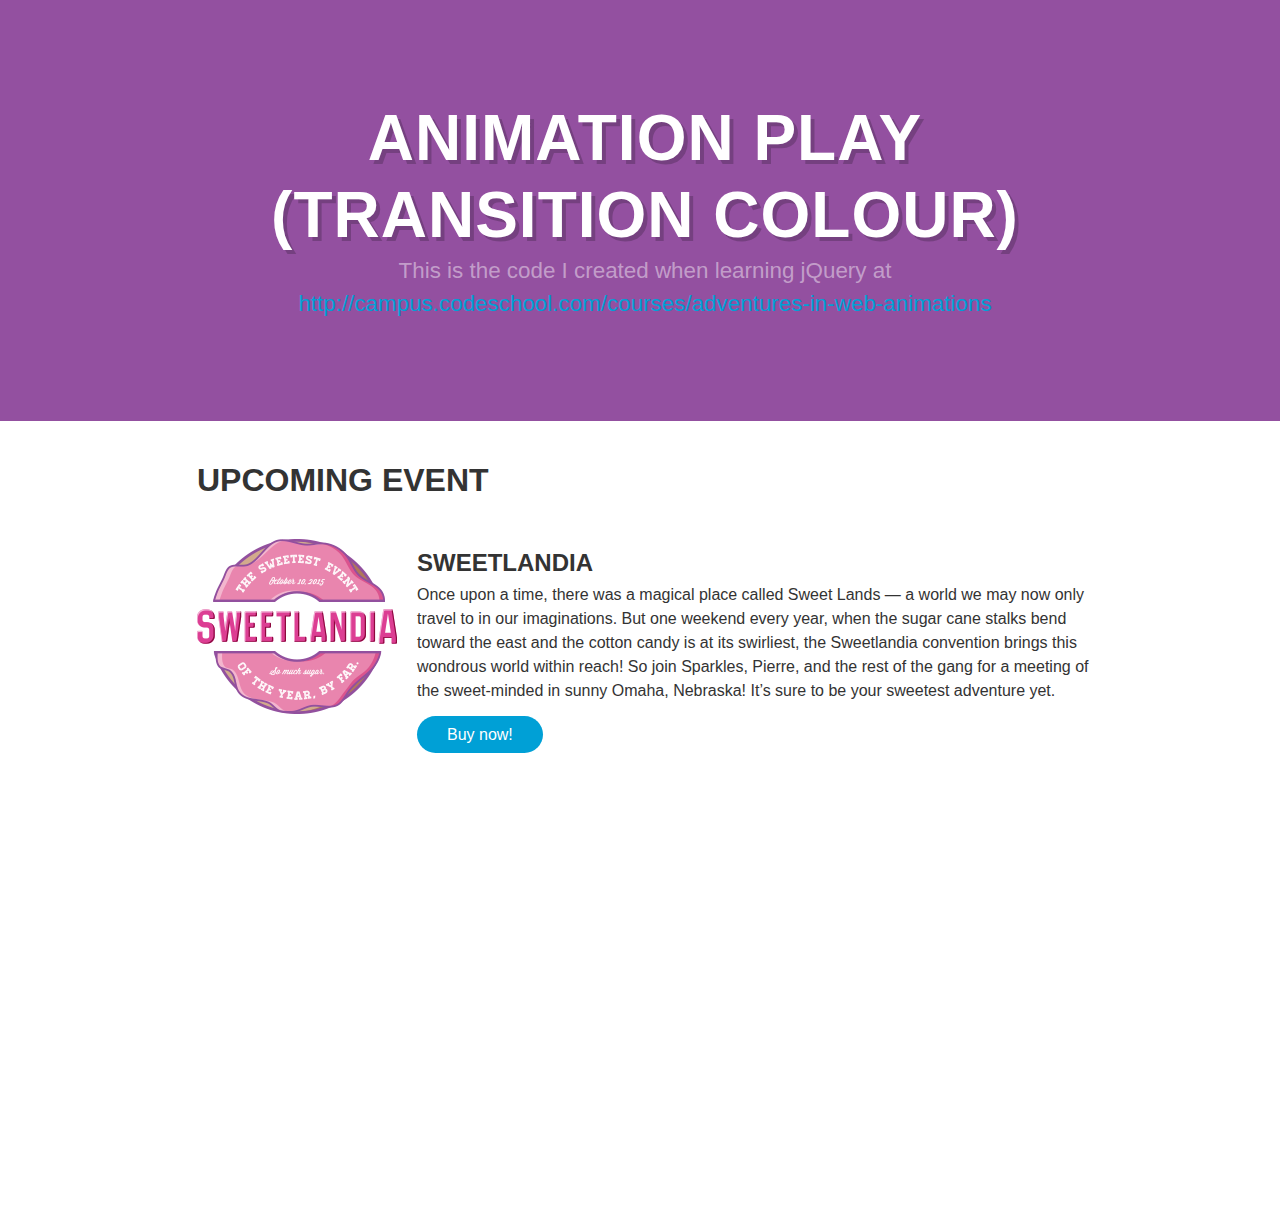
<file: 01 Transitions colour/index.html>
<!DOCTYPE>
<html lang='en'>
  <head>
    <meta charset='utf-8'>
    <title>Cosplay Happenings</title>
    <link href='application.css' rel='stylesheet' type='text/css'>
    <link href='custom.css' rel='stylesheet' type='text/css'>
  </head>
  <body>

    <!-- Header -->
    <header class='header'>
      <div class='cell well'>
        <h1 class='header-title'>Animation Play (Transition colour)</h1>
        <p class='header-subtitle'>This is the code I created when learning jQuery at <a href="http://campus.codeschool.com/courses/adventures-in-web-animations">http://campus.codeschool.com/courses/adventures-in-web-animations</a></p>
      </div>
    </header>


    <!-- Contact -->
    <section class='event'  id='event'>
      <div class='cell well'>
        <h2>Upcoming Event</h2>
        <div class='event-content'>
          <img src='img/sweetlandia.png' alt='SweetLandia' width='200' />
          <h3>SweetLandia</h3>
          <p>
            Once upon a time, there was a magical place called Sweet Lands — a
            world we may now only travel to in our imaginations. But one
            weekend every year, when the sugar cane stalks bend toward the east
            and the cotton candy is at its swirliest, the Sweetlandia
            convention brings this wondrous world within reach! So join
            Sparkles, Pierre, and the rest of the gang for a meeting of the
            sweet-minded in sunny Omaha, Nebraska! It’s sure to be your
            sweetest adventure yet.
          </p>
          <a href='#' class='btn buy-button'>Buy now!</a>
          <!-- <div class='event-action'>
            <a href='#' class='btn buy-button'>
              <span class='top content'>Buy now!</span>
              <span class='bottom content'>Hurry, Limited Space!</span>
            </a>
          </div> -->
        </div>
      </div>
    </section>

    <!-- Register Modal -->
    <div class='modal-overlay'></div>
    <div class='modal'>
      <div class='modal-header'>
        <a class='modal-close' href='#' aria-label='Close'>&times;</a>
        <h3>Register</h3>
      </div>
      <div class='modal-content'>
        <form class='form' action=''>
          <fieldset class='form-field'>
            <!-- <label class='form-label' for='type'>CC Type</label> -->
            <select class='cs-select cs-skin-elastic' name='type'>
              <option value='visa'>Visa</option>
              <option value='mastercard'>MasterCard</option>
              <option value='american_express'>American Express</option>
            </select>
          </fieldset>
          <fieldset class='form-field'>
            <label class='form-label' for='number'>CC Number</label>
            <input class='form-input' type='text' id='number' />
          </fieldset>
          <fieldset class='form-field'>
            <label class='form-label' for='expiration'>CC Expiration</label>
            <input class='form-input' type='text' id='expiration' />
          </fieldset>
          <div class='form-submit'>
            <input class='btn' type='Submit' value='Submit' />
          </div>
        </form>
      </div>
    </div>

  </body>
</html>
</file>
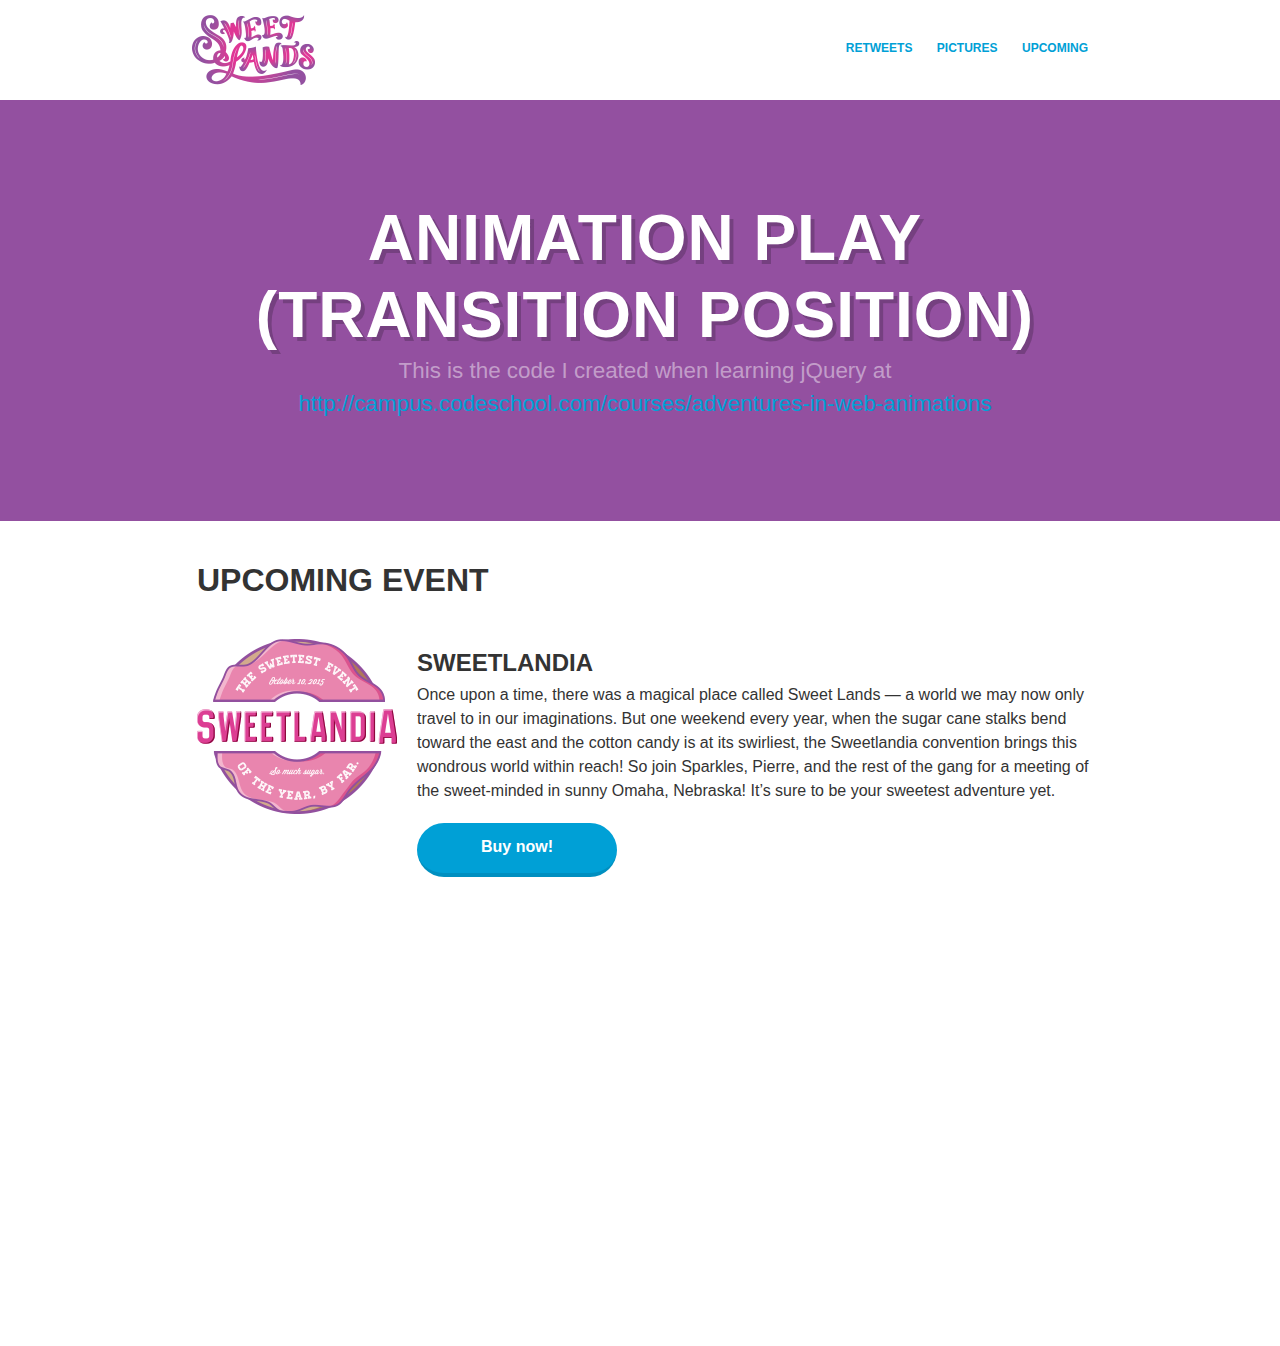
<file: 02 Transitions position/index.html>
<!DOCTYPE>
<html lang='en'>
  <head>
    <meta charset='utf-8'>
    <title>Cosplay Happenings</title>
    <link href='application.css' rel='stylesheet' type='text/css'>
    <link href='custom.css' rel='stylesheet' type='text/css'>
  </head>
  <body>
    <!-- Nav -->
    <nav class='nav'>
      <div class='cell'>
        <a class='nav-logo' href='/'>
          <div class='shing'>
            <img src='img/logo.png' alt='Sweet Lands' />
          </div>
        </a>
        <ul class='nav-menu'>
          <li><a href='#retweets'>Retweets</a></li>
          <li><a href='#pictures'>Pictures</a></li>
          <li><a href='#event'>Upcoming</a></li>
        </ul>
      </div>
    </nav>

    <!-- Header -->
    <header class='header'>
      <div class='cell well'>
        <h1 class='header-title'>Animation Play (Transition position)</h1>
        <p class='header-subtitle'>This is the code I created when learning jQuery at <a href="http://campus.codeschool.com/courses/adventures-in-web-animations">http://campus.codeschool.com/courses/adventures-in-web-animations</a></p>
      </div>
    </header>

    <!-- Contact -->
    <section class='event'  id='event'>
      <div class='cell well'>
        <h2>Upcoming Event</h2>
        <div class='event-content'>
          <img src='img/sweetlandia.png' alt='SweetLandia' width='200' />
          <h3>SweetLandia</h3>
          <p>
            Once upon a time, there was a magical place called Sweet Lands — a
            world we may now only travel to in our imaginations. But one
            weekend every year, when the sugar cane stalks bend toward the east
            and the cotton candy is at its swirliest, the Sweetlandia
            convention brings this wondrous world within reach! So join
            Sparkles, Pierre, and the rest of the gang for a meeting of the
            sweet-minded in sunny Omaha, Nebraska! It’s sure to be your
            sweetest adventure yet.
          </p>
          <div class='event-action'>
            <a href='#' class='btn buy-button'>
              <span class='top content'>Buy now!</span>
              <span class='bottom content'>Hurry, Limited Space!</span>
            </a>
          </div>


        </div>
      </div>
    </section>

    <!-- Register Modal -->
    <div class='modal-overlay'></div>
    <div class='modal'>
      <div class='modal-header'>
        <a class='modal-close' href='#' aria-label='Close'>&times;</a>
        <h3>Register</h3>
      </div>
      <div class='modal-content'>
        <form class='form' action=''>
          <fieldset class='form-field'>
            <!-- <label class='form-label' for='type'>CC Type</label> -->
            <select class='cs-select cs-skin-elastic' name='type'>
              <option value='visa'>Visa</option>
              <option value='mastercard'>MasterCard</option>
              <option value='american_express'>American Express</option>
            </select>
          </fieldset>
          <fieldset class='form-field'>
            <label class='form-label' for='number'>CC Number</label>
            <input class='form-input' type='text' id='number' />
          </fieldset>
          <fieldset class='form-field'>
            <label class='form-label' for='expiration'>CC Expiration</label>
            <input class='form-input' type='text' id='expiration' />
          </fieldset>
          <div class='form-submit'>
            <input class='btn' type='Submit' value='Submit' />
          </div>
        </form>
      </div>
    </div>

  </body>
</html>
</file>
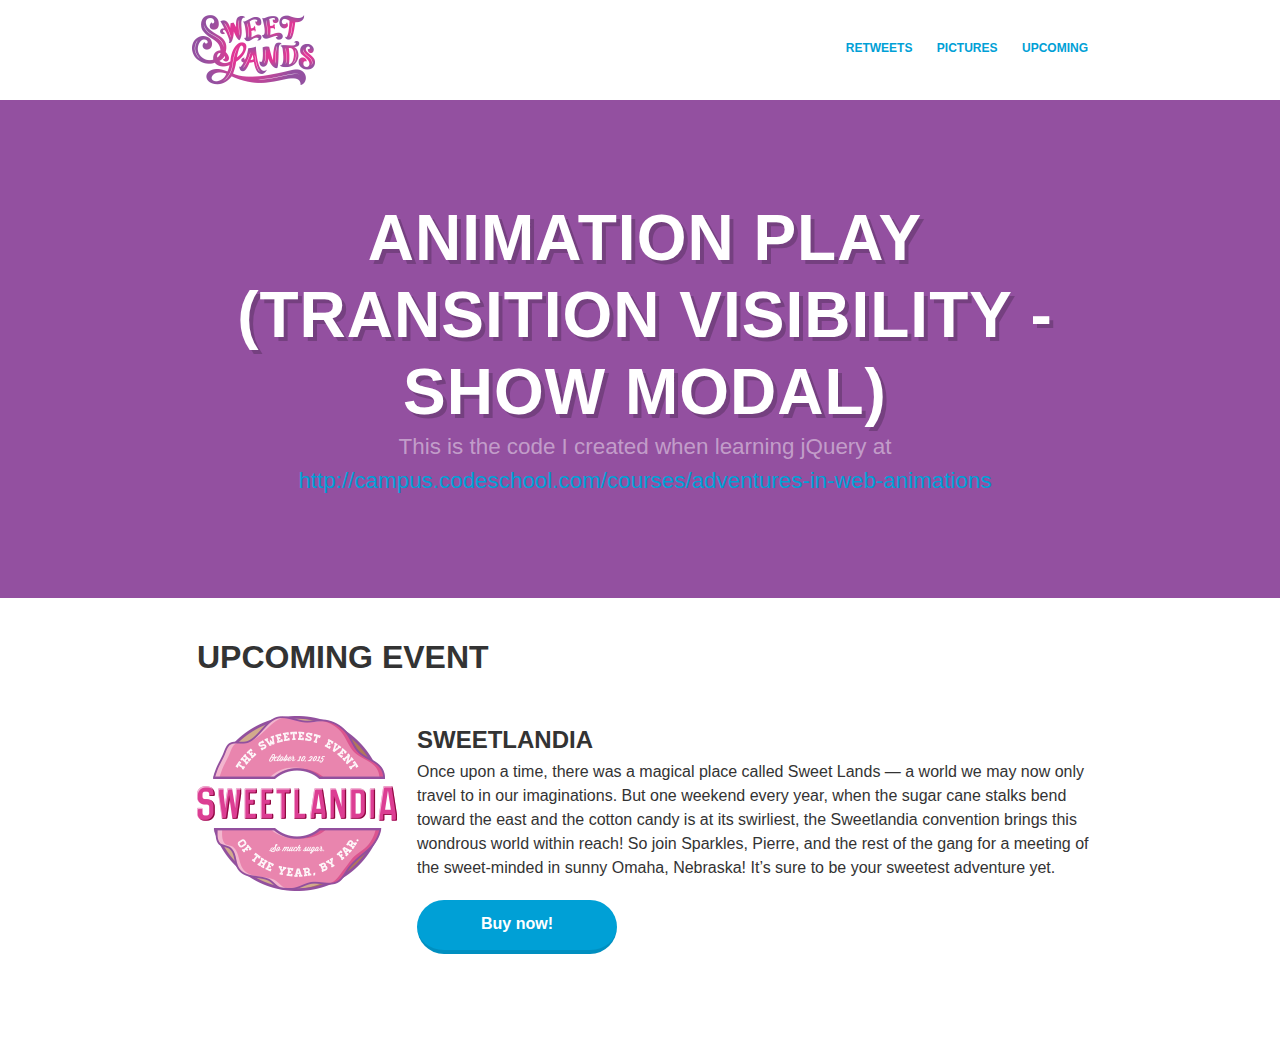
<file: 03 Transitions visibility/index.html>
<!DOCTYPE>
<html lang='en'>
  <head>
    <meta charset='utf-8'>
    <title>Cosplay Happenings</title>
    <link href='application.css' rel='stylesheet' type='text/css'>
    <link href='custom.css' rel='stylesheet' type='text/css'>
    <script src="http://code.jquery.com/jquery-1.12.0.min.js"></script>
  </head>
  <body>
    <!-- Nav -->
    <nav class='nav'>
      <div class='cell'>
        <a class='nav-logo' href='/'>
          <div class='shing'>
            <img src='img/logo.png' alt='Sweet Lands' />
          </div>
        </a>
        <ul class='nav-menu'>
          <li><a href='#retweets'>Retweets</a></li>
          <li><a href='#pictures'>Pictures</a></li>
          <li><a href='#event'>Upcoming</a></li>
        </ul>
      </div>
    </nav>

    <!-- Header -->
    <header class='header'>
      <div class='cell well'>
        <h1 class='header-title'>Animation Play (Transition visibility - show modal)</h1>
        <p class='header-subtitle'>This is the code I created when learning jQuery at <a href="http://campus.codeschool.com/courses/adventures-in-web-animations">http://campus.codeschool.com/courses/adventures-in-web-animations</a></p>
      </div>
    </header>


    <!-- Contact -->
    <section class='event'  id='event'>
      <div class='cell well'>
        <h2>Upcoming Event</h2>
        <div class='event-content'>
          <img src='img/sweetlandia.png' alt='SweetLandia' width='200' />
          <h3>SweetLandia</h3>
          <p>
            Once upon a time, there was a magical place called Sweet Lands — a
            world we may now only travel to in our imaginations. But one
            weekend every year, when the sugar cane stalks bend toward the east
            and the cotton candy is at its swirliest, the Sweetlandia
            convention brings this wondrous world within reach! So join
            Sparkles, Pierre, and the rest of the gang for a meeting of the
            sweet-minded in sunny Omaha, Nebraska! It’s sure to be your
            sweetest adventure yet.
          </p>
          <div class='event-action'>
            <a href='#' class='btn buy-button'>
              <span class='top content'>Buy now!</span>
              <span class='bottom content'>Hurry, Limited Space!</span>
            </a>
          </div>


        </div>
      </div>
    </section>

    <!-- Register Modal -->
    <div class='modal-overlay'></div>
    <div class='modal'>
      <div class='modal-header'>
        <a class='modal-close' href='#' aria-label='Close'>&times;</a>
        <h3>Register</h3>
      </div>
      <div class='modal-content'>
        <form class='form' action=''>
          <fieldset class='form-field'>
            <!-- <label class='form-label' for='type'>CC Type</label> -->
            <select class='cs-select cs-skin-elastic' name='type'>
              <option value='visa'>Visa</option>
              <option value='mastercard'>MasterCard</option>
              <option value='american_express'>American Express</option>
            </select>
          </fieldset>
          <fieldset class='form-field'>
            <label class='form-label' for='number'>CC Number</label>
            <input class='form-input' type='text' id='number' />
          </fieldset>
          <fieldset class='form-field'>
            <label class='form-label' for='expiration'>CC Expiration</label>
            <input class='form-input' type='text' id='expiration' />
          </fieldset>
          <div class='form-submit'>
            <input class='btn' type='Submit' value='Submit' />
          </div>
        </form>
      </div>
    </div>

    <script src='application.js'></script>
  </body>
</html>
</file>
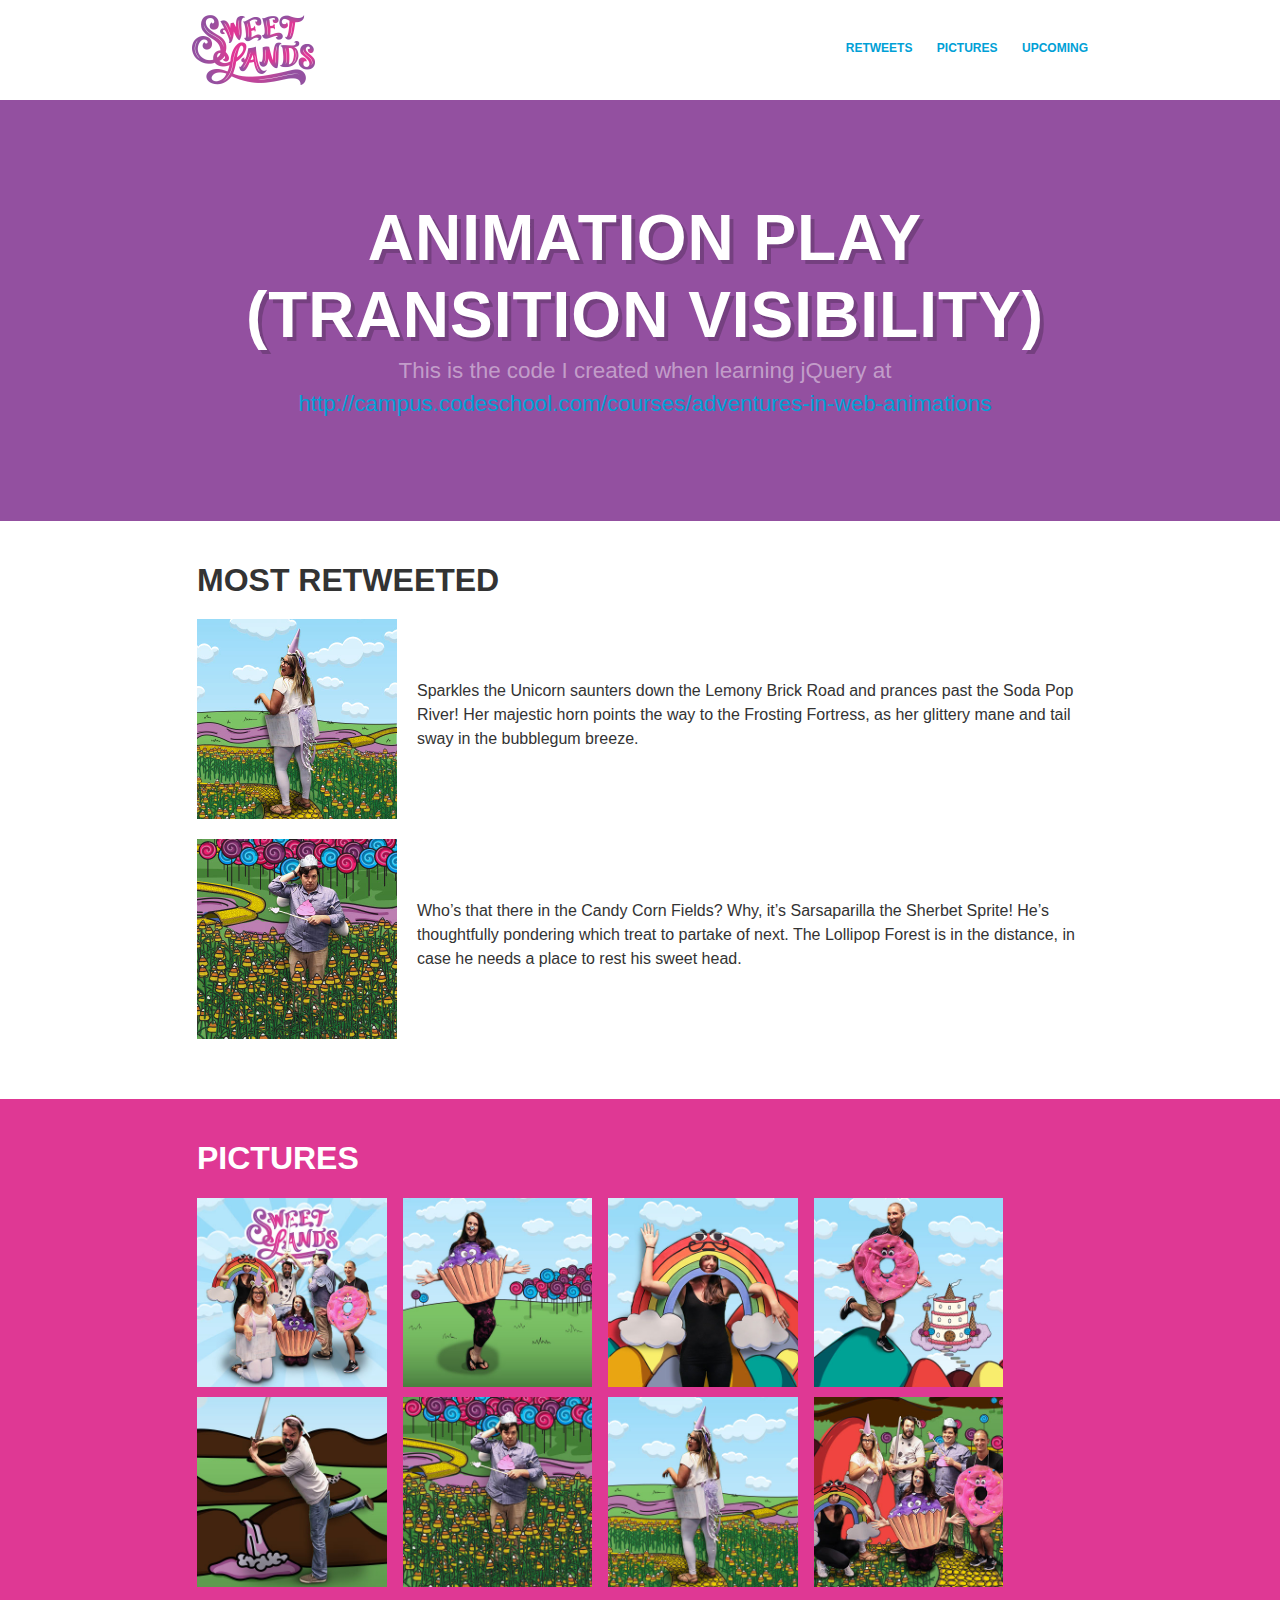
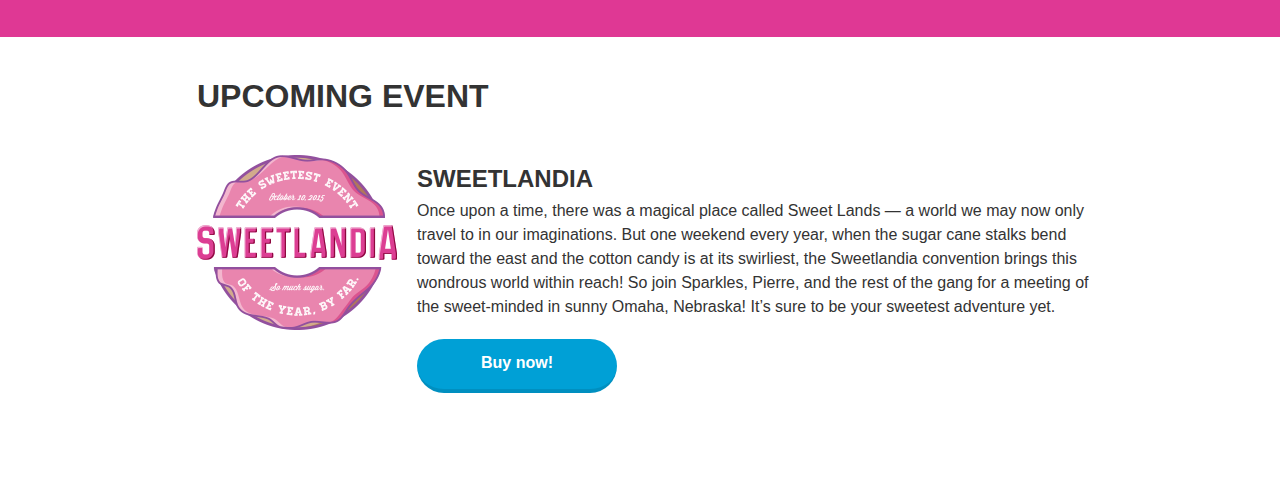
<file: 04 Transforming rotate/index.html>
<!DOCTYPE>
<html lang='en'>
  <head>
    <meta charset='utf-8'>
    <title>Cosplay Happenings</title>
    <link href='application.css' rel='stylesheet' type='text/css'>
    <link href='custom.css' rel='stylesheet' type='text/css'>
    <script src="http://code.jquery.com/jquery-1.12.0.min.js"></script>
  </head>
  <body>
    <!-- Nav -->
    <nav class='nav'>
      <div class='cell'>
        <a class='nav-logo' href='/'>
          <div class='shing'>
            <img src='img/logo.png' alt='Sweet Lands' />
          </div>
        </a>
        <ul class='nav-menu'>
          <li><a href='#retweets'>Retweets</a></li>
          <li><a href='#pictures'>Pictures</a></li>
          <li><a href='#event'>Upcoming</a></li>
        </ul>
      </div>
    </nav>

    <!-- Header -->
    <header class='header'>
      <div class='cell well'>
        <h1 class='header-title'>Animation Play (Transition visibility)</h1>
        <p class='header-subtitle'>This is the code I created when learning jQuery at <a href="http://campus.codeschool.com/courses/adventures-in-web-animations">http://campus.codeschool.com/courses/adventures-in-web-animations</a></p>
      </div>
    </header>

    <!-- Most Retweeted -->
    <section class='retweets' id='retweets'>
      <div class='cell well'>
        <h2>Most Retweeted</h2>
        <div class='retweet group'>
          <img src='img/unicorn.jpg' alt='Unicorn' width='200' height='200' />
          <p>
            Sparkles the Unicorn saunters down the Lemony Brick Road and
            prances past the Soda Pop River! Her majestic horn points the way
            to the Frosting Fortress, as her glittery mane and tail sway in the
            bubblegum breeze.
          </p>
        </div>
        <div class='retweet group'>
          <img src='img/fairy.jpg' alt='Fairy' width='200' height='200' />
          <p>
            Who’s that there in the Candy Corn Fields? Why, it’s Sarsaparilla
            the Sherbet Sprite! He’s thoughtfully pondering which treat to
            partake of next. The Lollipop Forest is in the distance, in case he
            needs a place to rest his sweet head.
          </p>
        </div>
      </div>
    </section>

    <!-- Purchase -->
    <section class='pictures' id='pictures'>
      <div class='cell well'>
        <h2>Pictures</h2>
        <ul class='pictures-list group'>
          <li><img src='img/group-01.jpg' alt='Group' width='200' height='200' /></li>
          <li><img src='img/cupcake.jpg' alt='Cupcake' width='200' height='200' /></li>
          <li><img src='img/rainbow.jpg' alt='Rainbow' width='200' height='200' /></li>
          <li><img src='img/donut.jpg' alt='Donut' width='200' height='200' /></li>
          <li><img src='img/dog.jpg' alt='Dog' width='200' height='200' /></li>
          <li><img src='img/fairy.jpg' alt='Fairy' width='200' height='200' /></li>
          <li><img src='img/unicorn.jpg' alt='Unicorn' width='200' height='200' /></li>
          <li><img src='img/group-02.jpg' alt='Group' width='200' height='200' /></li>
        </ul>
      </div>
    </section>

    <!-- Contact -->
    <section class='event'  id='event'>
      <div class='cell well'>
        <h2>Upcoming Event</h2>
        <div class='event-content'>
          <img src='img/sweetlandia.png' alt='SweetLandia' width='200' />
          <h3>SweetLandia</h3>
          <p>
            Once upon a time, there was a magical place called Sweet Lands — a
            world we may now only travel to in our imaginations. But one
            weekend every year, when the sugar cane stalks bend toward the east
            and the cotton candy is at its swirliest, the Sweetlandia
            convention brings this wondrous world within reach! So join
            Sparkles, Pierre, and the rest of the gang for a meeting of the
            sweet-minded in sunny Omaha, Nebraska! It’s sure to be your
            sweetest adventure yet.
          </p>
          <div class='event-action'>
            <a href='#' class='btn buy-button'>
              <span class='top content'>Buy now!</span>
              <span class='bottom content'>Hurry, Limited Space!</span>
            </a>
          </div>


        </div>
      </div>
    </section>

    <!-- Register Modal -->
    <div class='modal-overlay'></div>
    <div class='modal'>
      <div class='modal-header'>
        <a class='modal-close' href='#' aria-label='Close'>&times;</a>
        <h3>Register</h3>
      </div>
      <div class='modal-content'>
        <form class='form' action=''>
          <fieldset class='form-field'>
            <!-- <label class='form-label' for='type'>CC Type</label> -->
            <select class='cs-select cs-skin-elastic' name='type'>
              <option value='visa'>Visa</option>
              <option value='mastercard'>MasterCard</option>
              <option value='american_express'>American Express</option>
            </select>
          </fieldset>
          <fieldset class='form-field'>
            <label class='form-label' for='number'>CC Number</label>
            <input class='form-input' type='text' id='number' />
          </fieldset>
          <fieldset class='form-field'>
            <label class='form-label' for='expiration'>CC Expiration</label>
            <input class='form-input' type='text' id='expiration' />
          </fieldset>
          <div class='form-submit'>
            <input class='btn' type='Submit' value='Submit' />
          </div>
        </form>
      </div>
    </div>

    <script src='application.js'></script>
  </body>
</html>
</file>
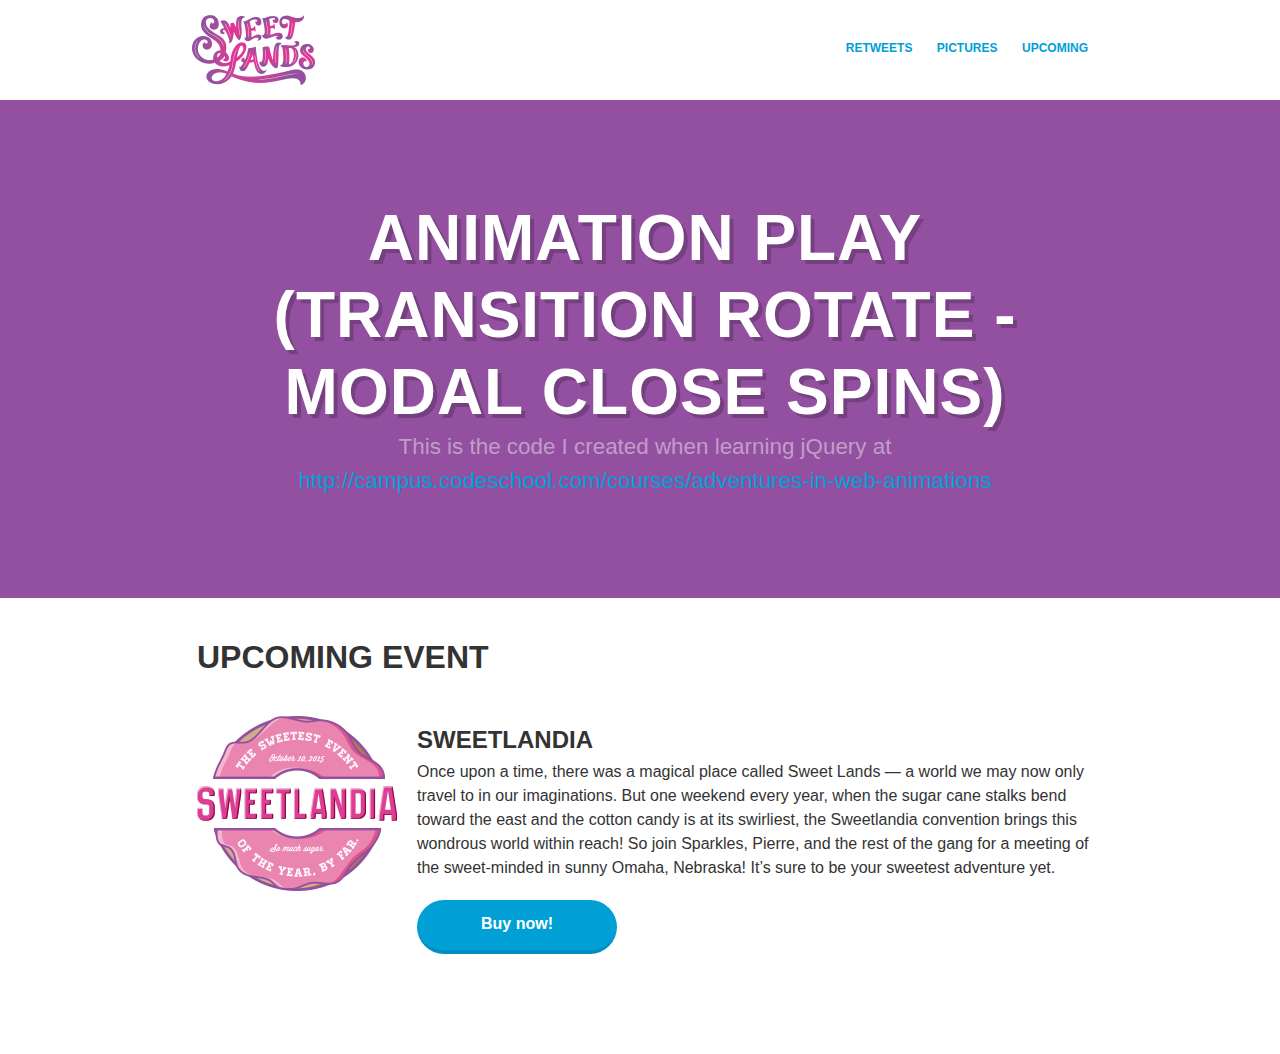
<file: 04 Transitions rotate/index.html>
<!DOCTYPE>
<html lang='en'>
  <head>
    <meta charset='utf-8'>
    <title>Cosplay Happenings</title>
    <link href='application.css' rel='stylesheet' type='text/css'>
    <link href='custom.css' rel='stylesheet' type='text/css'>
    <script src="http://code.jquery.com/jquery-1.12.0.min.js"></script>
  </head>
  <body>
    <!-- Nav -->
    <nav class='nav'>
      <div class='cell'>
        <a class='nav-logo' href='/'>
          <div class='shing'>
            <img src='img/logo.png' alt='Sweet Lands' />
          </div>
        </a>
        <ul class='nav-menu'>
          <li><a href='#retweets'>Retweets</a></li>
          <li><a href='#pictures'>Pictures</a></li>
          <li><a href='#event'>Upcoming</a></li>
        </ul>
      </div>
    </nav>

    <!-- Header -->
    <header class='header'>
      <div class='cell well'>
        <h1 class='header-title'>Animation Play (Transition rotate - modal close spins)</h1>
        <p class='header-subtitle'>This is the code I created when learning jQuery at <a href="http://campus.codeschool.com/courses/adventures-in-web-animations">http://campus.codeschool.com/courses/adventures-in-web-animations</a></p>
      </div>
    </header>


    <!-- Contact -->
    <section class='event'  id='event'>
      <div class='cell well'>
        <h2>Upcoming Event</h2>
        <div class='event-content'>
          <img src='img/sweetlandia.png' alt='SweetLandia' width='200' />
          <h3>SweetLandia</h3>
          <p>
            Once upon a time, there was a magical place called Sweet Lands — a
            world we may now only travel to in our imaginations. But one
            weekend every year, when the sugar cane stalks bend toward the east
            and the cotton candy is at its swirliest, the Sweetlandia
            convention brings this wondrous world within reach! So join
            Sparkles, Pierre, and the rest of the gang for a meeting of the
            sweet-minded in sunny Omaha, Nebraska! It’s sure to be your
            sweetest adventure yet.
          </p>
          <div class='event-action'>
            <a href='#' class='btn buy-button'>
              <span class='top content'>Buy now!</span>
              <span class='bottom content'>Hurry, Limited Space!</span>
            </a>
          </div>


        </div>
      </div>
    </section>

    <!-- Register Modal -->
    <div class='modal-overlay'></div>
    <div class='modal'>
      <div class='modal-header'>
        <a class='modal-close' href='#' aria-label='Close'>&times;</a>
        <h3>Register</h3>
      </div>
      <div class='modal-content'>
        <form class='form' action=''>
          <fieldset class='form-field'>
            <!-- <label class='form-label' for='type'>CC Type</label> -->
            <select class='cs-select cs-skin-elastic' name='type'>
              <option value='visa'>Visa</option>
              <option value='mastercard'>MasterCard</option>
              <option value='american_express'>American Express</option>
            </select>
          </fieldset>
          <fieldset class='form-field'>
            <label class='form-label' for='number'>CC Number</label>
            <input class='form-input' type='text' id='number' />
          </fieldset>
          <fieldset class='form-field'>
            <label class='form-label' for='expiration'>CC Expiration</label>
            <input class='form-input' type='text' id='expiration' />
          </fieldset>
          <div class='form-submit'>
            <input class='btn' type='Submit' value='Submit' />
          </div>
        </form>
      </div>
    </div>

    <script src='application.js'></script>
  </body>
</html>
</file>
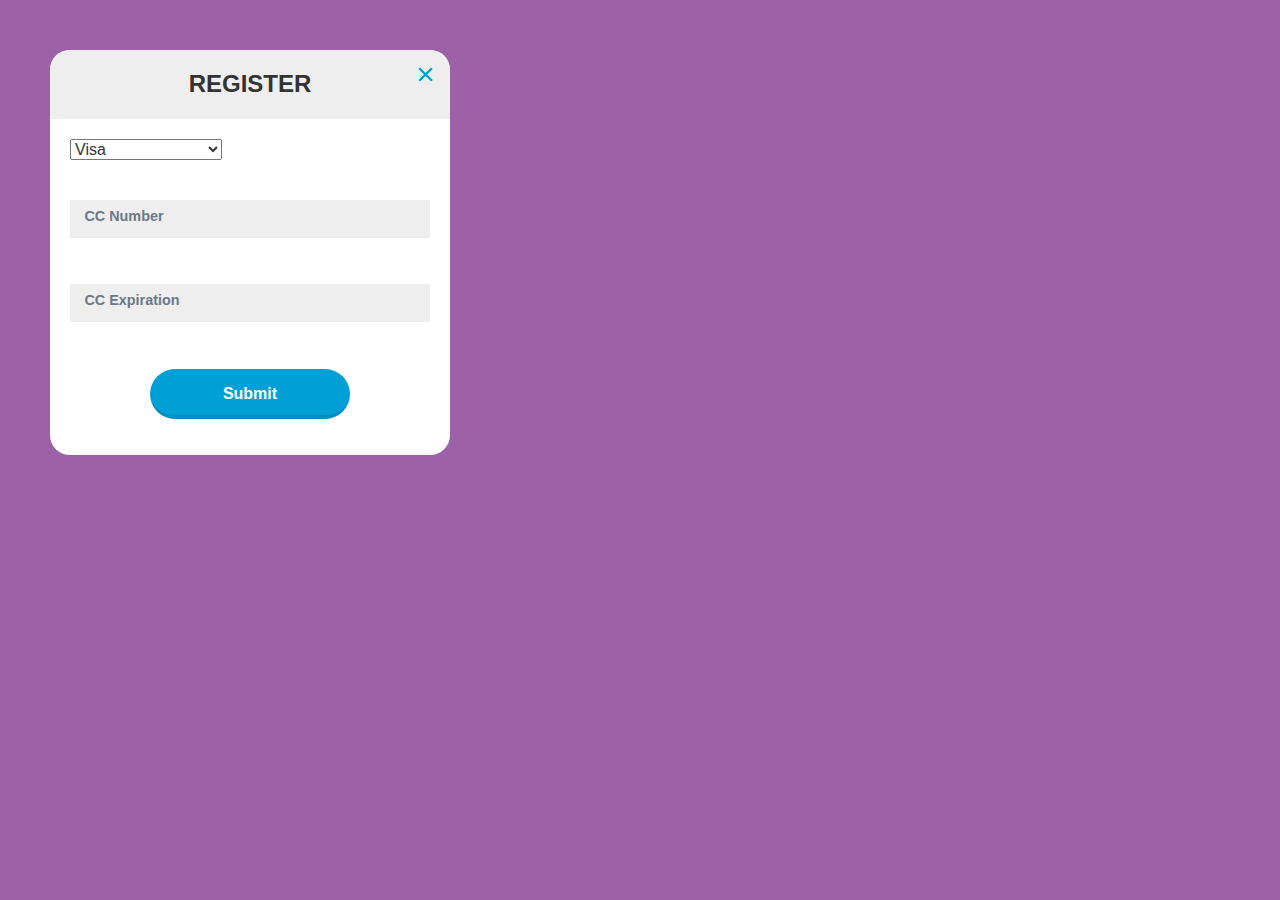
<file: 05 Transforming input label/index.html>
<!DOCTYPE>
<html lang='en'>
  <head>
    <meta charset='utf-8'>
    <title>Cosplay Happenings</title>
    <link href='application.css' rel='stylesheet' type='text/css'>
    <link href='custom.css' rel='stylesheet' type='text/css'>
    <script src="http://code.jquery.com/jquery-1.12.0.min.js"></script>
  </head>
  <body>


    <!-- Register Modal -->
    <div class='modal-overlay'></div>
    <div class='modal'>
      <div class='modal-header'>
        <a class='modal-close' href='#' aria-label='Close'>&times;</a>
        <h3>Register</h3>
      </div>
      <div class='modal-content'>
        <form class='form' action=''>
          <fieldset class='form-field'>
            <!-- <label class='form-label' for='type'>CC Type</label> -->
            <select class='cs-select cs-skin-elastic' name='type'>
              <option value='visa'>Visa</option>
              <option value='mastercard'>MasterCard</option>
              <option value='american_express'>American Express</option>
            </select>
          </fieldset>
          <fieldset class='form-field'>
            <input class='form-input' type='text' id='number' />
            <label class='form-label' for='number'>CC Number</label>
          </fieldset>
          <fieldset class='form-field'>
            <input class='form-input' type='text' id='expiration' />
            <label class='form-label' for='expiration'>CC Expiration</label>
          </fieldset>
          <div class='form-submit'>
            <input class='btn' type='Submit' value='Submit' />
          </div>
        </form>
      </div>
    </div>

    <script src='application.js'></script>
  </body>
</html>
</file>
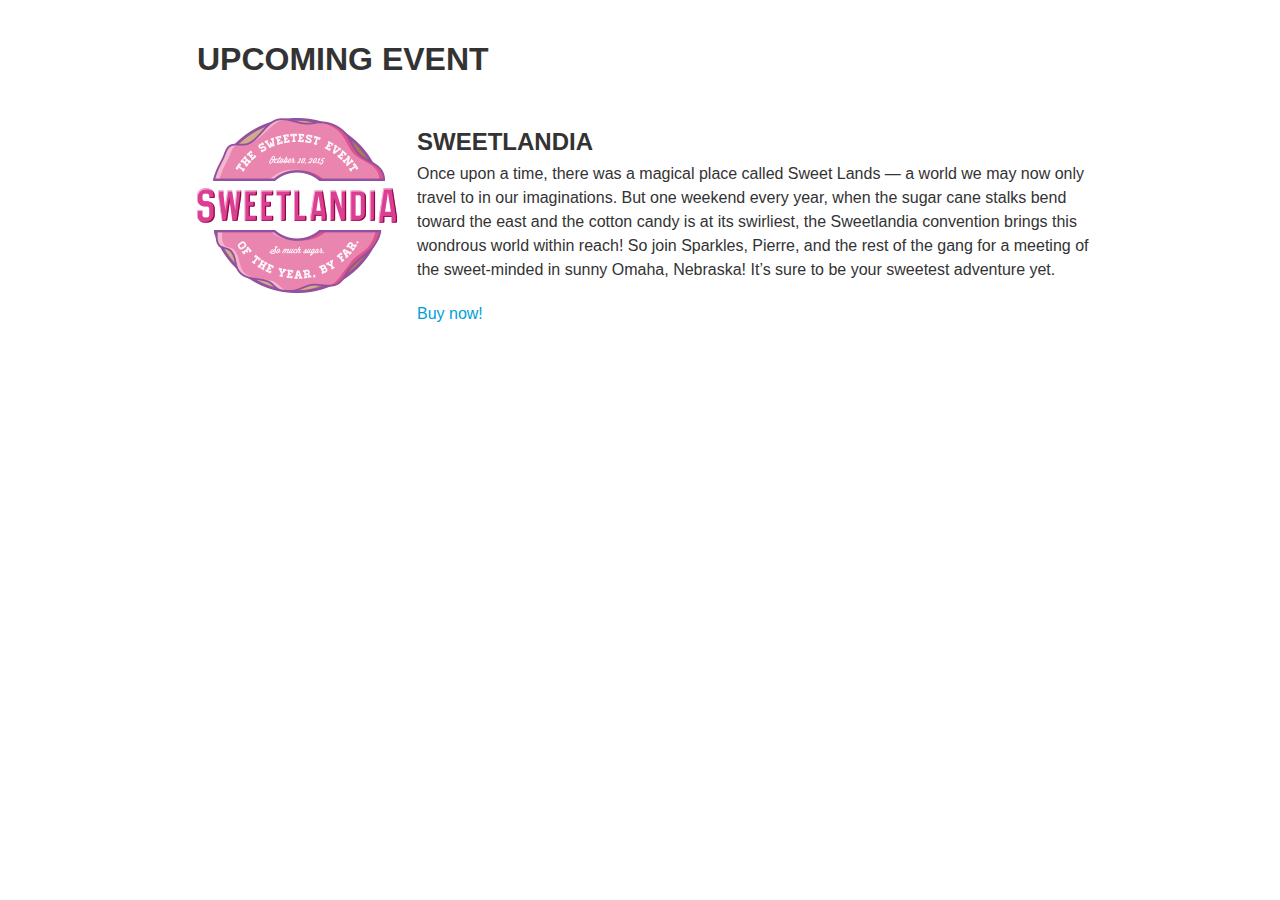
<file: 06 Keyframe animation/index.html>
<!DOCTYPE>
<html lang='en'>
  <head>
    <meta charset='utf-8'>
    <title>Cosplay Happenings</title>
    <link href='application.css' rel='stylesheet' type='text/css'>
    <link href='custom.css' rel='stylesheet' type='text/css'>
  </head>
  <body>


    <!-- Contact -->
    <section class='event'  id='event'>
      <div class='cell well'>
        <h2>Upcoming Event</h2>
        <div class='event-content'>
          <img src='img/sweetlandia.png' alt='SweetLandia' width='200' id="donut" />
          <h3>SweetLandia</h3>
          <p>
            Once upon a time, there was a magical place called Sweet Lands — a
            world we may now only travel to in our imaginations. But one
            weekend every year, when the sugar cane stalks bend toward the east
            and the cotton candy is at its swirliest, the Sweetlandia
            convention brings this wondrous world within reach! So join
            Sparkles, Pierre, and the rest of the gang for a meeting of the
            sweet-minded in sunny Omaha, Nebraska! It’s sure to be your
            sweetest adventure yet.
          </p>
          <a href='#' class='btn buy-button'>Buy now!</a>
        </div>
      </div>
    </section>


  </body>
</html>
</file>
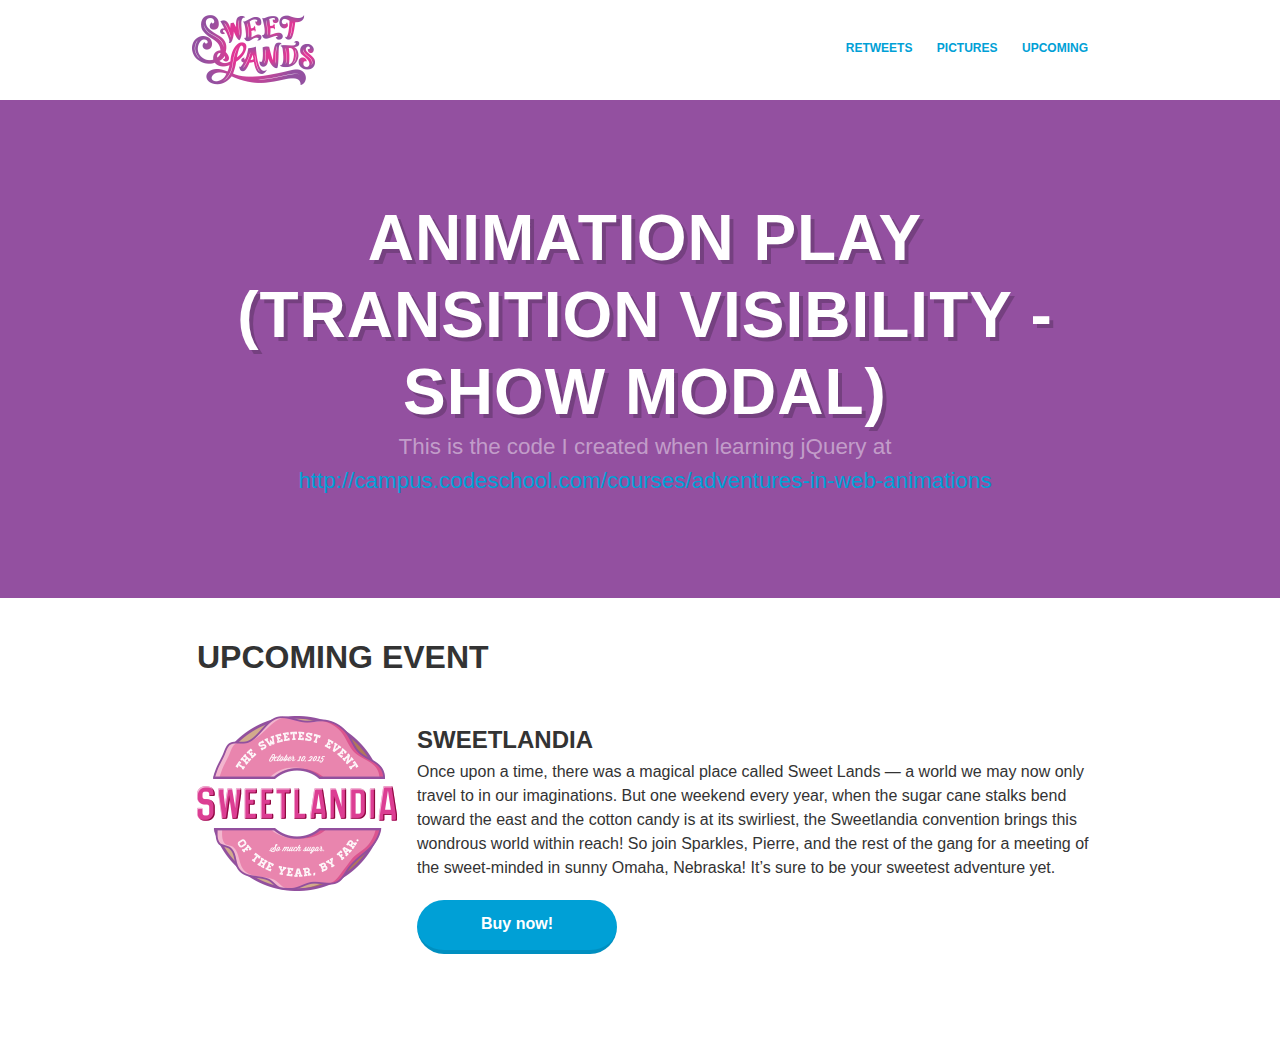
<file: 07 Advanced keyframes/index.html>
<!DOCTYPE>
<html lang='en'>
  <head>
    <meta charset='utf-8'>
    <title>Cosplay Happenings</title>
    <link href='application.css' rel='stylesheet' type='text/css'>
    <link href='custom.css' rel='stylesheet' type='text/css'>
    <script src="http://code.jquery.com/jquery-1.12.0.min.js"></script>
  </head>
  <body>
    <!-- Nav -->
    <nav class='nav'>
      <div class='cell'>
        <a class='nav-logo' href='/'>
          <div class='shing'>
            <img src='img/logo.png' alt='Sweet Lands' />
          </div>
        </a>
        <ul class='nav-menu'>
          <li><a href='#retweets'>Retweets</a></li>
          <li><a href='#pictures'>Pictures</a></li>
          <li><a href='#event'>Upcoming</a></li>
        </ul>
      </div>
    </nav>

    <!-- Header -->
    <header class='header'>
      <div class='cell well'>
        <h1 class='header-title'>Animation Play (Transition visibility - show modal)</h1>
        <p class='header-subtitle'>This is the code I created when learning jQuery at <a href="http://campus.codeschool.com/courses/adventures-in-web-animations">http://campus.codeschool.com/courses/adventures-in-web-animations</a></p>
      </div>
    </header>


    <!-- Contact -->
    <section class='event'  id='event'>
      <div class='cell well'>
        <h2>Upcoming Event</h2>
        <div class='event-content'>
          <img src='img/sweetlandia.png' alt='SweetLandia' width='200' id="donut"/>
          <h3>SweetLandia</h3>
          <p>
            Once upon a time, there was a magical place called Sweet Lands — a
            world we may now only travel to in our imaginations. But one
            weekend every year, when the sugar cane stalks bend toward the east
            and the cotton candy is at its swirliest, the Sweetlandia
            convention brings this wondrous world within reach! So join
            Sparkles, Pierre, and the rest of the gang for a meeting of the
            sweet-minded in sunny Omaha, Nebraska! It’s sure to be your
            sweetest adventure yet.
          </p>
          <div class='event-action'>
            <a href='#' class='btn buy-button'>
              <span class='top content'>Buy now!</span>
              <span class='bottom content'>Hurry, Limited Space!</span>
            </a>
          </div>


        </div>
      </div>
    </section>

    <!-- Register Modal -->
    <div class='modal-overlay'></div>
    <div class='modal'>
      <div class='modal-header'>
        <a class='modal-close' href='#' aria-label='Close'>&times;</a>
        <h3>Register</h3>
      </div>
      <div class='modal-content'>
        <form class='form' action=''>
          <fieldset class='form-field'>
            <!-- <label class='form-label' for='type'>CC Type</label> -->
            <select class='cs-select cs-skin-elastic' name='type'>
              <option value='visa'>Visa</option>
              <option value='mastercard'>MasterCard</option>
              <option value='american_express'>American Express</option>
            </select>
          </fieldset>
          <fieldset class='form-field'>
            <label class='form-label' for='number'>CC Number</label>
            <input class='form-input' type='text' id='number' />
          </fieldset>
          <fieldset class='form-field'>
            <label class='form-label' for='expiration'>CC Expiration</label>
            <input class='form-input' type='text' id='expiration' />
          </fieldset>
          <div class='form-submit'>
            <input class='btn' type='Submit' value='Submit' />
          </div>
        </form>
      </div>
    </div>

    <script src='application.js'></script>
  </body>
</html>
</file>
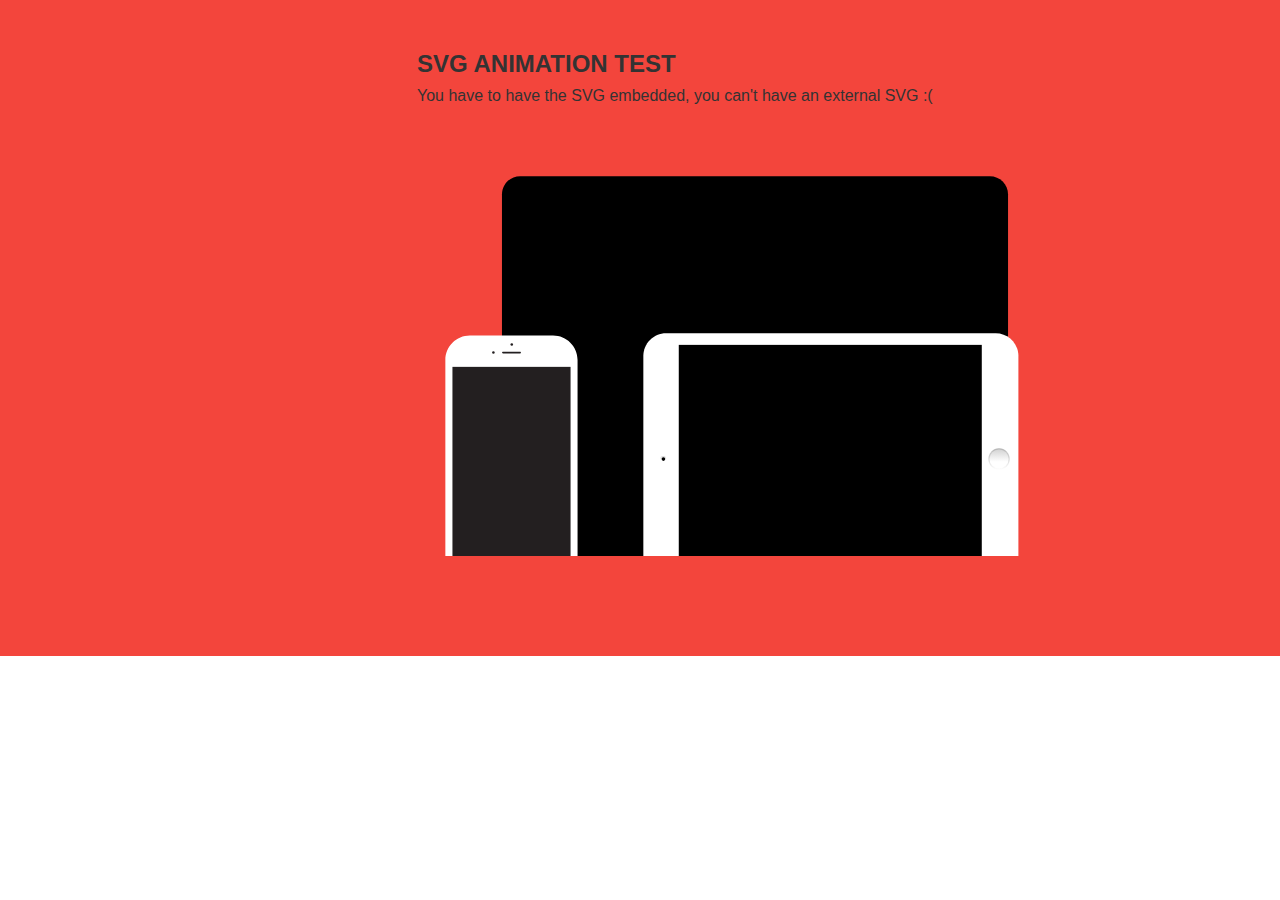
<file: 08 SVG animation/index.html>
<!DOCTYPE>
<html lang='en'>
  <head>
    <meta charset='utf-8'>
    <title>Cosplay Happenings</title>
    <link href='application.css' rel='stylesheet' type='text/css'>
    <link href='custom.css' rel='stylesheet' type='text/css'>
    <?xml-stylesheet  href='custom.css' rel='stylesheet' type='text/css' ?>
  </head>
  <body>


    <!-- Contact -->
    <section class='event'  id='event'>
      <div class='cell well'>
        <div class='event-content'>
          <h3>SVG Animation test</h3>
          <p>You have to have the SVG embedded, you can't have an external SVG :( </p>
          <?xml version="1.0" encoding="utf-8"?>
          <!-- Generator: Adobe Illustrator 19.2.1, SVG Export Plug-In . SVG Version: 6.00 Build 0)  -->
          <svg version="1.1" id="Layer_1" xmlns="http://www.w3.org/2000/svg" xmlns:xlink="http://www.w3.org/1999/xlink" x="0px" y="0px"
          	 viewBox="0 0 744 471" style="enable-background:new 0 0 744 471;" xml:space="preserve">
          <style type="text/css">
          	.st0{fill:#FFFFFF;}
          	.st1{fill:url(#SVGID_1_);}
          	.st2{fill:url(#SVGID_2_);}
          	.st3{fill:#231F20;}
          	.st4{fill:url(#SVGID_3_);}
          	.st5{fill:url(#SVGID_4_);}
          	.st6{fill:url(#SVGID_5_);}
          </style>
          <g id="Desktop">
          	<path id="desktop-bg" d="M93.5,471V73c0-11,9-20,20-20h517c11,0,20,9,20,20v398"/>
          </g>
          <g id="iphone">
          	<g id="iphone-vector">
          		<path class="st0" d="M149.8,527.4H58.2c-14.9,0-27-12.2-27-27V255.3c0-14.9,12.1-27,27-27h91.5c14.9,0,27,12.1,27,27v245.1
          			C176.8,515.2,164.6,527.4,149.8,527.4z"/>

          			<linearGradient id="SVGID_1_" gradientUnits="userSpaceOnUse" x1="104" y1="648.2469" x2="104" y2="627.2469" gradientTransform="matrix(1 0 0 1 0 -128)">
          			<stop  offset="0" style="stop-color:#FFFFFF"/>
          			<stop  offset="1" style="stop-color:#B5B5B5"/>
          		</linearGradient>
          		<circle class="st1" cx="104" cy="509.7" r="10.5"/>

          			<linearGradient id="SVGID_2_" gradientUnits="userSpaceOnUse" x1="104" y1="647.1215" x2="104" y2="628.3654" gradientTransform="matrix(1 0 0 1 0 -128)">
          			<stop  offset="0.359" style="stop-color:#FFFFFF"/>
          			<stop  offset="1" style="stop-color:#D4D4D4"/>
          		</linearGradient>
          		<circle class="st2" cx="104" cy="509.7" r="9.4"/>
          		<g>
          			<path class="st3" d="M113.4,248.2H94.6c-0.6,0-1-0.5-1-1l0,0c0-0.6,0.5-1,1-1h18.8c0.6,0,1,0.5,1,1l0,0
          				C114.4,247.8,114,248.2,113.4,248.2z"/>
          			<circle class="st3" cx="84.1" cy="247.2" r="1.4"/>
          			<circle class="st3" cx="104.3" cy="238.2" r="1.4"/>
          		</g>
          		<rect x="39" y="262.9" class="st3" width="130" height="229.9"/>
          	</g>
          </g>
          <g id="iPad">
          	<g id="ipad-vector">
          		<path class="st0" d="M636.8,503H274.1c-13.8,0-25-11.2-25-25V250.8c0-13.8,11.2-25,25-25h362.8c13.8,0,25,11.2,25,25V478
          			C661.8,491.8,650.6,503,636.8,503z"/>

          			<linearGradient id="SVGID_3_" gradientUnits="userSpaceOnUse" x1="271" y1="495.8162" x2="271" y2="489.0413" gradientTransform="matrix(1 0 0 1 0 -128)">
          			<stop  offset="0.359" style="stop-color:#FFFFFF"/>
          			<stop  offset="1" style="stop-color:#D4D4D4"/>
          		</linearGradient>
          		<circle class="st4" cx="271" cy="364.4" r="3.4"/>
          		<circle cx="271.2" cy="364.4" r="2"/>

          			<linearGradient id="SVGID_4_" gradientUnits="userSpaceOnUse" x1="640.6" y1="504.2" x2="640.6" y2="480.6843" gradientTransform="matrix(1 0 0 1 0 -128)">
          			<stop  offset="0" style="stop-color:#FFFFFF"/>
          			<stop  offset="1" style="stop-color:#B5B5B5"/>
          		</linearGradient>
          		<circle class="st5" cx="640.6" cy="364.4" r="11.8"/>

          			<linearGradient id="SVGID_5_" gradientUnits="userSpaceOnUse" x1="640.6" y1="502.9632" x2="640.6" y2="481.9632" gradientTransform="matrix(1 0 0 1 0 -128)">
          			<stop  offset="0.359" style="stop-color:#FFFFFF"/>
          			<stop  offset="1" style="stop-color:#D4D4D4"/>
          		</linearGradient>
          		<circle class="st6" cx="640.6" cy="364.4" r="10.5"/>
          		<rect x="288.1" y="238.7" width="333.5" height="250.4"/>
          	</g>
          </g>
          </svg>

        </div>
      </div>
    </section>


  </body>
</html>
</file>
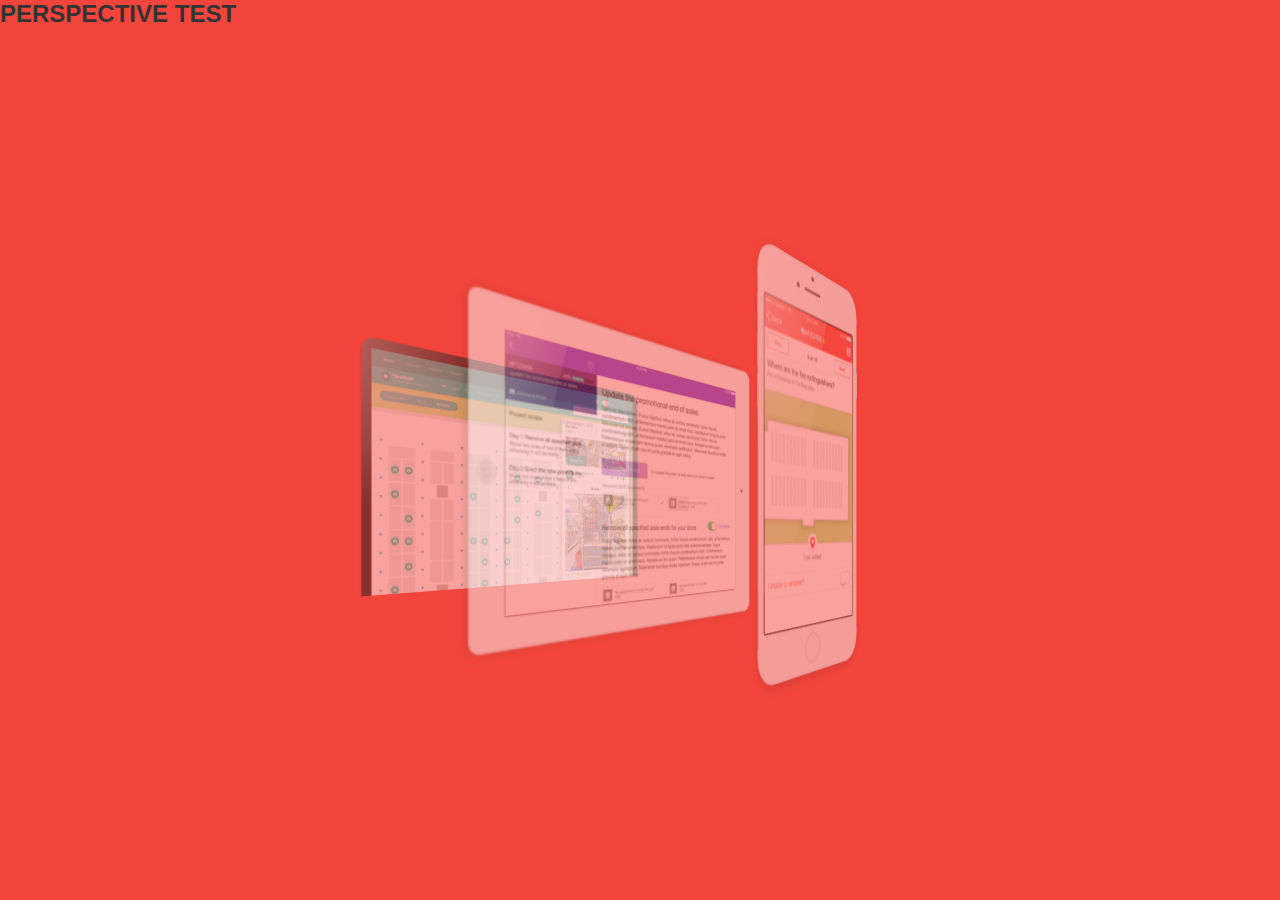
<file: 09 Perspective/index.html>
<!DOCTYPE>
<html lang='en'>
  <head>
    <meta charset='utf-8'>
    <title>Cosplay Happenings</title>
    <link href='application.css' rel='stylesheet' type='text/css'>
    <link href='custom.css' rel='stylesheet' type='text/css'>
    <?xml-stylesheet  href='custom.css' rel='stylesheet' type='text/css' ?>
  </head>
  <body>

    <h3>Perspective test</h3>
    <!-- Contact -->
    <section>
      <div id="persepective-space">
        <div id="devices">
          <img src='img/Desktop.png' id="Desktop" />
          <img src='img/iPad.png' id="iPad" />
          <img src='img/iPhone.png' id="iPhone" />
        </div>
      </div>
    </section>


  </body>
</html>
</file>
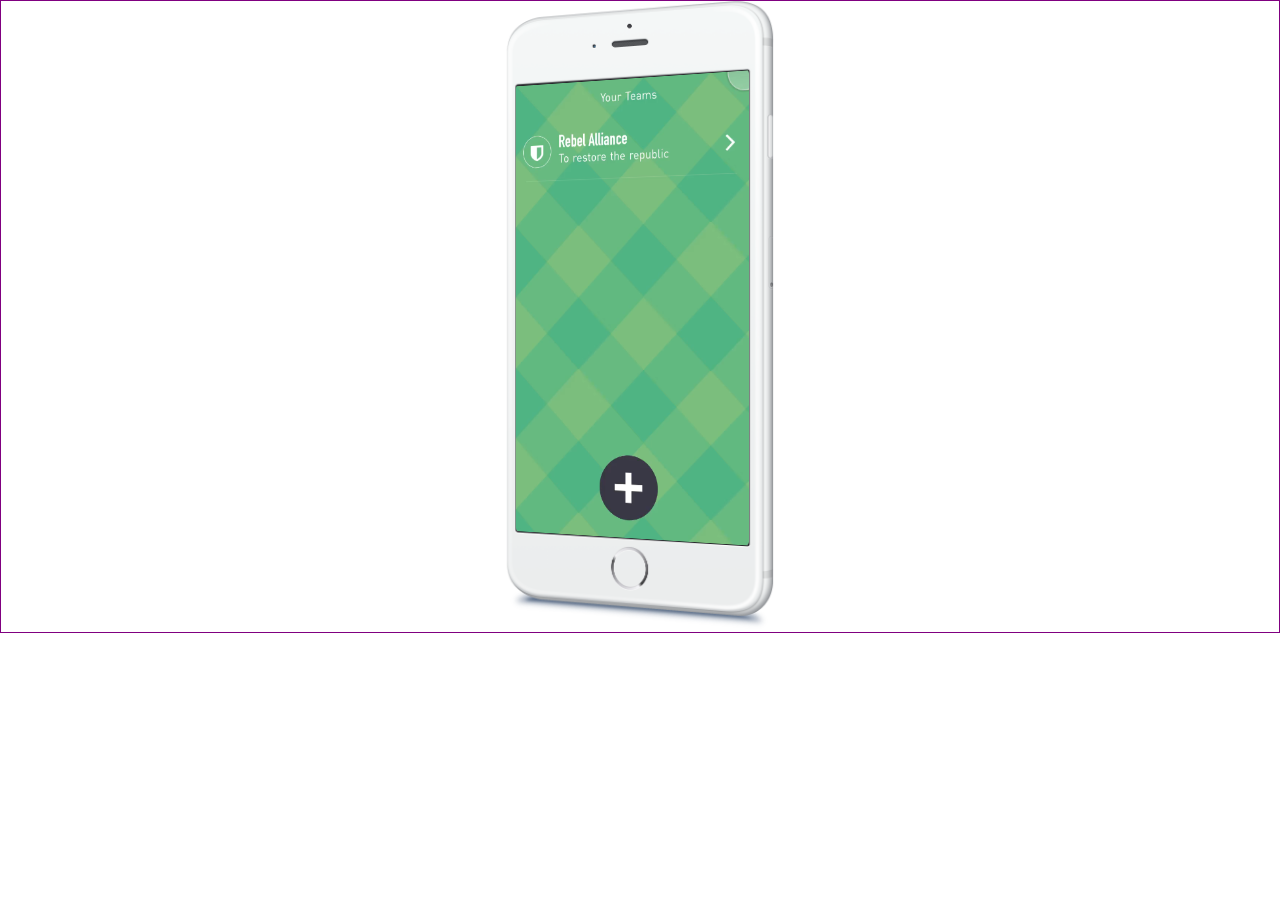
<file: 10 Stripe rip/index.html>
<!DOCTYPE>
<html lang='en'>
  <head>
    <meta charset='utf-8'>
    <title>Cosplay Happenings</title>
    <link href='application.css' rel='stylesheet' type='text/css'>
    <link href='custom.css' rel='stylesheet' type='text/css'>
    <?xml-stylesheet  href='custom.css' rel='stylesheet' type='text/css' ?>
  </head>
  <body>
    <div id="wrapper">
      <div id="iphone-screencast">
        <div id="iphone">
          <video src="img/home-page-demo.mp4" preload="auto" loop="true" class="preloaded" autoplay></video>
        </div>
      </div>
    </div>

  </body>
</html>
</file>
<file: 01 Transitions colour/application.css>
/* ------------------------------------- */
/*
/*  Cosplay Happenings Styles
/*
/*  -- Colors
/*
/*  #fff    (white)
/*  #333    (gray)
/*  #999    (gray)
/*  #df3894 (pink)
/*  #9350a0 (purple)
/*  #00a0d6 (blue)
/*
/* ------------------------------------- */

/* ------------------------------------- */
/*  Imports
/* ------------------------------------- */

/* Reset */

/*! normalize.css v3.0.2 | MIT License | git.io/normalize */

/**
 * 1. Set default font family to sans-serif.
 * 2. Prevent iOS text size adjust after orientation change, without disabling
 *    user zoom.
 */

html {
  font-family: sans-serif; /* 1 */
  -ms-text-size-adjust: 100%; /* 2 */
  -webkit-text-size-adjust: 100%; /* 2 */
}

/**
 * Remove default margin.
 */

body {
  margin: 0;
}

/* HTML5 display definitions
   ========================================================================== */

/**
 * Correct `block` display not defined for any HTML5 element in IE 8/9.
 * Correct `block` display not defined for `details` or `summary` in IE 10/11
 * and Firefox.
 * Correct `block` display not defined for `main` in IE 11.
 */

article,
aside,
details,
figcaption,
figure,
footer,
header,
hgroup,
main,
menu,
nav,
section,
summary {
  display: block;
}

/**
 * 1. Correct `inline-block` display not defined in IE 8/9.
 * 2. Normalize vertical alignment of `progress` in Chrome, Firefox, and Opera.
 */

audio,
canvas,
progress,
video {
  display: inline-block; /* 1 */
  vertical-align: baseline; /* 2 */
}

/**
 * Prevent modern browsers from displaying `audio` without controls.
 * Remove excess height in iOS 5 devices.
 */

audio:not([controls]) {
  display: none;
  height: 0;
}

/**
 * Address `[hidden]` styling not present in IE 8/9/10.
 * Hide the `template` element in IE 8/9/11, Safari, and Firefox < 22.
 */

[hidden],
template {
  display: none;
}

/* Links
   ========================================================================== */

/**
 * Remove the gray background color from active links in IE 10.
 */

a {
  background-color: transparent;
}

/**
 * Improve readability when focused and also mouse hovered in all browsers.
 */

a:active,
a:hover {
  outline: 0;
}

/* Text-level semantics
   ========================================================================== */

/**
 * Address styling not present in IE 8/9/10/11, Safari, and Chrome.
 */

abbr[title] {
  border-bottom: 1px dotted;
}

/**
 * Address style set to `bolder` in Firefox 4+, Safari, and Chrome.
 */

b,
strong {
  font-weight: bold;
}

/**
 * Address styling not present in Safari and Chrome.
 */

dfn {
  font-style: italic;
}

/**
 * Address variable `h1` font-size and margin within `section` and `article`
 * contexts in Firefox 4+, Safari, and Chrome.
 */

h1 {
  font-size: 2em;
  margin: 0.67em 0;
}

/**
 * Address styling not present in IE 8/9.
 */

mark {
  background: #ff0;
  color: #000;
}

/**
 * Address inconsistent and variable font size in all browsers.
 */

small {
  font-size: 80%;
}

/**
 * Prevent `sub` and `sup` affecting `line-height` in all browsers.
 */

sub,
sup {
  font-size: 75%;
  line-height: 0;
  position: relative;
  vertical-align: baseline;
}

sup {
  top: -0.5em;
}

sub {
  bottom: -0.25em;
}

/* Embedded content
   ========================================================================== */

/**
 * Remove border when inside `a` element in IE 8/9/10.
 */

img {
  border: 0;
}

/**
 * Correct overflow not hidden in IE 9/10/11.
 */

svg:not(:root) {
  overflow: hidden;
}

/* Grouping content
   ========================================================================== */

/**
 * Address margin not present in IE 8/9 and Safari.
 */

figure {
  margin: 1em 40px;
}

/**
 * Address differences between Firefox and other browsers.
 */

hr {
  -moz-box-sizing: content-box;
  box-sizing: content-box;
  height: 0;
}

/**
 * Contain overflow in all browsers.
 */

pre {
  overflow: auto;
}

/**
 * Address odd `em`-unit font size rendering in all browsers.
 */

code,
kbd,
pre,
samp {
  font-family: monospace, monospace;
  font-size: 1em;
}

/* Forms
   ========================================================================== */

/**
 * Known limitation: by default, Chrome and Safari on OS X allow very limited
 * styling of `select`, unless a `border` property is set.
 */

/**
 * 1. Correct color not being inherited.
 *    Known issue: affects color of disabled elements.
 * 2. Correct font properties not being inherited.
 * 3. Address margins set differently in Firefox 4+, Safari, and Chrome.
 */

button,
input,
optgroup,
select,
textarea {
  color: inherit; /* 1 */
  font: inherit; /* 2 */
  margin: 0; /* 3 */
}

/**
 * Address `overflow` set to `hidden` in IE 8/9/10/11.
 */

button {
  overflow: visible;
}

/**
 * Address inconsistent `text-transform` inheritance for `button` and `select`.
 * All other form control elements do not inherit `text-transform` values.
 * Correct `button` style inheritance in Firefox, IE 8/9/10/11, and Opera.
 * Correct `select` style inheritance in Firefox.
 */

button,
select {
  text-transform: none;
}

/**
 * 1. Avoid the WebKit bug in Android 4.0.* where (2) destroys native `audio`
 *    and `video` controls.
 * 2. Correct inability to style clickable `input` types in iOS.
 * 3. Improve usability and consistency of cursor style between image-type
 *    `input` and others.
 */

button,
html input[type="button"], /* 1 */
input[type="reset"],
input[type="submit"] {
  -webkit-appearance: button; /* 2 */
  cursor: pointer; /* 3 */
}

/**
 * Re-set default cursor for disabled elements.
 */

button[disabled],
html input[disabled] {
  cursor: default;
}

/**
 * Remove inner padding and border in Firefox 4+.
 */

button::-moz-focus-inner,
input::-moz-focus-inner {
  border: 0;
  padding: 0;
}

/**
 * Address Firefox 4+ setting `line-height` on `input` using `!important` in
 * the UA stylesheet.
 */

input {
  line-height: normal;
}

/**
 * It's recommended that you don't attempt to style these elements.
 * Firefox's implementation doesn't respect box-sizing, padding, or width.
 *
 * 1. Address box sizing set to `content-box` in IE 8/9/10.
 * 2. Remove excess padding in IE 8/9/10.
 */

input[type="checkbox"],
input[type="radio"] {
  box-sizing: border-box; /* 1 */
  padding: 0; /* 2 */
}

/**
 * Fix the cursor style for Chrome's increment/decrement buttons. For certain
 * `font-size` values of the `input`, it causes the cursor style of the
 * decrement button to change from `default` to `text`.
 */

input[type="number"]::-webkit-inner-spin-button,
input[type="number"]::-webkit-outer-spin-button {
  height: auto;
}

/**
 * 1. Address `appearance` set to `searchfield` in Safari and Chrome.
 * 2. Address `box-sizing` set to `border-box` in Safari and Chrome
 *    (include `-moz` to future-proof).
 */

input[type="search"] {
  -webkit-appearance: textfield; /* 1 */
  -moz-box-sizing: content-box;
  -webkit-box-sizing: content-box; /* 2 */
  box-sizing: content-box;
}

/**
 * Remove inner padding and search cancel button in Safari and Chrome on OS X.
 * Safari (but not Chrome) clips the cancel button when the search input has
 * padding (and `textfield` appearance).
 */

input[type="search"]::-webkit-search-cancel-button,
input[type="search"]::-webkit-search-decoration {
  -webkit-appearance: none;
}

/**
 * Define consistent border, margin, and padding.
 */

fieldset {
  border: 1px solid #c0c0c0;
  margin: 0 2px;
  padding: 0.35em 0.625em 0.75em;
}

/**
 * 1. Correct `color` not being inherited in IE 8/9/10/11.
 * 2. Remove padding so people aren't caught out if they zero out fieldsets.
 */

legend {
  border: 0; /* 1 */
  padding: 0; /* 2 */
}

/**
 * Remove default vertical scrollbar in IE 8/9/10/11.
 */

textarea {
  overflow: auto;
}

/**
 * Don't inherit the `font-weight` (applied by a rule above).
 * NOTE: the default cannot safely be changed in Chrome and Safari on OS X.
 */

optgroup {
  font-weight: bold;
}

/* Tables
   ========================================================================== */

/**
 * Remove most spacing between table cells.
 */

table {
  border-collapse: collapse;
  border-spacing: 0;
}

td,
th {
  padding: 0;
}


/* Google Fonts */

@import url(http://fonts.googleapis.com/css?family=Open+Sans+Condensed:700);
@import url(http://fonts.googleapis.com/css?family=Open+Sans:400italic,400,700);

/* ------------------------------------- */
/*  Helpers
/* ------------------------------------- */

.group::after {
  clear: both;
  content: '';
  display: table;
}

/* ------------------------------------- */
/*  Base
/* ------------------------------------- */

html {
  background: #fff;
  color: #333;
  font-family: 'Open Sans', Helvetica, Arial, sans-serif;
  font-size: 16px;
  line-height: 1.5;
}

body {
  font-size: 100%;
}

body.modal-active {
  overflow: hidden;
}

/* Block Content */

ul, p {
  margin-bottom: 20px;
  margin-top: 0;
}

li {
  margin-bottom: 10px;
  margin-top: 0;
}

/* Headings */

h1, h2, h3 {
  font-family: 'Open Sans Condensed', Helvetica, Arial, sans-serif;
  font-weight: bold;
  line-height: 1.2;
  margin-bottom: 20px;
  margin-top: 0;
  text-transform: uppercase;
}

h1 {
  font-size: 400%;
}

h2 {
  font-size: 200%;
}

h3 {
  font-size: 150%;
}

/* Inline Content */

a {
  color: #00a0d6;
  text-decoration: none;
}

a:active, a:focus, a:hover {
  color: #999;
}

img {
  display: block;
  height: auto;
  max-width: 100%;
}

/* ------------------------------------- */
/*  Layout
/* ------------------------------------- */

.cell {
  margin: 0 auto;
  max-width: 900px;
  min-width: 500px;
}

.well {
  padding-bottom: 40px;
  padding-top: 40px;
  padding-left: 10px;
}

/* ------------------------------------- */
/*  Navigation
/* ------------------------------------- */

.nav {
  background: #fff;
  height: 100px;
  overflow: auto;
}

.nav-logo {
  float: left;
  margin-top: 15px;
}

.nav-menu {
  float: right;
  margin: 0;
  margin-top: 35px;
  padding: 0;
  list-style-type: none;
}

.nav-menu li {
  display: inline;
  font-size: 75%;
  font-weight: bold;
  margin-right: 20px;
  text-transform: uppercase;
}

.nav-menu li:last-child {
  margin-right: 0;
}

/* ------------------------------------- */
/*  Header
/* ------------------------------------- */

.header {
  background: #9350a0;
  padding: 60px 0;
  text-align: center;
}

.header-title {
  color: #fff;
  letter-spacing: 1px;
  margin-bottom: 0;
  text-shadow: 4px 4px 0 rgba(0, 0, 0, 0.2);
}

.header-subtitle {
  color: rgba(255, 255, 255, 0.45);
  font-size: 140%;
  margin-bottom: 0;
}


/* ------------------------------------- */
/*  Register Action
/* ------------------------------------- */

.register-action {
  margin-bottom: 60px;
  text-align: center;
}


/* ------------------------------------- */
/*  Upcoming Event
/* ------------------------------------- */

.event {
  background: #fff;
}

.event h2 {
  margin-bottom: 40px;
}

.event h3 {
  margin-bottom: 5px;
  padding-top: 10px;
}

.event-content {
  margin-bottom: 60px;
  position: relative;
}

.event-content img {
  display: block;
  margin: 0 auto 20px;
}

@media screen and (min-width: 768px) {
  .event-content {
    padding-left: 220px;
  }

  .event-content img {
    left: 0;
    position: absolute;
    top: 0;
  }
}


/* ------------------------------------- */
/*  Form
/* ------------------------------------- */

.form-submit {
  margin-top: 40px;
  text-align: center;
}

.form-field {
  margin: 0 0 20px;
  padding: 0;
  border: 0;
}

.form-label {
  display: block;
  font-size: 90%;
  font-weight: bold;
  margin-bottom: 5px;
}

.form-input {
  background: #eee;
  border: none;
  font-family: 'Open Sans', Helvetica, Arial, sans-serif;
  font-size: 100%;
  padding: 10px;
  width: 100%;
}

.form-input:focus {
  outline: 0;
}


/* ------------------------------------- */
/*  Pictures
/* ------------------------------------- */

.pictures {
  background: #df3894;
  color: #fff;
}

.pictures-list {
  list-style-type: none;
  margin: 0;
  padding: 0;
}

.pictures-list img {
  float: left;
  margin: 0 20px 20px 0;
}

.pictures-list li:nth-child(4n) {
  margin-right: 0;
}


/* ------------------------------------- */
/*  Retweets
/* ------------------------------------- */

.retweet {
  margin-bottom: 20px;
  min-height: 200px;
  position: relative;
}

.retweet img {
  display: block;
  margin: 0 auto 20px;
}

.retweet p {
  margin-bottom: 0;
  padding-top: 60px;
}

@media screen and (min-width: 768px) {
  .retweet img {
    left: 0;
    position: absolute;
    top: 0;
  }

  .retweet p {
    padding-left: 220px;
    padding-top: 40px;
  }
}

@media screen and (min-width: 1024px) {
  .retweet p {
    padding-top: 60px;
  }
}

/* Responsification! */

.well, .cell {
  width: 70%;
}

.nav {
  height: auto;
}

.nav-menu {
  margin-bottom: 41px;
}

.cards-list, .pictures-list {
  width: 90%;
}

.cards-list li, .pictures-list li {
  float: left;
  width: 23.5%;
  display: block;
  margin-right: 2%;
  box-sizing: border-box;
  overflow: hidden;
}

.cards-list li:nth-child(4n), .pictures-list li:nth-child(4n) {
  margin-right: 0
}

.cards-list li img, .pictures-list li img {
  width: 100%;
  margin: 0;
}

@media all and (max-width: 800px) {
  .cards-list li, .pictures-list li {
    width: 48%;
    margin-right: 4%;
    margin-bottom: 15px;
  }

  .cards-list li:nth-child(2n+2), .pictures-list li:nth-child(2n+2) {
    margin-right: 0
  }

  .cards-list, .pictures-list {
    width: 100%;
  }
}
</file>
<file: 01 Transitions colour/custom.css>
.modal, .modal-overlay {
  visibility: hidden;
}

.btn {
  background-color: #00A0D6;
  color: #fff;
  padding: 10px 30px;
  border-radius: 20px;

  /* transition: <property> <duration> <timing-function> <delay>; */

   /* transition: background-color 0.4s;Transition one element */
  transition: background-color 0.4s, color 0.4s; /* Transition two elements */
  /*transition: all 0.4s; Transition all elements */
  /*transition: 0.4s; The only required property is the duration */

}
.btn:hover {
  background-color: #007DA7;
  color: red;
}
</file>
<file: 02 Transitions position/application.css>
/* ------------------------------------- */
/*
/*  Cosplay Happenings Styles
/*
/*  -- Colors
/*
/*  #fff    (white)
/*  #333    (gray)
/*  #999    (gray)
/*  #df3894 (pink)
/*  #9350a0 (purple)
/*  #00a0d6 (blue)
/*
/* ------------------------------------- */

/* ------------------------------------- */
/*  Imports
/* ------------------------------------- */

/* Reset */

/*! normalize.css v3.0.2 | MIT License | git.io/normalize */

/**
 * 1. Set default font family to sans-serif.
 * 2. Prevent iOS text size adjust after orientation change, without disabling
 *    user zoom.
 */

html {
  font-family: sans-serif; /* 1 */
  -ms-text-size-adjust: 100%; /* 2 */
  -webkit-text-size-adjust: 100%; /* 2 */
}

/**
 * Remove default margin.
 */

body {
  margin: 0;
}

/* HTML5 display definitions
   ========================================================================== */

/**
 * Correct `block` display not defined for any HTML5 element in IE 8/9.
 * Correct `block` display not defined for `details` or `summary` in IE 10/11
 * and Firefox.
 * Correct `block` display not defined for `main` in IE 11.
 */

article,
aside,
details,
figcaption,
figure,
footer,
header,
hgroup,
main,
menu,
nav,
section,
summary {
  display: block;
}

/**
 * 1. Correct `inline-block` display not defined in IE 8/9.
 * 2. Normalize vertical alignment of `progress` in Chrome, Firefox, and Opera.
 */

audio,
canvas,
progress,
video {
  display: inline-block; /* 1 */
  vertical-align: baseline; /* 2 */
}

/**
 * Prevent modern browsers from displaying `audio` without controls.
 * Remove excess height in iOS 5 devices.
 */

audio:not([controls]) {
  display: none;
  height: 0;
}

/**
 * Address `[hidden]` styling not present in IE 8/9/10.
 * Hide the `template` element in IE 8/9/11, Safari, and Firefox < 22.
 */

[hidden],
template {
  display: none;
}

/* Links
   ========================================================================== */

/**
 * Remove the gray background color from active links in IE 10.
 */

a {
  background-color: transparent;
}

/**
 * Improve readability when focused and also mouse hovered in all browsers.
 */

a:active,
a:hover {
  outline: 0;
}

/* Text-level semantics
   ========================================================================== */

/**
 * Address styling not present in IE 8/9/10/11, Safari, and Chrome.
 */

abbr[title] {
  border-bottom: 1px dotted;
}

/**
 * Address style set to `bolder` in Firefox 4+, Safari, and Chrome.
 */

b,
strong {
  font-weight: bold;
}

/**
 * Address styling not present in Safari and Chrome.
 */

dfn {
  font-style: italic;
}

/**
 * Address variable `h1` font-size and margin within `section` and `article`
 * contexts in Firefox 4+, Safari, and Chrome.
 */

h1 {
  font-size: 2em;
  margin: 0.67em 0;
}

/**
 * Address styling not present in IE 8/9.
 */

mark {
  background: #ff0;
  color: #000;
}

/**
 * Address inconsistent and variable font size in all browsers.
 */

small {
  font-size: 80%;
}

/**
 * Prevent `sub` and `sup` affecting `line-height` in all browsers.
 */

sub,
sup {
  font-size: 75%;
  line-height: 0;
  position: relative;
  vertical-align: baseline;
}

sup {
  top: -0.5em;
}

sub {
  bottom: -0.25em;
}

/* Embedded content
   ========================================================================== */

/**
 * Remove border when inside `a` element in IE 8/9/10.
 */

img {
  border: 0;
}

/**
 * Correct overflow not hidden in IE 9/10/11.
 */

svg:not(:root) {
  overflow: hidden;
}

/* Grouping content
   ========================================================================== */

/**
 * Address margin not present in IE 8/9 and Safari.
 */

figure {
  margin: 1em 40px;
}

/**
 * Address differences between Firefox and other browsers.
 */

hr {
  -moz-box-sizing: content-box;
  box-sizing: content-box;
  height: 0;
}

/**
 * Contain overflow in all browsers.
 */

pre {
  overflow: auto;
}

/**
 * Address odd `em`-unit font size rendering in all browsers.
 */

code,
kbd,
pre,
samp {
  font-family: monospace, monospace;
  font-size: 1em;
}

/* Forms
   ========================================================================== */

/**
 * Known limitation: by default, Chrome and Safari on OS X allow very limited
 * styling of `select`, unless a `border` property is set.
 */

/**
 * 1. Correct color not being inherited.
 *    Known issue: affects color of disabled elements.
 * 2. Correct font properties not being inherited.
 * 3. Address margins set differently in Firefox 4+, Safari, and Chrome.
 */

button,
input,
optgroup,
select,
textarea {
  color: inherit; /* 1 */
  font: inherit; /* 2 */
  margin: 0; /* 3 */
}

/**
 * Address `overflow` set to `hidden` in IE 8/9/10/11.
 */

button {
  overflow: visible;
}

/**
 * Address inconsistent `text-transform` inheritance for `button` and `select`.
 * All other form control elements do not inherit `text-transform` values.
 * Correct `button` style inheritance in Firefox, IE 8/9/10/11, and Opera.
 * Correct `select` style inheritance in Firefox.
 */

button,
select {
  text-transform: none;
}

/**
 * 1. Avoid the WebKit bug in Android 4.0.* where (2) destroys native `audio`
 *    and `video` controls.
 * 2. Correct inability to style clickable `input` types in iOS.
 * 3. Improve usability and consistency of cursor style between image-type
 *    `input` and others.
 */

button,
html input[type="button"], /* 1 */
input[type="reset"],
input[type="submit"] {
  -webkit-appearance: button; /* 2 */
  cursor: pointer; /* 3 */
}

/**
 * Re-set default cursor for disabled elements.
 */

button[disabled],
html input[disabled] {
  cursor: default;
}

/**
 * Remove inner padding and border in Firefox 4+.
 */

button::-moz-focus-inner,
input::-moz-focus-inner {
  border: 0;
  padding: 0;
}

/**
 * Address Firefox 4+ setting `line-height` on `input` using `!important` in
 * the UA stylesheet.
 */

input {
  line-height: normal;
}

/**
 * It's recommended that you don't attempt to style these elements.
 * Firefox's implementation doesn't respect box-sizing, padding, or width.
 *
 * 1. Address box sizing set to `content-box` in IE 8/9/10.
 * 2. Remove excess padding in IE 8/9/10.
 */

input[type="checkbox"],
input[type="radio"] {
  box-sizing: border-box; /* 1 */
  padding: 0; /* 2 */
}

/**
 * Fix the cursor style for Chrome's increment/decrement buttons. For certain
 * `font-size` values of the `input`, it causes the cursor style of the
 * decrement button to change from `default` to `text`.
 */

input[type="number"]::-webkit-inner-spin-button,
input[type="number"]::-webkit-outer-spin-button {
  height: auto;
}

/**
 * 1. Address `appearance` set to `searchfield` in Safari and Chrome.
 * 2. Address `box-sizing` set to `border-box` in Safari and Chrome
 *    (include `-moz` to future-proof).
 */

input[type="search"] {
  -webkit-appearance: textfield; /* 1 */
  -moz-box-sizing: content-box;
  -webkit-box-sizing: content-box; /* 2 */
  box-sizing: content-box;
}

/**
 * Remove inner padding and search cancel button in Safari and Chrome on OS X.
 * Safari (but not Chrome) clips the cancel button when the search input has
 * padding (and `textfield` appearance).
 */

input[type="search"]::-webkit-search-cancel-button,
input[type="search"]::-webkit-search-decoration {
  -webkit-appearance: none;
}

/**
 * Define consistent border, margin, and padding.
 */

fieldset {
  border: 1px solid #c0c0c0;
  margin: 0 2px;
  padding: 0.35em 0.625em 0.75em;
}

/**
 * 1. Correct `color` not being inherited in IE 8/9/10/11.
 * 2. Remove padding so people aren't caught out if they zero out fieldsets.
 */

legend {
  border: 0; /* 1 */
  padding: 0; /* 2 */
}

/**
 * Remove default vertical scrollbar in IE 8/9/10/11.
 */

textarea {
  overflow: auto;
}

/**
 * Don't inherit the `font-weight` (applied by a rule above).
 * NOTE: the default cannot safely be changed in Chrome and Safari on OS X.
 */

optgroup {
  font-weight: bold;
}

/* Tables
   ========================================================================== */

/**
 * Remove most spacing between table cells.
 */

table {
  border-collapse: collapse;
  border-spacing: 0;
}

td,
th {
  padding: 0;
}


/* Google Fonts */

@import url(http://fonts.googleapis.com/css?family=Open+Sans+Condensed:700);
@import url(http://fonts.googleapis.com/css?family=Open+Sans:400italic,400,700);

/* ------------------------------------- */
/*  Helpers
/* ------------------------------------- */

.group::after {
  clear: both;
  content: '';
  display: table;
}

/* ------------------------------------- */
/*  Base
/* ------------------------------------- */

html {
  background: #fff;
  color: #333;
  font-family: 'Open Sans', Helvetica, Arial, sans-serif;
  font-size: 16px;
  line-height: 1.5;
}

body {
  font-size: 100%;
}

body.modal-active {
  overflow: hidden;
}

/* Block Content */

ul, p {
  margin-bottom: 20px;
  margin-top: 0;
}

li {
  margin-bottom: 10px;
  margin-top: 0;
}

/* Headings */

h1, h2, h3 {
  font-family: 'Open Sans Condensed', Helvetica, Arial, sans-serif;
  font-weight: bold;
  line-height: 1.2;
  margin-bottom: 20px;
  margin-top: 0;
  text-transform: uppercase;
}

h1 {
  font-size: 400%;
}

h2 {
  font-size: 200%;
}

h3 {
  font-size: 150%;
}

/* Inline Content */

a {
  color: #00a0d6;
  text-decoration: none;
}

a:active, a:focus, a:hover {
  color: #999;
}

img {
  display: block;
  height: auto;
  max-width: 100%;
}

/* ------------------------------------- */
/*  Layout
/* ------------------------------------- */

.cell {
  margin: 0 auto;
  max-width: 900px;
  min-width: 500px;
}

.well {
  padding-bottom: 40px;
  padding-top: 40px;
  padding-left: 10px;
}

/* ------------------------------------- */
/*  Navigation
/* ------------------------------------- */

.nav {
  background: #fff;
  height: 100px;
  overflow: auto;
}

.nav-logo {
  float: left;
  margin-top: 15px;
}

.nav-menu {
  float: right;
  margin: 0;
  margin-top: 35px;
  padding: 0;
  list-style-type: none;
}

.nav-menu li {
  display: inline;
  font-size: 75%;
  font-weight: bold;
  margin-right: 20px;
  text-transform: uppercase;
}

.nav-menu li:last-child {
  margin-right: 0;
}

/* ------------------------------------- */
/*  Header
/* ------------------------------------- */

.header {
  background: #9350a0;
  padding: 60px 0;
  text-align: center;
}

.header-title {
  color: #fff;
  letter-spacing: 1px;
  margin-bottom: 0;
  text-shadow: 4px 4px 0 rgba(0, 0, 0, 0.2);
}

.header-subtitle {
  color: rgba(255, 255, 255, 0.45);
  font-size: 140%;
  margin-bottom: 0;
}


/* ------------------------------------- */
/*  Register Action
/* ------------------------------------- */

.register-action {
  margin-bottom: 60px;
  text-align: center;
}


/* ------------------------------------- */
/*  Upcoming Event
/* ------------------------------------- */

.event {
  background: #fff;
}

.event h2 {
  margin-bottom: 40px;
}

.event h3 {
  margin-bottom: 5px;
  padding-top: 10px;
}

.event-content {
  margin-bottom: 60px;
  position: relative;
}

.event-content img {
  display: block;
  margin: 0 auto 20px;
}

@media screen and (min-width: 768px) {
  .event-content {
    padding-left: 220px;
  }

  .event-content img {
    left: 0;
    position: absolute;
    top: 0;
  }
}


/* ------------------------------------- */
/*  Form
/* ------------------------------------- */

.form-submit {
  margin-top: 40px;
  text-align: center;
}

.form-field {
  margin: 0 0 20px;
  padding: 0;
  border: 0;
}

.form-label {
  display: block;
  font-size: 90%;
  font-weight: bold;
  margin-bottom: 5px;
}

.form-input {
  background: #eee;
  border: none;
  font-family: 'Open Sans', Helvetica, Arial, sans-serif;
  font-size: 100%;
  padding: 10px;
  width: 100%;
}

.form-input:focus {
  outline: 0;
}


/* ------------------------------------- */
/*  Pictures
/* ------------------------------------- */

.pictures {
  background: #df3894;
  color: #fff;
}

.pictures-list {
  list-style-type: none;
  margin: 0;
  padding: 0;
}

.pictures-list img {
  float: left;
  margin: 0 20px 20px 0;
}

.pictures-list li:nth-child(4n) {
  margin-right: 0;
}


/* ------------------------------------- */
/*  Retweets
/* ------------------------------------- */

.retweet {
  margin-bottom: 20px;
  min-height: 200px;
  position: relative;
}

.retweet img {
  display: block;
  margin: 0 auto 20px;
}

.retweet p {
  margin-bottom: 0;
  padding-top: 60px;
}

@media screen and (min-width: 768px) {
  .retweet img {
    left: 0;
    position: absolute;
    top: 0;
  }

  .retweet p {
    padding-left: 220px;
    padding-top: 40px;
  }
}

@media screen and (min-width: 1024px) {
  .retweet p {
    padding-top: 60px;
  }
}

/* Responsification! */

.well, .cell {
  width: 70%;
}

.nav {
  height: auto;
}

.nav-menu {
  margin-bottom: 41px;
}

.cards-list, .pictures-list {
  width: 90%;
}

.cards-list li, .pictures-list li {
  float: left;
  width: 23.5%;
  display: block;
  margin-right: 2%;
  box-sizing: border-box;
  overflow: hidden;
}

.cards-list li:nth-child(4n), .pictures-list li:nth-child(4n) {
  margin-right: 0
}

.cards-list li img, .pictures-list li img {
  width: 100%;
  margin: 0;
}

@media all and (max-width: 800px) {
  .cards-list li, .pictures-list li {
    width: 48%;
    margin-right: 4%;
    margin-bottom: 15px;
  }

  .cards-list li:nth-child(2n+2), .pictures-list li:nth-child(2n+2) {
    margin-right: 0
  }

  .cards-list, .pictures-list {
    width: 100%;
  }
}
</file>
<file: 02 Transitions position/custom.css>
.modal, .modal-overlay {
  visibility: hidden;
}




/* ------------------------------------- */
/*  Button
/* ------------------------------------- */

.btn {
  background: #00A0D6;
  border: 0;
  border-bottom: 4px solid rgba(0, 0, 0, 0.1);
  border-radius: 40px;
  color: #FFF;
  display: inline-block;
  font-weight: bold;
  line-height: 3;
  height: 50px;
  width: 200px;
  position: relative;
  overflow: hidden;
  text-align: center;
  transition: all .4s; /* 1.2 */
}

.btn:active,
.btn:focus,
.btn:hover {
  background: #007DA7;
  color: #E3E3E3;
}

span.content {
 display: block;
 width: 100%;
 text-align: center;
 transition: all .3s; /* 1.7 */
}

.btn .content {
  position: absolute;
}

/* 1.7 */
.top.content {
  top: 0px;
}
/* 1.7 */
.bottom.content {
  top: 50px;
}
/* 1.7 */
.btn:hover .top {
  top: -50px;
}
/* 1.7 */
.btn:hover .bottom {
  top: 0px;
}
</file>
<file: 03 Transitions visibility/application.css>
/* ------------------------------------- */
/*
/*  Cosplay Happenings Styles
/*
/*  -- Colors
/*
/*  #fff    (white)
/*  #333    (gray)
/*  #999    (gray)
/*  #df3894 (pink)
/*  #9350a0 (purple)
/*  #00a0d6 (blue)
/*
/* ------------------------------------- */

/* ------------------------------------- */
/*  Imports
/* ------------------------------------- */

/* Reset */

/*! normalize.css v3.0.2 | MIT License | git.io/normalize */

/**
 * 1. Set default font family to sans-serif.
 * 2. Prevent iOS text size adjust after orientation change, without disabling
 *    user zoom.
 */

html {
  font-family: sans-serif; /* 1 */
  -ms-text-size-adjust: 100%; /* 2 */
  -webkit-text-size-adjust: 100%; /* 2 */
}

/**
 * Remove default margin.
 */

body {
  margin: 0;
}

/* HTML5 display definitions
   ========================================================================== */

/**
 * Correct `block` display not defined for any HTML5 element in IE 8/9.
 * Correct `block` display not defined for `details` or `summary` in IE 10/11
 * and Firefox.
 * Correct `block` display not defined for `main` in IE 11.
 */

article,
aside,
details,
figcaption,
figure,
footer,
header,
hgroup,
main,
menu,
nav,
section,
summary {
  display: block;
}

/**
 * 1. Correct `inline-block` display not defined in IE 8/9.
 * 2. Normalize vertical alignment of `progress` in Chrome, Firefox, and Opera.
 */

audio,
canvas,
progress,
video {
  display: inline-block; /* 1 */
  vertical-align: baseline; /* 2 */
}

/**
 * Prevent modern browsers from displaying `audio` without controls.
 * Remove excess height in iOS 5 devices.
 */

audio:not([controls]) {
  display: none;
  height: 0;
}

/**
 * Address `[hidden]` styling not present in IE 8/9/10.
 * Hide the `template` element in IE 8/9/11, Safari, and Firefox < 22.
 */

[hidden],
template {
  display: none;
}

/* Links
   ========================================================================== */

/**
 * Remove the gray background color from active links in IE 10.
 */

a {
  background-color: transparent;
}

/**
 * Improve readability when focused and also mouse hovered in all browsers.
 */

a:active,
a:hover {
  outline: 0;
}

/* Text-level semantics
   ========================================================================== */

/**
 * Address styling not present in IE 8/9/10/11, Safari, and Chrome.
 */

abbr[title] {
  border-bottom: 1px dotted;
}

/**
 * Address style set to `bolder` in Firefox 4+, Safari, and Chrome.
 */

b,
strong {
  font-weight: bold;
}

/**
 * Address styling not present in Safari and Chrome.
 */

dfn {
  font-style: italic;
}

/**
 * Address variable `h1` font-size and margin within `section` and `article`
 * contexts in Firefox 4+, Safari, and Chrome.
 */

h1 {
  font-size: 2em;
  margin: 0.67em 0;
}

/**
 * Address styling not present in IE 8/9.
 */

mark {
  background: #ff0;
  color: #000;
}

/**
 * Address inconsistent and variable font size in all browsers.
 */

small {
  font-size: 80%;
}

/**
 * Prevent `sub` and `sup` affecting `line-height` in all browsers.
 */

sub,
sup {
  font-size: 75%;
  line-height: 0;
  position: relative;
  vertical-align: baseline;
}

sup {
  top: -0.5em;
}

sub {
  bottom: -0.25em;
}

/* Embedded content
   ========================================================================== */

/**
 * Remove border when inside `a` element in IE 8/9/10.
 */

img {
  border: 0;
}

/**
 * Correct overflow not hidden in IE 9/10/11.
 */

svg:not(:root) {
  overflow: hidden;
}

/* Grouping content
   ========================================================================== */

/**
 * Address margin not present in IE 8/9 and Safari.
 */

figure {
  margin: 1em 40px;
}

/**
 * Address differences between Firefox and other browsers.
 */

hr {
  -moz-box-sizing: content-box;
  box-sizing: content-box;
  height: 0;
}

/**
 * Contain overflow in all browsers.
 */

pre {
  overflow: auto;
}

/**
 * Address odd `em`-unit font size rendering in all browsers.
 */

code,
kbd,
pre,
samp {
  font-family: monospace, monospace;
  font-size: 1em;
}

/* Forms
   ========================================================================== */

/**
 * Known limitation: by default, Chrome and Safari on OS X allow very limited
 * styling of `select`, unless a `border` property is set.
 */

/**
 * 1. Correct color not being inherited.
 *    Known issue: affects color of disabled elements.
 * 2. Correct font properties not being inherited.
 * 3. Address margins set differently in Firefox 4+, Safari, and Chrome.
 */

button,
input,
optgroup,
select,
textarea {
  color: inherit; /* 1 */
  font: inherit; /* 2 */
  margin: 0; /* 3 */
}

/**
 * Address `overflow` set to `hidden` in IE 8/9/10/11.
 */

button {
  overflow: visible;
}

/**
 * Address inconsistent `text-transform` inheritance for `button` and `select`.
 * All other form control elements do not inherit `text-transform` values.
 * Correct `button` style inheritance in Firefox, IE 8/9/10/11, and Opera.
 * Correct `select` style inheritance in Firefox.
 */

button,
select {
  text-transform: none;
}

/**
 * 1. Avoid the WebKit bug in Android 4.0.* where (2) destroys native `audio`
 *    and `video` controls.
 * 2. Correct inability to style clickable `input` types in iOS.
 * 3. Improve usability and consistency of cursor style between image-type
 *    `input` and others.
 */

button,
html input[type="button"], /* 1 */
input[type="reset"],
input[type="submit"] {
  -webkit-appearance: button; /* 2 */
  cursor: pointer; /* 3 */
}

/**
 * Re-set default cursor for disabled elements.
 */

button[disabled],
html input[disabled] {
  cursor: default;
}

/**
 * Remove inner padding and border in Firefox 4+.
 */

button::-moz-focus-inner,
input::-moz-focus-inner {
  border: 0;
  padding: 0;
}

/**
 * Address Firefox 4+ setting `line-height` on `input` using `!important` in
 * the UA stylesheet.
 */

input {
  line-height: normal;
}

/**
 * It's recommended that you don't attempt to style these elements.
 * Firefox's implementation doesn't respect box-sizing, padding, or width.
 *
 * 1. Address box sizing set to `content-box` in IE 8/9/10.
 * 2. Remove excess padding in IE 8/9/10.
 */

input[type="checkbox"],
input[type="radio"] {
  box-sizing: border-box; /* 1 */
  padding: 0; /* 2 */
}

/**
 * Fix the cursor style for Chrome's increment/decrement buttons. For certain
 * `font-size` values of the `input`, it causes the cursor style of the
 * decrement button to change from `default` to `text`.
 */

input[type="number"]::-webkit-inner-spin-button,
input[type="number"]::-webkit-outer-spin-button {
  height: auto;
}

/**
 * 1. Address `appearance` set to `searchfield` in Safari and Chrome.
 * 2. Address `box-sizing` set to `border-box` in Safari and Chrome
 *    (include `-moz` to future-proof).
 */

input[type="search"] {
  -webkit-appearance: textfield; /* 1 */
  -moz-box-sizing: content-box;
  -webkit-box-sizing: content-box; /* 2 */
  box-sizing: content-box;
}

/**
 * Remove inner padding and search cancel button in Safari and Chrome on OS X.
 * Safari (but not Chrome) clips the cancel button when the search input has
 * padding (and `textfield` appearance).
 */

input[type="search"]::-webkit-search-cancel-button,
input[type="search"]::-webkit-search-decoration {
  -webkit-appearance: none;
}

/**
 * Define consistent border, margin, and padding.
 */

fieldset {
  border: 1px solid #c0c0c0;
  margin: 0 2px;
  padding: 0.35em 0.625em 0.75em;
}

/**
 * 1. Correct `color` not being inherited in IE 8/9/10/11.
 * 2. Remove padding so people aren't caught out if they zero out fieldsets.
 */

legend {
  border: 0; /* 1 */
  padding: 0; /* 2 */
}

/**
 * Remove default vertical scrollbar in IE 8/9/10/11.
 */

textarea {
  overflow: auto;
}

/**
 * Don't inherit the `font-weight` (applied by a rule above).
 * NOTE: the default cannot safely be changed in Chrome and Safari on OS X.
 */

optgroup {
  font-weight: bold;
}

/* Tables
   ========================================================================== */

/**
 * Remove most spacing between table cells.
 */

table {
  border-collapse: collapse;
  border-spacing: 0;
}

td,
th {
  padding: 0;
}


/* Google Fonts */

@import url(http://fonts.googleapis.com/css?family=Open+Sans+Condensed:700);
@import url(http://fonts.googleapis.com/css?family=Open+Sans:400italic,400,700);

/* ------------------------------------- */
/*  Helpers
/* ------------------------------------- */

.group::after {
  clear: both;
  content: '';
  display: table;
}

/* ------------------------------------- */
/*  Base
/* ------------------------------------- */

html {
  background: #fff;
  color: #333;
  font-family: 'Open Sans', Helvetica, Arial, sans-serif;
  font-size: 16px;
  line-height: 1.5;
}

body {
  font-size: 100%;
}

body.modal-active {
  overflow: hidden;
}

/* Block Content */

ul, p {
  margin-bottom: 20px;
  margin-top: 0;
}

li {
  margin-bottom: 10px;
  margin-top: 0;
}

/* Headings */

h1, h2, h3 {
  font-family: 'Open Sans Condensed', Helvetica, Arial, sans-serif;
  font-weight: bold;
  line-height: 1.2;
  margin-bottom: 20px;
  margin-top: 0;
  text-transform: uppercase;
}

h1 {
  font-size: 400%;
}

h2 {
  font-size: 200%;
}

h3 {
  font-size: 150%;
}

/* Inline Content */

a {
  color: #00a0d6;
  text-decoration: none;
}

a:active, a:focus, a:hover {
  color: #999;
}

img {
  display: block;
  height: auto;
  max-width: 100%;
}

/* ------------------------------------- */
/*  Layout
/* ------------------------------------- */

.cell {
  margin: 0 auto;
  max-width: 900px;
  min-width: 500px;
}

.well {
  padding-bottom: 40px;
  padding-top: 40px;
  padding-left: 10px;
}

/* ------------------------------------- */
/*  Navigation
/* ------------------------------------- */

.nav {
  background: #fff;
  height: 100px;
  overflow: auto;
}

.nav-logo {
  float: left;
  margin-top: 15px;
}

.nav-menu {
  float: right;
  margin: 0;
  margin-top: 35px;
  padding: 0;
  list-style-type: none;
}

.nav-menu li {
  display: inline;
  font-size: 75%;
  font-weight: bold;
  margin-right: 20px;
  text-transform: uppercase;
}

.nav-menu li:last-child {
  margin-right: 0;
}

/* ------------------------------------- */
/*  Header
/* ------------------------------------- */

.header {
  background: #9350a0;
  padding: 60px 0;
  text-align: center;
}

.header-title {
  color: #fff;
  letter-spacing: 1px;
  margin-bottom: 0;
  text-shadow: 4px 4px 0 rgba(0, 0, 0, 0.2);
}

.header-subtitle {
  color: rgba(255, 255, 255, 0.45);
  font-size: 140%;
  margin-bottom: 0;
}


/* ------------------------------------- */
/*  Register Action
/* ------------------------------------- */

.register-action {
  margin-bottom: 60px;
  text-align: center;
}


/* ------------------------------------- */
/*  Upcoming Event
/* ------------------------------------- */

.event {
  background: #fff;
}

.event h2 {
  margin-bottom: 40px;
}

.event h3 {
  margin-bottom: 5px;
  padding-top: 10px;
}

.event-content {
  margin-bottom: 60px;
  position: relative;
}

.event-content img {
  display: block;
  margin: 0 auto 20px;
}

@media screen and (min-width: 768px) {
  .event-content {
    padding-left: 220px;
  }

  .event-content img {
    left: 0;
    position: absolute;
    top: 0;
  }
}


/* ------------------------------------- */
/*  Form
/* ------------------------------------- */

.form-submit {
  margin-top: 40px;
  text-align: center;
}

.form-field {
  margin: 0 0 20px;
  padding: 0;
  border: 0;
}

.form-label {
  display: block;
  font-size: 90%;
  font-weight: bold;
  margin-bottom: 5px;
}

.form-input {
  background: #eee;
  border: none;
  font-family: 'Open Sans', Helvetica, Arial, sans-serif;
  font-size: 100%;
  padding: 10px;
  width: 100%;
}

.form-input:focus {
  outline: 0;
}


/* ------------------------------------- */
/*  Pictures
/* ------------------------------------- */

.pictures {
  background: #df3894;
  color: #fff;
}

.pictures-list {
  list-style-type: none;
  margin: 0;
  padding: 0;
}

.pictures-list img {
  float: left;
  margin: 0 20px 20px 0;
}

.pictures-list li:nth-child(4n) {
  margin-right: 0;
}


/* ------------------------------------- */
/*  Retweets
/* ------------------------------------- */

.retweet {
  margin-bottom: 20px;
  min-height: 200px;
  position: relative;
}

.retweet img {
  display: block;
  margin: 0 auto 20px;
}

.retweet p {
  margin-bottom: 0;
  padding-top: 60px;
}

@media screen and (min-width: 768px) {
  .retweet img {
    left: 0;
    position: absolute;
    top: 0;
  }

  .retweet p {
    padding-left: 220px;
    padding-top: 40px;
  }
}

@media screen and (min-width: 1024px) {
  .retweet p {
    padding-top: 60px;
  }
}

/* Responsification! */

.well, .cell {
  width: 70%;
}

.nav {
  height: auto;
}

.nav-menu {
  margin-bottom: 41px;
}

.cards-list, .pictures-list {
  width: 90%;
}

.cards-list li, .pictures-list li {
  float: left;
  width: 23.5%;
  display: block;
  margin-right: 2%;
  box-sizing: border-box;
  overflow: hidden;
}

.cards-list li:nth-child(4n), .pictures-list li:nth-child(4n) {
  margin-right: 0
}

.cards-list li img, .pictures-list li img {
  width: 100%;
  margin: 0;
}

@media all and (max-width: 800px) {
  .cards-list li, .pictures-list li {
    width: 48%;
    margin-right: 4%;
    margin-bottom: 15px;
  }

  .cards-list li:nth-child(2n+2), .pictures-list li:nth-child(2n+2) {
    margin-right: 0
  }

  .cards-list, .pictures-list {
    width: 100%;
  }
}
</file>
<file: 03 Transitions visibility/custom.css>
/* ------------------------------------- */
/*  Modal
/* ------------------------------------- */

.modal {
  background: #fff;
  border-radius: 20px;
  left: 50px;
  overflow: hidden;
  position: fixed;
  top: 50px;
  width: 400px;
}

.modal h3 {
  margin-bottom: 0;
  text-align: center;
}

.modal-close {
  font-size: 200%;
  right: 15px;
  top: 0;
  position: absolute;
}

.modal-content {
  padding: 20px;
}

.modal-header {
  background: #EEE;
  padding: 20px 10px;
}

.modal-overlay {
  background: HSLA(290, 33%, 47%, 0.90);
  height: 100%;
  width: 100%;
  position: fixed;
  top: 0;
  right: 0;
  bottom: 0;
  left: 0;
}

/* 1.10 */
/* Initial State */
.modal,
.modal-overlay {
  opacity: 0;
  visibility: hidden;
  transition: opacity 1s, visibility 1s;
}

/* Active State */
.modal.active,
.modal-overlay.active {
  opacity: 1;
  visibility: visible;
}





/* ------------------------------------- */
/*  Button
/* ------------------------------------- */

.btn {
  background: #00A0D6;
  border: 0;
  border-bottom: 4px solid rgba(0, 0, 0, 0.1);
  border-radius: 40px;
  color: #FFF;
  display: inline-block;
  font-weight: bold;
  line-height: 3;
  height: 50px;
  width: 200px;
  position: relative;
  overflow: hidden;
  text-align: center;
  transition: all .4s; /* 1.2 */
}

.btn:active,
.btn:focus,
.btn:hover {
  background: #007DA7;
  color: #E3E3E3;
}

span.content {
 display: block;
 width: 100%;
 text-align: center;
 transition: all .3s; /* 1.7 */
}

.btn .content {
  position: absolute;
}

/* 1.7 */
.top.content {
  top: 0px;
}
/* 1.7 */
.bottom.content {
  top: 50px;
}
/* 1.7 */
.btn:hover .top {
  top: -50px;
}
/* 1.7 */
.btn:hover .bottom {
  top: 0px;
}
</file>
<file: 04 Transforming rotate/application.css>
/* ------------------------------------- */
/*
/*  Cosplay Happenings Styles
/*
/*  -- Colors
/*
/*  #fff    (white)
/*  #333    (gray)
/*  #999    (gray)
/*  #df3894 (pink)
/*  #9350a0 (purple)
/*  #00a0d6 (blue)
/*
/* ------------------------------------- */

/* ------------------------------------- */
/*  Imports
/* ------------------------------------- */

/* Reset */

/*! normalize.css v3.0.2 | MIT License | git.io/normalize */

/**
 * 1. Set default font family to sans-serif.
 * 2. Prevent iOS text size adjust after orientation change, without disabling
 *    user zoom.
 */

html {
  font-family: sans-serif; /* 1 */
  -ms-text-size-adjust: 100%; /* 2 */
  -webkit-text-size-adjust: 100%; /* 2 */
}

/**
 * Remove default margin.
 */

body {
  margin: 0;
}

/* HTML5 display definitions
   ========================================================================== */

/**
 * Correct `block` display not defined for any HTML5 element in IE 8/9.
 * Correct `block` display not defined for `details` or `summary` in IE 10/11
 * and Firefox.
 * Correct `block` display not defined for `main` in IE 11.
 */

article,
aside,
details,
figcaption,
figure,
footer,
header,
hgroup,
main,
menu,
nav,
section,
summary {
  display: block;
}

/**
 * 1. Correct `inline-block` display not defined in IE 8/9.
 * 2. Normalize vertical alignment of `progress` in Chrome, Firefox, and Opera.
 */

audio,
canvas,
progress,
video {
  display: inline-block; /* 1 */
  vertical-align: baseline; /* 2 */
}

/**
 * Prevent modern browsers from displaying `audio` without controls.
 * Remove excess height in iOS 5 devices.
 */

audio:not([controls]) {
  display: none;
  height: 0;
}

/**
 * Address `[hidden]` styling not present in IE 8/9/10.
 * Hide the `template` element in IE 8/9/11, Safari, and Firefox < 22.
 */

[hidden],
template {
  display: none;
}

/* Links
   ========================================================================== */

/**
 * Remove the gray background color from active links in IE 10.
 */

a {
  background-color: transparent;
}

/**
 * Improve readability when focused and also mouse hovered in all browsers.
 */

a:active,
a:hover {
  outline: 0;
}

/* Text-level semantics
   ========================================================================== */

/**
 * Address styling not present in IE 8/9/10/11, Safari, and Chrome.
 */

abbr[title] {
  border-bottom: 1px dotted;
}

/**
 * Address style set to `bolder` in Firefox 4+, Safari, and Chrome.
 */

b,
strong {
  font-weight: bold;
}

/**
 * Address styling not present in Safari and Chrome.
 */

dfn {
  font-style: italic;
}

/**
 * Address variable `h1` font-size and margin within `section` and `article`
 * contexts in Firefox 4+, Safari, and Chrome.
 */

h1 {
  font-size: 2em;
  margin: 0.67em 0;
}

/**
 * Address styling not present in IE 8/9.
 */

mark {
  background: #ff0;
  color: #000;
}

/**
 * Address inconsistent and variable font size in all browsers.
 */

small {
  font-size: 80%;
}

/**
 * Prevent `sub` and `sup` affecting `line-height` in all browsers.
 */

sub,
sup {
  font-size: 75%;
  line-height: 0;
  position: relative;
  vertical-align: baseline;
}

sup {
  top: -0.5em;
}

sub {
  bottom: -0.25em;
}

/* Embedded content
   ========================================================================== */

/**
 * Remove border when inside `a` element in IE 8/9/10.
 */

img {
  border: 0;
}

/**
 * Correct overflow not hidden in IE 9/10/11.
 */

svg:not(:root) {
  overflow: hidden;
}

/* Grouping content
   ========================================================================== */

/**
 * Address margin not present in IE 8/9 and Safari.
 */

figure {
  margin: 1em 40px;
}

/**
 * Address differences between Firefox and other browsers.
 */

hr {
  -moz-box-sizing: content-box;
  box-sizing: content-box;
  height: 0;
}

/**
 * Contain overflow in all browsers.
 */

pre {
  overflow: auto;
}

/**
 * Address odd `em`-unit font size rendering in all browsers.
 */

code,
kbd,
pre,
samp {
  font-family: monospace, monospace;
  font-size: 1em;
}

/* Forms
   ========================================================================== */

/**
 * Known limitation: by default, Chrome and Safari on OS X allow very limited
 * styling of `select`, unless a `border` property is set.
 */

/**
 * 1. Correct color not being inherited.
 *    Known issue: affects color of disabled elements.
 * 2. Correct font properties not being inherited.
 * 3. Address margins set differently in Firefox 4+, Safari, and Chrome.
 */

button,
input,
optgroup,
select,
textarea {
  color: inherit; /* 1 */
  font: inherit; /* 2 */
  margin: 0; /* 3 */
}

/**
 * Address `overflow` set to `hidden` in IE 8/9/10/11.
 */

button {
  overflow: visible;
}

/**
 * Address inconsistent `text-transform` inheritance for `button` and `select`.
 * All other form control elements do not inherit `text-transform` values.
 * Correct `button` style inheritance in Firefox, IE 8/9/10/11, and Opera.
 * Correct `select` style inheritance in Firefox.
 */

button,
select {
  text-transform: none;
}

/**
 * 1. Avoid the WebKit bug in Android 4.0.* where (2) destroys native `audio`
 *    and `video` controls.
 * 2. Correct inability to style clickable `input` types in iOS.
 * 3. Improve usability and consistency of cursor style between image-type
 *    `input` and others.
 */

button,
html input[type="button"], /* 1 */
input[type="reset"],
input[type="submit"] {
  -webkit-appearance: button; /* 2 */
  cursor: pointer; /* 3 */
}

/**
 * Re-set default cursor for disabled elements.
 */

button[disabled],
html input[disabled] {
  cursor: default;
}

/**
 * Remove inner padding and border in Firefox 4+.
 */

button::-moz-focus-inner,
input::-moz-focus-inner {
  border: 0;
  padding: 0;
}

/**
 * Address Firefox 4+ setting `line-height` on `input` using `!important` in
 * the UA stylesheet.
 */

input {
  line-height: normal;
}

/**
 * It's recommended that you don't attempt to style these elements.
 * Firefox's implementation doesn't respect box-sizing, padding, or width.
 *
 * 1. Address box sizing set to `content-box` in IE 8/9/10.
 * 2. Remove excess padding in IE 8/9/10.
 */

input[type="checkbox"],
input[type="radio"] {
  box-sizing: border-box; /* 1 */
  padding: 0; /* 2 */
}

/**
 * Fix the cursor style for Chrome's increment/decrement buttons. For certain
 * `font-size` values of the `input`, it causes the cursor style of the
 * decrement button to change from `default` to `text`.
 */

input[type="number"]::-webkit-inner-spin-button,
input[type="number"]::-webkit-outer-spin-button {
  height: auto;
}

/**
 * 1. Address `appearance` set to `searchfield` in Safari and Chrome.
 * 2. Address `box-sizing` set to `border-box` in Safari and Chrome
 *    (include `-moz` to future-proof).
 */

input[type="search"] {
  -webkit-appearance: textfield; /* 1 */
  -moz-box-sizing: content-box;
  -webkit-box-sizing: content-box; /* 2 */
  box-sizing: content-box;
}

/**
 * Remove inner padding and search cancel button in Safari and Chrome on OS X.
 * Safari (but not Chrome) clips the cancel button when the search input has
 * padding (and `textfield` appearance).
 */

input[type="search"]::-webkit-search-cancel-button,
input[type="search"]::-webkit-search-decoration {
  -webkit-appearance: none;
}

/**
 * Define consistent border, margin, and padding.
 */

fieldset {
  border: 1px solid #c0c0c0;
  margin: 0 2px;
  padding: 0.35em 0.625em 0.75em;
}

/**
 * 1. Correct `color` not being inherited in IE 8/9/10/11.
 * 2. Remove padding so people aren't caught out if they zero out fieldsets.
 */

legend {
  border: 0; /* 1 */
  padding: 0; /* 2 */
}

/**
 * Remove default vertical scrollbar in IE 8/9/10/11.
 */

textarea {
  overflow: auto;
}

/**
 * Don't inherit the `font-weight` (applied by a rule above).
 * NOTE: the default cannot safely be changed in Chrome and Safari on OS X.
 */

optgroup {
  font-weight: bold;
}

/* Tables
   ========================================================================== */

/**
 * Remove most spacing between table cells.
 */

table {
  border-collapse: collapse;
  border-spacing: 0;
}

td,
th {
  padding: 0;
}


/* Google Fonts */

@import url(http://fonts.googleapis.com/css?family=Open+Sans+Condensed:700);
@import url(http://fonts.googleapis.com/css?family=Open+Sans:400italic,400,700);

/* ------------------------------------- */
/*  Helpers
/* ------------------------------------- */

.group::after {
  clear: both;
  content: '';
  display: table;
}

/* ------------------------------------- */
/*  Base
/* ------------------------------------- */

html {
  background: #fff;
  color: #333;
  font-family: 'Open Sans', Helvetica, Arial, sans-serif;
  font-size: 16px;
  line-height: 1.5;
}

body {
  font-size: 100%;
}

body.modal-active {
  overflow: hidden;
}

/* Block Content */

ul, p {
  margin-bottom: 20px;
  margin-top: 0;
}

li {
  margin-bottom: 10px;
  margin-top: 0;
}

/* Headings */

h1, h2, h3 {
  font-family: 'Open Sans Condensed', Helvetica, Arial, sans-serif;
  font-weight: bold;
  line-height: 1.2;
  margin-bottom: 20px;
  margin-top: 0;
  text-transform: uppercase;
}

h1 {
  font-size: 400%;
}

h2 {
  font-size: 200%;
}

h3 {
  font-size: 150%;
}

/* Inline Content */

a {
  color: #00a0d6;
  text-decoration: none;
}

a:active, a:focus, a:hover {
  color: #999;
}

img {
  display: block;
  height: auto;
  max-width: 100%;
}

/* ------------------------------------- */
/*  Layout
/* ------------------------------------- */

.cell {
  margin: 0 auto;
  max-width: 900px;
  min-width: 500px;
}

.well {
  padding-bottom: 40px;
  padding-top: 40px;
  padding-left: 10px;
}

/* ------------------------------------- */
/*  Navigation
/* ------------------------------------- */

.nav {
  background: #fff;
  height: 100px;
  overflow: auto;
}

.nav-logo {
  float: left;
  margin-top: 15px;
}

.nav-menu {
  float: right;
  margin: 0;
  margin-top: 35px;
  padding: 0;
  list-style-type: none;
}

.nav-menu li {
  display: inline;
  font-size: 75%;
  font-weight: bold;
  margin-right: 20px;
  text-transform: uppercase;
}

.nav-menu li:last-child {
  margin-right: 0;
}

/* ------------------------------------- */
/*  Header
/* ------------------------------------- */

.header {
  background: #9350a0;
  padding: 60px 0;
  text-align: center;
}

.header-title {
  color: #fff;
  letter-spacing: 1px;
  margin-bottom: 0;
  text-shadow: 4px 4px 0 rgba(0, 0, 0, 0.2);
}

.header-subtitle {
  color: rgba(255, 255, 255, 0.45);
  font-size: 140%;
  margin-bottom: 0;
}


/* ------------------------------------- */
/*  Register Action
/* ------------------------------------- */

.register-action {
  margin-bottom: 60px;
  text-align: center;
}


/* ------------------------------------- */
/*  Upcoming Event
/* ------------------------------------- */

.event {
  background: #fff;
}

.event h2 {
  margin-bottom: 40px;
}

.event h3 {
  margin-bottom: 5px;
  padding-top: 10px;
}

.event-content {
  margin-bottom: 60px;
  position: relative;
}

.event-content img {
  display: block;
  margin: 0 auto 20px;
}

@media screen and (min-width: 768px) {
  .event-content {
    padding-left: 220px;
  }

  .event-content img {
    left: 0;
    position: absolute;
    top: 0;
  }
}


/* ------------------------------------- */
/*  Form
/* ------------------------------------- */

.form-submit {
  margin-top: 40px;
  text-align: center;
}

.form-field {
  margin: 0 0 20px;
  padding: 0;
  border: 0;
}

.form-label {
  display: block;
  font-size: 90%;
  font-weight: bold;
  margin-bottom: 5px;
}

.form-input {
  background: #eee;
  border: none;
  font-family: 'Open Sans', Helvetica, Arial, sans-serif;
  font-size: 100%;
  padding: 10px;
  width: 100%;
}

.form-input:focus {
  outline: 0;
}


/* ------------------------------------- */
/*  Pictures
/* ------------------------------------- */

.pictures {
  background: #df3894;
  color: #fff;
}

.pictures-list {
  list-style-type: none;
  margin: 0;
  padding: 0;
}

.pictures-list img {
  float: left;
  margin: 0 20px 20px 0;
}

.pictures-list li:nth-child(4n) {
  margin-right: 0;
}


/* ------------------------------------- */
/*  Retweets
/* ------------------------------------- */

.retweet {
  margin-bottom: 20px;
  min-height: 200px;
  position: relative;
}

.retweet img {
  display: block;
  margin: 0 auto 20px;
}

.retweet p {
  margin-bottom: 0;
  padding-top: 60px;
}

@media screen and (min-width: 768px) {
  .retweet img {
    left: 0;
    position: absolute;
    top: 0;
  }

  .retweet p {
    padding-left: 220px;
    padding-top: 40px;
  }
}

@media screen and (min-width: 1024px) {
  .retweet p {
    padding-top: 60px;
  }
}

/* Responsification! */

.well, .cell {
  width: 70%;
}

.nav {
  height: auto;
}

.nav-menu {
  margin-bottom: 41px;
}

.cards-list, .pictures-list {
  width: 90%;
}

.cards-list li, .pictures-list li {
  float: left;
  width: 23.5%;
  display: block;
  margin-right: 2%;
  box-sizing: border-box;
  overflow: hidden;
}

.cards-list li:nth-child(4n), .pictures-list li:nth-child(4n) {
  margin-right: 0
}

.cards-list li img, .pictures-list li img {
  width: 100%;
  margin: 0;
}

@media all and (max-width: 800px) {
  .cards-list li, .pictures-list li {
    width: 48%;
    margin-right: 4%;
    margin-bottom: 15px;
  }

  .cards-list li:nth-child(2n+2), .pictures-list li:nth-child(2n+2) {
    margin-right: 0
  }

  .cards-list, .pictures-list {
    width: 100%;
  }
}
</file>
<file: 04 Transforming rotate/custom.css>
/* ------------------------------------- */
/*  Modal
/* ------------------------------------- */

.modal {
  background: #fff;
  border-radius: 20px;
  left: 50px;
  overflow: hidden;
  position: fixed;
  top: 50px;
  width: 400px;
}

.modal h3 {
  margin-bottom: 0;
  text-align: center;
}

.modal-close {
  font-size: 200%;
  right: 15px;
  top: 0;
  position: absolute;
}

.modal-content {
  padding: 20px;
}

.modal-header {
  background: #EEE;
  padding: 20px 10px;
}

.modal-overlay {
  background: HSLA(290, 33%, 47%, 0.90);
  height: 100%;
  width: 100%;
  position: fixed;
  top: 0;
  right: 0;
  bottom: 0;
  left: 0;
}

/* 1.10 */
/* Initial State */
.modal,
.modal-overlay {
  opacity: 0;
  visibility: hidden;
  transition: opacity 1s, visibility 1s;
}

/* Active State */
.modal.active,
.modal-overlay.active {
  opacity: 1;
  visibility: visible;
}





/* ------------------------------------- */
/*  Button
/* ------------------------------------- */

.btn {
  background: #00A0D6;
  border: 0;
  border-bottom: 4px solid rgba(0, 0, 0, 0.1);
  border-radius: 40px;
  color: #FFF;
  display: inline-block;
  font-weight: bold;
  line-height: 3;
  height: 50px;
  width: 200px;
  position: relative;
  overflow: hidden;
  text-align: center;
  transition: all .4s; /* 1.2 */
}

.btn:active,
.btn:focus,
.btn:hover {
  background: #007DA7;
  color: #E3E3E3;
}

span.content {
 display: block;
 width: 100%;
 text-align: center;
 transition: all .3s; /* 1.7 */
}

.btn .content {
  position: absolute;
}

/* 1.7 */
.top.content {
  top: 0px;
}
/* 1.7 */
.bottom.content {
  top: 50px;
}
/* 1.7 */
.btn:hover .top {
  top: -50px;
}
/* 1.7 */
.btn:hover .bottom {
  top: 0px;
}
</file>
<file: 04 Transitions rotate/application.css>
/* ------------------------------------- */
/*
/*  Cosplay Happenings Styles
/*
/*  -- Colors
/*
/*  #fff    (white)
/*  #333    (gray)
/*  #999    (gray)
/*  #df3894 (pink)
/*  #9350a0 (purple)
/*  #00a0d6 (blue)
/*
/* ------------------------------------- */

/* ------------------------------------- */
/*  Imports
/* ------------------------------------- */

/* Reset */

/*! normalize.css v3.0.2 | MIT License | git.io/normalize */

/**
 * 1. Set default font family to sans-serif.
 * 2. Prevent iOS text size adjust after orientation change, without disabling
 *    user zoom.
 */

html {
  font-family: sans-serif; /* 1 */
  -ms-text-size-adjust: 100%; /* 2 */
  -webkit-text-size-adjust: 100%; /* 2 */
}

/**
 * Remove default margin.
 */

body {
  margin: 0;
}

/* HTML5 display definitions
   ========================================================================== */

/**
 * Correct `block` display not defined for any HTML5 element in IE 8/9.
 * Correct `block` display not defined for `details` or `summary` in IE 10/11
 * and Firefox.
 * Correct `block` display not defined for `main` in IE 11.
 */

article,
aside,
details,
figcaption,
figure,
footer,
header,
hgroup,
main,
menu,
nav,
section,
summary {
  display: block;
}

/**
 * 1. Correct `inline-block` display not defined in IE 8/9.
 * 2. Normalize vertical alignment of `progress` in Chrome, Firefox, and Opera.
 */

audio,
canvas,
progress,
video {
  display: inline-block; /* 1 */
  vertical-align: baseline; /* 2 */
}

/**
 * Prevent modern browsers from displaying `audio` without controls.
 * Remove excess height in iOS 5 devices.
 */

audio:not([controls]) {
  display: none;
  height: 0;
}

/**
 * Address `[hidden]` styling not present in IE 8/9/10.
 * Hide the `template` element in IE 8/9/11, Safari, and Firefox < 22.
 */

[hidden],
template {
  display: none;
}

/* Links
   ========================================================================== */

/**
 * Remove the gray background color from active links in IE 10.
 */

a {
  background-color: transparent;
}

/**
 * Improve readability when focused and also mouse hovered in all browsers.
 */

a:active,
a:hover {
  outline: 0;
}

/* Text-level semantics
   ========================================================================== */

/**
 * Address styling not present in IE 8/9/10/11, Safari, and Chrome.
 */

abbr[title] {
  border-bottom: 1px dotted;
}

/**
 * Address style set to `bolder` in Firefox 4+, Safari, and Chrome.
 */

b,
strong {
  font-weight: bold;
}

/**
 * Address styling not present in Safari and Chrome.
 */

dfn {
  font-style: italic;
}

/**
 * Address variable `h1` font-size and margin within `section` and `article`
 * contexts in Firefox 4+, Safari, and Chrome.
 */

h1 {
  font-size: 2em;
  margin: 0.67em 0;
}

/**
 * Address styling not present in IE 8/9.
 */

mark {
  background: #ff0;
  color: #000;
}

/**
 * Address inconsistent and variable font size in all browsers.
 */

small {
  font-size: 80%;
}

/**
 * Prevent `sub` and `sup` affecting `line-height` in all browsers.
 */

sub,
sup {
  font-size: 75%;
  line-height: 0;
  position: relative;
  vertical-align: baseline;
}

sup {
  top: -0.5em;
}

sub {
  bottom: -0.25em;
}

/* Embedded content
   ========================================================================== */

/**
 * Remove border when inside `a` element in IE 8/9/10.
 */

img {
  border: 0;
}

/**
 * Correct overflow not hidden in IE 9/10/11.
 */

svg:not(:root) {
  overflow: hidden;
}

/* Grouping content
   ========================================================================== */

/**
 * Address margin not present in IE 8/9 and Safari.
 */

figure {
  margin: 1em 40px;
}

/**
 * Address differences between Firefox and other browsers.
 */

hr {
  -moz-box-sizing: content-box;
  box-sizing: content-box;
  height: 0;
}

/**
 * Contain overflow in all browsers.
 */

pre {
  overflow: auto;
}

/**
 * Address odd `em`-unit font size rendering in all browsers.
 */

code,
kbd,
pre,
samp {
  font-family: monospace, monospace;
  font-size: 1em;
}

/* Forms
   ========================================================================== */

/**
 * Known limitation: by default, Chrome and Safari on OS X allow very limited
 * styling of `select`, unless a `border` property is set.
 */

/**
 * 1. Correct color not being inherited.
 *    Known issue: affects color of disabled elements.
 * 2. Correct font properties not being inherited.
 * 3. Address margins set differently in Firefox 4+, Safari, and Chrome.
 */

button,
input,
optgroup,
select,
textarea {
  color: inherit; /* 1 */
  font: inherit; /* 2 */
  margin: 0; /* 3 */
}

/**
 * Address `overflow` set to `hidden` in IE 8/9/10/11.
 */

button {
  overflow: visible;
}

/**
 * Address inconsistent `text-transform` inheritance for `button` and `select`.
 * All other form control elements do not inherit `text-transform` values.
 * Correct `button` style inheritance in Firefox, IE 8/9/10/11, and Opera.
 * Correct `select` style inheritance in Firefox.
 */

button,
select {
  text-transform: none;
}

/**
 * 1. Avoid the WebKit bug in Android 4.0.* where (2) destroys native `audio`
 *    and `video` controls.
 * 2. Correct inability to style clickable `input` types in iOS.
 * 3. Improve usability and consistency of cursor style between image-type
 *    `input` and others.
 */

button,
html input[type="button"], /* 1 */
input[type="reset"],
input[type="submit"] {
  -webkit-appearance: button; /* 2 */
  cursor: pointer; /* 3 */
}

/**
 * Re-set default cursor for disabled elements.
 */

button[disabled],
html input[disabled] {
  cursor: default;
}

/**
 * Remove inner padding and border in Firefox 4+.
 */

button::-moz-focus-inner,
input::-moz-focus-inner {
  border: 0;
  padding: 0;
}

/**
 * Address Firefox 4+ setting `line-height` on `input` using `!important` in
 * the UA stylesheet.
 */

input {
  line-height: normal;
}

/**
 * It's recommended that you don't attempt to style these elements.
 * Firefox's implementation doesn't respect box-sizing, padding, or width.
 *
 * 1. Address box sizing set to `content-box` in IE 8/9/10.
 * 2. Remove excess padding in IE 8/9/10.
 */

input[type="checkbox"],
input[type="radio"] {
  box-sizing: border-box; /* 1 */
  padding: 0; /* 2 */
}

/**
 * Fix the cursor style for Chrome's increment/decrement buttons. For certain
 * `font-size` values of the `input`, it causes the cursor style of the
 * decrement button to change from `default` to `text`.
 */

input[type="number"]::-webkit-inner-spin-button,
input[type="number"]::-webkit-outer-spin-button {
  height: auto;
}

/**
 * 1. Address `appearance` set to `searchfield` in Safari and Chrome.
 * 2. Address `box-sizing` set to `border-box` in Safari and Chrome
 *    (include `-moz` to future-proof).
 */

input[type="search"] {
  -webkit-appearance: textfield; /* 1 */
  -moz-box-sizing: content-box;
  -webkit-box-sizing: content-box; /* 2 */
  box-sizing: content-box;
}

/**
 * Remove inner padding and search cancel button in Safari and Chrome on OS X.
 * Safari (but not Chrome) clips the cancel button when the search input has
 * padding (and `textfield` appearance).
 */

input[type="search"]::-webkit-search-cancel-button,
input[type="search"]::-webkit-search-decoration {
  -webkit-appearance: none;
}

/**
 * Define consistent border, margin, and padding.
 */

fieldset {
  border: 1px solid #c0c0c0;
  margin: 0 2px;
  padding: 0.35em 0.625em 0.75em;
}

/**
 * 1. Correct `color` not being inherited in IE 8/9/10/11.
 * 2. Remove padding so people aren't caught out if they zero out fieldsets.
 */

legend {
  border: 0; /* 1 */
  padding: 0; /* 2 */
}

/**
 * Remove default vertical scrollbar in IE 8/9/10/11.
 */

textarea {
  overflow: auto;
}

/**
 * Don't inherit the `font-weight` (applied by a rule above).
 * NOTE: the default cannot safely be changed in Chrome and Safari on OS X.
 */

optgroup {
  font-weight: bold;
}

/* Tables
   ========================================================================== */

/**
 * Remove most spacing between table cells.
 */

table {
  border-collapse: collapse;
  border-spacing: 0;
}

td,
th {
  padding: 0;
}


/* Google Fonts */

@import url(http://fonts.googleapis.com/css?family=Open+Sans+Condensed:700);
@import url(http://fonts.googleapis.com/css?family=Open+Sans:400italic,400,700);

/* ------------------------------------- */
/*  Helpers
/* ------------------------------------- */

.group::after {
  clear: both;
  content: '';
  display: table;
}

/* ------------------------------------- */
/*  Base
/* ------------------------------------- */

html {
  background: #fff;
  color: #333;
  font-family: 'Open Sans', Helvetica, Arial, sans-serif;
  font-size: 16px;
  line-height: 1.5;
}

body {
  font-size: 100%;
}

body.modal-active {
  overflow: hidden;
}

/* Block Content */

ul, p {
  margin-bottom: 20px;
  margin-top: 0;
}

li {
  margin-bottom: 10px;
  margin-top: 0;
}

/* Headings */

h1, h2, h3 {
  font-family: 'Open Sans Condensed', Helvetica, Arial, sans-serif;
  font-weight: bold;
  line-height: 1.2;
  margin-bottom: 20px;
  margin-top: 0;
  text-transform: uppercase;
}

h1 {
  font-size: 400%;
}

h2 {
  font-size: 200%;
}

h3 {
  font-size: 150%;
}

/* Inline Content */

a {
  color: #00a0d6;
  text-decoration: none;
}

a:active, a:focus, a:hover {
  color: #999;
}

img {
  display: block;
  height: auto;
  max-width: 100%;
}

/* ------------------------------------- */
/*  Layout
/* ------------------------------------- */

.cell {
  margin: 0 auto;
  max-width: 900px;
  min-width: 500px;
}

.well {
  padding-bottom: 40px;
  padding-top: 40px;
  padding-left: 10px;
}

/* ------------------------------------- */
/*  Navigation
/* ------------------------------------- */

.nav {
  background: #fff;
  height: 100px;
  overflow: auto;
}

.nav-logo {
  float: left;
  margin-top: 15px;
}

.nav-menu {
  float: right;
  margin: 0;
  margin-top: 35px;
  padding: 0;
  list-style-type: none;
}

.nav-menu li {
  display: inline;
  font-size: 75%;
  font-weight: bold;
  margin-right: 20px;
  text-transform: uppercase;
}

.nav-menu li:last-child {
  margin-right: 0;
}

/* ------------------------------------- */
/*  Header
/* ------------------------------------- */

.header {
  background: #9350a0;
  padding: 60px 0;
  text-align: center;
}

.header-title {
  color: #fff;
  letter-spacing: 1px;
  margin-bottom: 0;
  text-shadow: 4px 4px 0 rgba(0, 0, 0, 0.2);
}

.header-subtitle {
  color: rgba(255, 255, 255, 0.45);
  font-size: 140%;
  margin-bottom: 0;
}


/* ------------------------------------- */
/*  Register Action
/* ------------------------------------- */

.register-action {
  margin-bottom: 60px;
  text-align: center;
}


/* ------------------------------------- */
/*  Upcoming Event
/* ------------------------------------- */

.event {
  background: #fff;
}

.event h2 {
  margin-bottom: 40px;
}

.event h3 {
  margin-bottom: 5px;
  padding-top: 10px;
}

.event-content {
  margin-bottom: 60px;
  position: relative;
}

.event-content img {
  display: block;
  margin: 0 auto 20px;
}

@media screen and (min-width: 768px) {
  .event-content {
    padding-left: 220px;
  }

  .event-content img {
    left: 0;
    position: absolute;
    top: 0;
  }
}


/* ------------------------------------- */
/*  Form
/* ------------------------------------- */

.form-submit {
  margin-top: 40px;
  text-align: center;
}

.form-field {
  margin: 0 0 20px;
  padding: 0;
  border: 0;
}

.form-label {
  display: block;
  font-size: 90%;
  font-weight: bold;
  margin-bottom: 5px;
}

.form-input {
  background: #eee;
  border: none;
  font-family: 'Open Sans', Helvetica, Arial, sans-serif;
  font-size: 100%;
  padding: 10px;
  width: 100%;
}

.form-input:focus {
  outline: 0;
}


/* ------------------------------------- */
/*  Pictures
/* ------------------------------------- */

.pictures {
  background: #df3894;
  color: #fff;
}

.pictures-list {
  list-style-type: none;
  margin: 0;
  padding: 0;
}

.pictures-list img {
  float: left;
  margin: 0 20px 20px 0;
}

.pictures-list li:nth-child(4n) {
  margin-right: 0;
}


/* ------------------------------------- */
/*  Retweets
/* ------------------------------------- */

.retweet {
  margin-bottom: 20px;
  min-height: 200px;
  position: relative;
}

.retweet img {
  display: block;
  margin: 0 auto 20px;
}

.retweet p {
  margin-bottom: 0;
  padding-top: 60px;
}

@media screen and (min-width: 768px) {
  .retweet img {
    left: 0;
    position: absolute;
    top: 0;
  }

  .retweet p {
    padding-left: 220px;
    padding-top: 40px;
  }
}

@media screen and (min-width: 1024px) {
  .retweet p {
    padding-top: 60px;
  }
}

/* Responsification! */

.well, .cell {
  width: 70%;
}

.nav {
  height: auto;
}

.nav-menu {
  margin-bottom: 41px;
}

.cards-list, .pictures-list {
  width: 90%;
}

.cards-list li, .pictures-list li {
  float: left;
  width: 23.5%;
  display: block;
  margin-right: 2%;
  box-sizing: border-box;
  overflow: hidden;
}

.cards-list li:nth-child(4n), .pictures-list li:nth-child(4n) {
  margin-right: 0
}

.cards-list li img, .pictures-list li img {
  width: 100%;
  margin: 0;
}

@media all and (max-width: 800px) {
  .cards-list li, .pictures-list li {
    width: 48%;
    margin-right: 4%;
    margin-bottom: 15px;
  }

  .cards-list li:nth-child(2n+2), .pictures-list li:nth-child(2n+2) {
    margin-right: 0
  }

  .cards-list, .pictures-list {
    width: 100%;
  }
}
</file>
<file: 04 Transitions rotate/custom.css>
/* ------------------------------------- */
/*  Modal
/* ------------------------------------- */

.modal {
  background: #fff;
  border-radius: 20px;
  left: 50px;
  overflow: hidden;
  position: fixed;
  top: 50px;
  width: 400px;
}

.modal h3 {
  margin-bottom: 0;
  text-align: center;
}

.modal-close {
  font-size: 200%;
  right: 15px;
  top: 0;
  position: absolute;
  transition: transform 2s ease-out;
}
.modal-close:hover {
  transform: rotate(360deg);
}

.modal-content {
  padding: 20px;
}

.modal-header {
  background: #EEE;
  padding: 20px 10px;
}

.modal-overlay {
  background: HSLA(290, 33%, 47%, 0.90);
  height: 100%;
  width: 100%;
  position: fixed;
  top: 0;
  right: 0;
  bottom: 0;
  left: 0;
}

/* 1.10 */
/* Initial State */
.modal,
.modal-overlay {
  opacity: 0;
  visibility: hidden;
  transition: opacity 1s, visibility 1s;
}

/* Active State */
.modal.active,
.modal-overlay.active {
  opacity: 1;
  visibility: visible;
}





/* ------------------------------------- */
/*  Button
/* ------------------------------------- */

.btn {
  background: #00A0D6;
  border: 0;
  border-bottom: 4px solid rgba(0, 0, 0, 0.1);
  border-radius: 40px;
  color: #FFF;
  display: inline-block;
  font-weight: bold;
  line-height: 3;
  height: 50px;
  width: 200px;
  position: relative;
  overflow: hidden;
  text-align: center;
  transition: all .4s; /* 1.2 */
}

.btn:active,
.btn:focus,
.btn:hover {
  background: #007DA7;
  color: #E3E3E3;
}

span.content {
 display: block;
 width: 100%;
 text-align: center;
 transition: all .3s; /* 1.7 */
}

.btn .content {
  position: absolute;
}

/* 1.7 */
.top.content {
  top: 0px;
}
/* 1.7 */
.bottom.content {
  top: 50px;
}
/* 1.7 */
.btn:hover .top {
  top: -50px;
}
/* 1.7 */
.btn:hover .bottom {
  top: 0px;
}
</file>
<file: 05 Transforming input label/application.css>
/* ------------------------------------- */
/*
/*  Cosplay Happenings Styles
/*
/*  -- Colors
/*
/*  #fff    (white)
/*  #333    (gray)
/*  #999    (gray)
/*  #df3894 (pink)
/*  #9350a0 (purple)
/*  #00a0d6 (blue)
/*
/* ------------------------------------- */

/* ------------------------------------- */
/*  Imports
/* ------------------------------------- */

/* Reset */

/*! normalize.css v3.0.2 | MIT License | git.io/normalize */

/**
 * 1. Set default font family to sans-serif.
 * 2. Prevent iOS text size adjust after orientation change, without disabling
 *    user zoom.
 */

html {
  font-family: sans-serif; /* 1 */
  -ms-text-size-adjust: 100%; /* 2 */
  -webkit-text-size-adjust: 100%; /* 2 */
}

/**
 * Remove default margin.
 */

body {
  margin: 0;
}

/* HTML5 display definitions
   ========================================================================== */

/**
 * Correct `block` display not defined for any HTML5 element in IE 8/9.
 * Correct `block` display not defined for `details` or `summary` in IE 10/11
 * and Firefox.
 * Correct `block` display not defined for `main` in IE 11.
 */

article,
aside,
details,
figcaption,
figure,
footer,
header,
hgroup,
main,
menu,
nav,
section,
summary {
  display: block;
}

/**
 * 1. Correct `inline-block` display not defined in IE 8/9.
 * 2. Normalize vertical alignment of `progress` in Chrome, Firefox, and Opera.
 */

audio,
canvas,
progress,
video {
  display: inline-block; /* 1 */
  vertical-align: baseline; /* 2 */
}

/**
 * Prevent modern browsers from displaying `audio` without controls.
 * Remove excess height in iOS 5 devices.
 */

audio:not([controls]) {
  display: none;
  height: 0;
}

/**
 * Address `[hidden]` styling not present in IE 8/9/10.
 * Hide the `template` element in IE 8/9/11, Safari, and Firefox < 22.
 */

[hidden],
template {
  display: none;
}

/* Links
   ========================================================================== */

/**
 * Remove the gray background color from active links in IE 10.
 */

a {
  background-color: transparent;
}

/**
 * Improve readability when focused and also mouse hovered in all browsers.
 */

a:active,
a:hover {
  outline: 0;
}

/* Text-level semantics
   ========================================================================== */

/**
 * Address styling not present in IE 8/9/10/11, Safari, and Chrome.
 */

abbr[title] {
  border-bottom: 1px dotted;
}

/**
 * Address style set to `bolder` in Firefox 4+, Safari, and Chrome.
 */

b,
strong {
  font-weight: bold;
}

/**
 * Address styling not present in Safari and Chrome.
 */

dfn {
  font-style: italic;
}

/**
 * Address variable `h1` font-size and margin within `section` and `article`
 * contexts in Firefox 4+, Safari, and Chrome.
 */

h1 {
  font-size: 2em;
  margin: 0.67em 0;
}

/**
 * Address styling not present in IE 8/9.
 */

mark {
  background: #ff0;
  color: #000;
}

/**
 * Address inconsistent and variable font size in all browsers.
 */

small {
  font-size: 80%;
}

/**
 * Prevent `sub` and `sup` affecting `line-height` in all browsers.
 */

sub,
sup {
  font-size: 75%;
  line-height: 0;
  position: relative;
  vertical-align: baseline;
}

sup {
  top: -0.5em;
}

sub {
  bottom: -0.25em;
}

/* Embedded content
   ========================================================================== */

/**
 * Remove border when inside `a` element in IE 8/9/10.
 */

img {
  border: 0;
}

/**
 * Correct overflow not hidden in IE 9/10/11.
 */

svg:not(:root) {
  overflow: hidden;
}

/* Grouping content
   ========================================================================== */

/**
 * Address margin not present in IE 8/9 and Safari.
 */

figure {
  margin: 1em 40px;
}

/**
 * Address differences between Firefox and other browsers.
 */

hr {
  -moz-box-sizing: content-box;
  box-sizing: content-box;
  height: 0;
}

/**
 * Contain overflow in all browsers.
 */

pre {
  overflow: auto;
}

/**
 * Address odd `em`-unit font size rendering in all browsers.
 */

code,
kbd,
pre,
samp {
  font-family: monospace, monospace;
  font-size: 1em;
}

/* Forms
   ========================================================================== */

/**
 * Known limitation: by default, Chrome and Safari on OS X allow very limited
 * styling of `select`, unless a `border` property is set.
 */

/**
 * 1. Correct color not being inherited.
 *    Known issue: affects color of disabled elements.
 * 2. Correct font properties not being inherited.
 * 3. Address margins set differently in Firefox 4+, Safari, and Chrome.
 */

button,
input,
optgroup,
select,
textarea {
  color: inherit; /* 1 */
  font: inherit; /* 2 */
  margin: 0; /* 3 */
}

/**
 * Address `overflow` set to `hidden` in IE 8/9/10/11.
 */

button {
  overflow: visible;
}

/**
 * Address inconsistent `text-transform` inheritance for `button` and `select`.
 * All other form control elements do not inherit `text-transform` values.
 * Correct `button` style inheritance in Firefox, IE 8/9/10/11, and Opera.
 * Correct `select` style inheritance in Firefox.
 */

button,
select {
  text-transform: none;
}

/**
 * 1. Avoid the WebKit bug in Android 4.0.* where (2) destroys native `audio`
 *    and `video` controls.
 * 2. Correct inability to style clickable `input` types in iOS.
 * 3. Improve usability and consistency of cursor style between image-type
 *    `input` and others.
 */

button,
html input[type="button"], /* 1 */
input[type="reset"],
input[type="submit"] {
  -webkit-appearance: button; /* 2 */
  cursor: pointer; /* 3 */
}

/**
 * Re-set default cursor for disabled elements.
 */

button[disabled],
html input[disabled] {
  cursor: default;
}

/**
 * Remove inner padding and border in Firefox 4+.
 */

button::-moz-focus-inner,
input::-moz-focus-inner {
  border: 0;
  padding: 0;
}

/**
 * Address Firefox 4+ setting `line-height` on `input` using `!important` in
 * the UA stylesheet.
 */

input {
  line-height: normal;
}

/**
 * It's recommended that you don't attempt to style these elements.
 * Firefox's implementation doesn't respect box-sizing, padding, or width.
 *
 * 1. Address box sizing set to `content-box` in IE 8/9/10.
 * 2. Remove excess padding in IE 8/9/10.
 */

input[type="checkbox"],
input[type="radio"] {
  box-sizing: border-box; /* 1 */
  padding: 0; /* 2 */
}

/**
 * Fix the cursor style for Chrome's increment/decrement buttons. For certain
 * `font-size` values of the `input`, it causes the cursor style of the
 * decrement button to change from `default` to `text`.
 */

input[type="number"]::-webkit-inner-spin-button,
input[type="number"]::-webkit-outer-spin-button {
  height: auto;
}

/**
 * 1. Address `appearance` set to `searchfield` in Safari and Chrome.
 * 2. Address `box-sizing` set to `border-box` in Safari and Chrome
 *    (include `-moz` to future-proof).
 */

input[type="search"] {
  -webkit-appearance: textfield; /* 1 */
  -moz-box-sizing: content-box;
  -webkit-box-sizing: content-box; /* 2 */
  box-sizing: content-box;
}

/**
 * Remove inner padding and search cancel button in Safari and Chrome on OS X.
 * Safari (but not Chrome) clips the cancel button when the search input has
 * padding (and `textfield` appearance).
 */

input[type="search"]::-webkit-search-cancel-button,
input[type="search"]::-webkit-search-decoration {
  -webkit-appearance: none;
}

/**
 * Define consistent border, margin, and padding.
 */

fieldset {
  border: 1px solid #c0c0c0;
  margin: 0 2px;
  padding: 0.35em 0.625em 0.75em;
}

/**
 * 1. Correct `color` not being inherited in IE 8/9/10/11.
 * 2. Remove padding so people aren't caught out if they zero out fieldsets.
 */

legend {
  border: 0; /* 1 */
  padding: 0; /* 2 */
}

/**
 * Remove default vertical scrollbar in IE 8/9/10/11.
 */

textarea {
  overflow: auto;
}

/**
 * Don't inherit the `font-weight` (applied by a rule above).
 * NOTE: the default cannot safely be changed in Chrome and Safari on OS X.
 */

optgroup {
  font-weight: bold;
}

/* Tables
   ========================================================================== */

/**
 * Remove most spacing between table cells.
 */

table {
  border-collapse: collapse;
  border-spacing: 0;
}

td,
th {
  padding: 0;
}


/* Google Fonts */

@import url(http://fonts.googleapis.com/css?family=Open+Sans+Condensed:700);
@import url(http://fonts.googleapis.com/css?family=Open+Sans:400italic,400,700);

/* ------------------------------------- */
/*  Helpers
/* ------------------------------------- */

.group::after {
  clear: both;
  content: '';
  display: table;
}

/* ------------------------------------- */
/*  Base
/* ------------------------------------- */

html {
  background: #fff;
  color: #333;
  font-family: 'Open Sans', Helvetica, Arial, sans-serif;
  font-size: 16px;
  line-height: 1.5;
}

body {
  font-size: 100%;
}

body.modal-active {
  overflow: hidden;
}

/* Block Content */

ul, p {
  margin-bottom: 20px;
  margin-top: 0;
}

li {
  margin-bottom: 10px;
  margin-top: 0;
}

/* Headings */

h1, h2, h3 {
  font-family: 'Open Sans Condensed', Helvetica, Arial, sans-serif;
  font-weight: bold;
  line-height: 1.2;
  margin-bottom: 20px;
  margin-top: 0;
  text-transform: uppercase;
}

h1 {
  font-size: 400%;
}

h2 {
  font-size: 200%;
}

h3 {
  font-size: 150%;
}

/* Inline Content */

a {
  color: #00a0d6;
  text-decoration: none;
}

a:active, a:focus, a:hover {
  color: #999;
}

img {
  display: block;
  height: auto;
  max-width: 100%;
}

/* ------------------------------------- */
/*  Layout
/* ------------------------------------- */

.cell {
  margin: 0 auto;
  max-width: 900px;
  min-width: 500px;
}

.well {
  padding-bottom: 40px;
  padding-top: 40px;
  padding-left: 10px;
}

/* ------------------------------------- */
/*  Navigation
/* ------------------------------------- */

.nav {
  background: #fff;
  height: 100px;
  overflow: auto;
}

.nav-logo {
  float: left;
  margin-top: 15px;
}

.nav-menu {
  float: right;
  margin: 0;
  margin-top: 35px;
  padding: 0;
  list-style-type: none;
}

.nav-menu li {
  display: inline;
  font-size: 75%;
  font-weight: bold;
  margin-right: 20px;
  text-transform: uppercase;
}

.nav-menu li:last-child {
  margin-right: 0;
}

/* ------------------------------------- */
/*  Header
/* ------------------------------------- */

.header {
  background: #9350a0;
  padding: 60px 0;
  text-align: center;
}

.header-title {
  color: #fff;
  letter-spacing: 1px;
  margin-bottom: 0;
  text-shadow: 4px 4px 0 rgba(0, 0, 0, 0.2);
}

.header-subtitle {
  color: rgba(255, 255, 255, 0.45);
  font-size: 140%;
  margin-bottom: 0;
}


/* ------------------------------------- */
/*  Register Action
/* ------------------------------------- */

.register-action {
  margin-bottom: 60px;
  text-align: center;
}


/* ------------------------------------- */
/*  Upcoming Event
/* ------------------------------------- */

.event {
  background: #fff;
}

.event h2 {
  margin-bottom: 40px;
}

.event h3 {
  margin-bottom: 5px;
  padding-top: 10px;
}

.event-content {
  margin-bottom: 60px;
  position: relative;
}

.event-content img {
  display: block;
  margin: 0 auto 20px;
}

@media screen and (min-width: 768px) {
  .event-content {
    padding-left: 220px;
  }

  .event-content img {
    left: 0;
    position: absolute;
    top: 0;
  }
}


/* ------------------------------------- */
/*  Form
/* ------------------------------------- */

.form-submit {
  margin-top: 40px;
  text-align: center;
}

.form-field {
  margin: 0 0 20px;
  padding: 0;
  border: 0;
}

.form-label {
  display: block;
  font-size: 90%;
  font-weight: bold;
  margin-bottom: 5px;
}

.form-input {
  background: #eee;
  border: none;
  font-family: 'Open Sans', Helvetica, Arial, sans-serif;
  font-size: 100%;
  padding: 10px;
  width: 100%;
}

.form-input:focus {
  outline: 0;
}


/* ------------------------------------- */
/*  Pictures
/* ------------------------------------- */

.pictures {
  background: #df3894;
  color: #fff;
}

.pictures-list {
  list-style-type: none;
  margin: 0;
  padding: 0;
}

.pictures-list img {
  float: left;
  margin: 0 20px 20px 0;
}

.pictures-list li:nth-child(4n) {
  margin-right: 0;
}


/* ------------------------------------- */
/*  Retweets
/* ------------------------------------- */

.retweet {
  margin-bottom: 20px;
  min-height: 200px;
  position: relative;
}

.retweet img {
  display: block;
  margin: 0 auto 20px;
}

.retweet p {
  margin-bottom: 0;
  padding-top: 60px;
}

@media screen and (min-width: 768px) {
  .retweet img {
    left: 0;
    position: absolute;
    top: 0;
  }

  .retweet p {
    padding-left: 220px;
    padding-top: 40px;
  }
}

@media screen and (min-width: 1024px) {
  .retweet p {
    padding-top: 60px;
  }
}

/* Responsification! */

.well, .cell {
  width: 70%;
}

.nav {
  height: auto;
}

.nav-menu {
  margin-bottom: 41px;
}

.cards-list, .pictures-list {
  width: 90%;
}

.cards-list li, .pictures-list li {
  float: left;
  width: 23.5%;
  display: block;
  margin-right: 2%;
  box-sizing: border-box;
  overflow: hidden;
}

.cards-list li:nth-child(4n), .pictures-list li:nth-child(4n) {
  margin-right: 0
}

.cards-list li img, .pictures-list li img {
  width: 100%;
  margin: 0;
}

@media all and (max-width: 800px) {
  .cards-list li, .pictures-list li {
    width: 48%;
    margin-right: 4%;
    margin-bottom: 15px;
  }

  .cards-list li:nth-child(2n+2), .pictures-list li:nth-child(2n+2) {
    margin-right: 0
  }

  .cards-list, .pictures-list {
    width: 100%;
  }
}






/* ------------------------------------- */
/*  Modal
/* ------------------------------------- */

.modal {
  background: #fff;
  border-radius: 20px;
  left: 50px;
  overflow: hidden;
  position: fixed;
  top: 50px;
  width: 400px;
}

.modal h3 {
  margin-bottom: 0;
  text-align: center;
}

.modal-close {
  font-size: 200%;
  right: 15px;
  top: 0;
  position: absolute;
}

.modal-content {
  padding: 20px;
}

.modal-header {
  background: #EEE;
  padding: 20px 10px;
}

.modal-overlay {
  background: HSLA(290, 33%, 47%, 0.90);
  height: 100%;
  width: 100%;
  position: fixed;
  top: 0;
  right: 0;
  bottom: 0;
  left: 0;
}

/* 1.10 */
/* Initial State */
.modal,
.modal-overlay {
  /*opacity: 0;
  visibility: hidden;*/
  transition: opacity 1s, visibility 1s;
}

/* Active State */
.modal.active,
.modal-overlay.active {
  opacity: 1;
  visibility: visible;
}





/* ------------------------------------- */
/*  Button
/* ------------------------------------- */

.btn {
  background: #00A0D6;
  border: 0;
  border-bottom: 4px solid rgba(0, 0, 0, 0.1);
  border-radius: 40px;
  color: #FFF;
  display: inline-block;
  font-weight: bold;
  line-height: 3;
  height: 50px;
  width: 200px;
  position: relative;
  overflow: hidden;
  text-align: center;
  transition: all .4s; /* 1.2 */
}

.btn:active,
.btn:focus,
.btn:hover {
  background: #007DA7;
  color: #E3E3E3;
}

span.content {
 display: block;
 width: 100%;
 text-align: center;
 transition: all .3s; /* 1.7 */
}

.btn .content {
  position: absolute;
}

/* 1.7 */
.top.content {
  top: 0px;
}
/* 1.7 */
.bottom.content {
  top: 50px;
}
/* 1.7 */
.btn:hover .top {
  top: -50px;
}
/* 1.7 */
.btn:hover .bottom {
  top: 0px;
}
</file>
<file: 05 Transforming input label/custom.css>
.form-input {
  position: relative;
  top: 20px;
}
.form-input + .form-label {
  position: relative;
  padding: 0 1em;
  cursor: text;
  color: #6A7989;
  transform-origin: left center;
  transition: all 0.3s;
  top: -12px;
}

.form-input:focus + .form-label {
  color: #333333;
  transform: translateY(-40px) scale(0.8);
}
</file>
<file: 06 Keyframe animation/application.css>
/* ------------------------------------- */
/*
/*  Cosplay Happenings Styles
/*
/*  -- Colors
/*
/*  #fff    (white)
/*  #333    (gray)
/*  #999    (gray)
/*  #df3894 (pink)
/*  #9350a0 (purple)
/*  #00a0d6 (blue)
/*
/* ------------------------------------- */

/* ------------------------------------- */
/*  Imports
/* ------------------------------------- */

/* Reset */

/*! normalize.css v3.0.2 | MIT License | git.io/normalize */

/**
 * 1. Set default font family to sans-serif.
 * 2. Prevent iOS text size adjust after orientation change, without disabling
 *    user zoom.
 */

html {
  font-family: sans-serif; /* 1 */
  -ms-text-size-adjust: 100%; /* 2 */
  -webkit-text-size-adjust: 100%; /* 2 */
}

/**
 * Remove default margin.
 */

body {
  margin: 0;
}

/* HTML5 display definitions
   ========================================================================== */

/**
 * Correct `block` display not defined for any HTML5 element in IE 8/9.
 * Correct `block` display not defined for `details` or `summary` in IE 10/11
 * and Firefox.
 * Correct `block` display not defined for `main` in IE 11.
 */

article,
aside,
details,
figcaption,
figure,
footer,
header,
hgroup,
main,
menu,
nav,
section,
summary {
  display: block;
}

/**
 * 1. Correct `inline-block` display not defined in IE 8/9.
 * 2. Normalize vertical alignment of `progress` in Chrome, Firefox, and Opera.
 */

audio,
canvas,
progress,
video {
  display: inline-block; /* 1 */
  vertical-align: baseline; /* 2 */
}

/**
 * Prevent modern browsers from displaying `audio` without controls.
 * Remove excess height in iOS 5 devices.
 */

audio:not([controls]) {
  display: none;
  height: 0;
}

/**
 * Address `[hidden]` styling not present in IE 8/9/10.
 * Hide the `template` element in IE 8/9/11, Safari, and Firefox < 22.
 */

[hidden],
template {
  display: none;
}

/* Links
   ========================================================================== */

/**
 * Remove the gray background color from active links in IE 10.
 */

a {
  background-color: transparent;
}

/**
 * Improve readability when focused and also mouse hovered in all browsers.
 */

a:active,
a:hover {
  outline: 0;
}

/* Text-level semantics
   ========================================================================== */

/**
 * Address styling not present in IE 8/9/10/11, Safari, and Chrome.
 */

abbr[title] {
  border-bottom: 1px dotted;
}

/**
 * Address style set to `bolder` in Firefox 4+, Safari, and Chrome.
 */

b,
strong {
  font-weight: bold;
}

/**
 * Address styling not present in Safari and Chrome.
 */

dfn {
  font-style: italic;
}

/**
 * Address variable `h1` font-size and margin within `section` and `article`
 * contexts in Firefox 4+, Safari, and Chrome.
 */

h1 {
  font-size: 2em;
  margin: 0.67em 0;
}

/**
 * Address styling not present in IE 8/9.
 */

mark {
  background: #ff0;
  color: #000;
}

/**
 * Address inconsistent and variable font size in all browsers.
 */

small {
  font-size: 80%;
}

/**
 * Prevent `sub` and `sup` affecting `line-height` in all browsers.
 */

sub,
sup {
  font-size: 75%;
  line-height: 0;
  position: relative;
  vertical-align: baseline;
}

sup {
  top: -0.5em;
}

sub {
  bottom: -0.25em;
}

/* Embedded content
   ========================================================================== */

/**
 * Remove border when inside `a` element in IE 8/9/10.
 */

img {
  border: 0;
}

/**
 * Correct overflow not hidden in IE 9/10/11.
 */

svg:not(:root) {
  overflow: hidden;
}

/* Grouping content
   ========================================================================== */

/**
 * Address margin not present in IE 8/9 and Safari.
 */

figure {
  margin: 1em 40px;
}

/**
 * Address differences between Firefox and other browsers.
 */

hr {
  -moz-box-sizing: content-box;
  box-sizing: content-box;
  height: 0;
}

/**
 * Contain overflow in all browsers.
 */

pre {
  overflow: auto;
}

/**
 * Address odd `em`-unit font size rendering in all browsers.
 */

code,
kbd,
pre,
samp {
  font-family: monospace, monospace;
  font-size: 1em;
}

/* Forms
   ========================================================================== */

/**
 * Known limitation: by default, Chrome and Safari on OS X allow very limited
 * styling of `select`, unless a `border` property is set.
 */

/**
 * 1. Correct color not being inherited.
 *    Known issue: affects color of disabled elements.
 * 2. Correct font properties not being inherited.
 * 3. Address margins set differently in Firefox 4+, Safari, and Chrome.
 */

button,
input,
optgroup,
select,
textarea {
  color: inherit; /* 1 */
  font: inherit; /* 2 */
  margin: 0; /* 3 */
}

/**
 * Address `overflow` set to `hidden` in IE 8/9/10/11.
 */

button {
  overflow: visible;
}

/**
 * Address inconsistent `text-transform` inheritance for `button` and `select`.
 * All other form control elements do not inherit `text-transform` values.
 * Correct `button` style inheritance in Firefox, IE 8/9/10/11, and Opera.
 * Correct `select` style inheritance in Firefox.
 */

button,
select {
  text-transform: none;
}

/**
 * 1. Avoid the WebKit bug in Android 4.0.* where (2) destroys native `audio`
 *    and `video` controls.
 * 2. Correct inability to style clickable `input` types in iOS.
 * 3. Improve usability and consistency of cursor style between image-type
 *    `input` and others.
 */

button,
html input[type="button"], /* 1 */
input[type="reset"],
input[type="submit"] {
  -webkit-appearance: button; /* 2 */
  cursor: pointer; /* 3 */
}

/**
 * Re-set default cursor for disabled elements.
 */

button[disabled],
html input[disabled] {
  cursor: default;
}

/**
 * Remove inner padding and border in Firefox 4+.
 */

button::-moz-focus-inner,
input::-moz-focus-inner {
  border: 0;
  padding: 0;
}

/**
 * Address Firefox 4+ setting `line-height` on `input` using `!important` in
 * the UA stylesheet.
 */

input {
  line-height: normal;
}

/**
 * It's recommended that you don't attempt to style these elements.
 * Firefox's implementation doesn't respect box-sizing, padding, or width.
 *
 * 1. Address box sizing set to `content-box` in IE 8/9/10.
 * 2. Remove excess padding in IE 8/9/10.
 */

input[type="checkbox"],
input[type="radio"] {
  box-sizing: border-box; /* 1 */
  padding: 0; /* 2 */
}

/**
 * Fix the cursor style for Chrome's increment/decrement buttons. For certain
 * `font-size` values of the `input`, it causes the cursor style of the
 * decrement button to change from `default` to `text`.
 */

input[type="number"]::-webkit-inner-spin-button,
input[type="number"]::-webkit-outer-spin-button {
  height: auto;
}

/**
 * 1. Address `appearance` set to `searchfield` in Safari and Chrome.
 * 2. Address `box-sizing` set to `border-box` in Safari and Chrome
 *    (include `-moz` to future-proof).
 */

input[type="search"] {
  -webkit-appearance: textfield; /* 1 */
  -moz-box-sizing: content-box;
  -webkit-box-sizing: content-box; /* 2 */
  box-sizing: content-box;
}

/**
 * Remove inner padding and search cancel button in Safari and Chrome on OS X.
 * Safari (but not Chrome) clips the cancel button when the search input has
 * padding (and `textfield` appearance).
 */

input[type="search"]::-webkit-search-cancel-button,
input[type="search"]::-webkit-search-decoration {
  -webkit-appearance: none;
}

/**
 * Define consistent border, margin, and padding.
 */

fieldset {
  border: 1px solid #c0c0c0;
  margin: 0 2px;
  padding: 0.35em 0.625em 0.75em;
}

/**
 * 1. Correct `color` not being inherited in IE 8/9/10/11.
 * 2. Remove padding so people aren't caught out if they zero out fieldsets.
 */

legend {
  border: 0; /* 1 */
  padding: 0; /* 2 */
}

/**
 * Remove default vertical scrollbar in IE 8/9/10/11.
 */

textarea {
  overflow: auto;
}

/**
 * Don't inherit the `font-weight` (applied by a rule above).
 * NOTE: the default cannot safely be changed in Chrome and Safari on OS X.
 */

optgroup {
  font-weight: bold;
}

/* Tables
   ========================================================================== */

/**
 * Remove most spacing between table cells.
 */

table {
  border-collapse: collapse;
  border-spacing: 0;
}

td,
th {
  padding: 0;
}


/* Google Fonts */

@import url(http://fonts.googleapis.com/css?family=Open+Sans+Condensed:700);
@import url(http://fonts.googleapis.com/css?family=Open+Sans:400italic,400,700);

/* ------------------------------------- */
/*  Helpers
/* ------------------------------------- */

.group::after {
  clear: both;
  content: '';
  display: table;
}

/* ------------------------------------- */
/*  Base
/* ------------------------------------- */

html {
  background: #fff;
  color: #333;
  font-family: 'Open Sans', Helvetica, Arial, sans-serif;
  font-size: 16px;
  line-height: 1.5;
}

body {
  font-size: 100%;
}

body.modal-active {
  overflow: hidden;
}

/* Block Content */

ul, p {
  margin-bottom: 20px;
  margin-top: 0;
}

li {
  margin-bottom: 10px;
  margin-top: 0;
}

/* Headings */

h1, h2, h3 {
  font-family: 'Open Sans Condensed', Helvetica, Arial, sans-serif;
  font-weight: bold;
  line-height: 1.2;
  margin-bottom: 20px;
  margin-top: 0;
  text-transform: uppercase;
}

h1 {
  font-size: 400%;
}

h2 {
  font-size: 200%;
}

h3 {
  font-size: 150%;
}

/* Inline Content */

a {
  color: #00a0d6;
  text-decoration: none;
}

a:active, a:focus, a:hover {
  color: #999;
}

img {
  display: block;
  height: auto;
  max-width: 100%;
}

/* ------------------------------------- */
/*  Layout
/* ------------------------------------- */

.cell {
  margin: 0 auto;
  max-width: 900px;
  min-width: 500px;
}

.well {
  padding-bottom: 40px;
  padding-top: 40px;
  padding-left: 10px;
}

/* ------------------------------------- */
/*  Navigation
/* ------------------------------------- */

.nav {
  background: #fff;
  height: 100px;
  overflow: auto;
}

.nav-logo {
  float: left;
  margin-top: 15px;
}

.nav-menu {
  float: right;
  margin: 0;
  margin-top: 35px;
  padding: 0;
  list-style-type: none;
}

.nav-menu li {
  display: inline;
  font-size: 75%;
  font-weight: bold;
  margin-right: 20px;
  text-transform: uppercase;
}

.nav-menu li:last-child {
  margin-right: 0;
}

/* ------------------------------------- */
/*  Header
/* ------------------------------------- */

.header {
  background: #9350a0;
  padding: 60px 0;
  text-align: center;
}

.header-title {
  color: #fff;
  letter-spacing: 1px;
  margin-bottom: 0;
  text-shadow: 4px 4px 0 rgba(0, 0, 0, 0.2);
}

.header-subtitle {
  color: rgba(255, 255, 255, 0.45);
  font-size: 140%;
  margin-bottom: 0;
}


/* ------------------------------------- */
/*  Register Action
/* ------------------------------------- */

.register-action {
  margin-bottom: 60px;
  text-align: center;
}


/* ------------------------------------- */
/*  Upcoming Event
/* ------------------------------------- */

.event {
  background: #fff;
}

.event h2 {
  margin-bottom: 40px;
}

.event h3 {
  margin-bottom: 5px;
  padding-top: 10px;
}

.event-content {
  margin-bottom: 60px;
  position: relative;
}

.event-content img {
  display: block;
  margin: 0 auto 20px;
}

@media screen and (min-width: 768px) {
  .event-content {
    padding-left: 220px;
  }

  .event-content img {
    left: 0;
    position: absolute;
    top: 0;
  }
}


/* ------------------------------------- */
/*  Form
/* ------------------------------------- */

.form-submit {
  margin-top: 40px;
  text-align: center;
}

.form-field {
  margin: 0 0 20px;
  padding: 0;
  border: 0;
}

.form-label {
  display: block;
  font-size: 90%;
  font-weight: bold;
  margin-bottom: 5px;
}

.form-input {
  background: #eee;
  border: none;
  font-family: 'Open Sans', Helvetica, Arial, sans-serif;
  font-size: 100%;
  padding: 10px;
  width: 100%;
}

.form-input:focus {
  outline: 0;
}


/* ------------------------------------- */
/*  Pictures
/* ------------------------------------- */

.pictures {
  background: #df3894;
  color: #fff;
}

.pictures-list {
  list-style-type: none;
  margin: 0;
  padding: 0;
}

.pictures-list img {
  float: left;
  margin: 0 20px 20px 0;
}

.pictures-list li:nth-child(4n) {
  margin-right: 0;
}


/* ------------------------------------- */
/*  Retweets
/* ------------------------------------- */

.retweet {
  margin-bottom: 20px;
  min-height: 200px;
  position: relative;
}

.retweet img {
  display: block;
  margin: 0 auto 20px;
}

.retweet p {
  margin-bottom: 0;
  padding-top: 60px;
}

@media screen and (min-width: 768px) {
  .retweet img {
    left: 0;
    position: absolute;
    top: 0;
  }

  .retweet p {
    padding-left: 220px;
    padding-top: 40px;
  }
}

@media screen and (min-width: 1024px) {
  .retweet p {
    padding-top: 60px;
  }
}

/* Responsification! */

.well, .cell {
  width: 70%;
}

.nav {
  height: auto;
}

.nav-menu {
  margin-bottom: 41px;
}

.cards-list, .pictures-list {
  width: 90%;
}

.cards-list li, .pictures-list li {
  float: left;
  width: 23.5%;
  display: block;
  margin-right: 2%;
  box-sizing: border-box;
  overflow: hidden;
}

.cards-list li:nth-child(4n), .pictures-list li:nth-child(4n) {
  margin-right: 0
}

.cards-list li img, .pictures-list li img {
  width: 100%;
  margin: 0;
}

@media all and (max-width: 800px) {
  .cards-list li, .pictures-list li {
    width: 48%;
    margin-right: 4%;
    margin-bottom: 15px;
  }

  .cards-list li:nth-child(2n+2), .pictures-list li:nth-child(2n+2) {
    margin-right: 0
  }

  .cards-list, .pictures-list {
    width: 100%;
  }
}
</file>
<file: 06 Keyframe animation/custom.css>
@keyframes any-name {
  /* <step 1> {<property: value;>} */
  0%, 100% {transform: rotate(0deg);}
  50% {transform: rotate(-10deg);}
}

#donut {
  /* animation: <name> <duration> <delay> <iteration> <timing>; */
  animation: any-name 2s 0s infinite ease-in-out;
  transform-origin: top center;
}
</file>
<file: 07 Advanced keyframes/application.css>
/* ------------------------------------- */
/*
/*  Cosplay Happenings Styles
/*
/*  -- Colors
/*
/*  #fff    (white)
/*  #333    (gray)
/*  #999    (gray)
/*  #df3894 (pink)
/*  #9350a0 (purple)
/*  #00a0d6 (blue)
/*
/* ------------------------------------- */

/* ------------------------------------- */
/*  Imports
/* ------------------------------------- */

/* Reset */

/*! normalize.css v3.0.2 | MIT License | git.io/normalize */

/**
 * 1. Set default font family to sans-serif.
 * 2. Prevent iOS text size adjust after orientation change, without disabling
 *    user zoom.
 */

html {
  font-family: sans-serif; /* 1 */
  -ms-text-size-adjust: 100%; /* 2 */
  -webkit-text-size-adjust: 100%; /* 2 */
}

/**
 * Remove default margin.
 */

body {
  margin: 0;
}

/* HTML5 display definitions
   ========================================================================== */

/**
 * Correct `block` display not defined for any HTML5 element in IE 8/9.
 * Correct `block` display not defined for `details` or `summary` in IE 10/11
 * and Firefox.
 * Correct `block` display not defined for `main` in IE 11.
 */

article,
aside,
details,
figcaption,
figure,
footer,
header,
hgroup,
main,
menu,
nav,
section,
summary {
  display: block;
}

/**
 * 1. Correct `inline-block` display not defined in IE 8/9.
 * 2. Normalize vertical alignment of `progress` in Chrome, Firefox, and Opera.
 */

audio,
canvas,
progress,
video {
  display: inline-block; /* 1 */
  vertical-align: baseline; /* 2 */
}

/**
 * Prevent modern browsers from displaying `audio` without controls.
 * Remove excess height in iOS 5 devices.
 */

audio:not([controls]) {
  display: none;
  height: 0;
}

/**
 * Address `[hidden]` styling not present in IE 8/9/10.
 * Hide the `template` element in IE 8/9/11, Safari, and Firefox < 22.
 */

[hidden],
template {
  display: none;
}

/* Links
   ========================================================================== */

/**
 * Remove the gray background color from active links in IE 10.
 */

a {
  background-color: transparent;
}

/**
 * Improve readability when focused and also mouse hovered in all browsers.
 */

a:active,
a:hover {
  outline: 0;
}

/* Text-level semantics
   ========================================================================== */

/**
 * Address styling not present in IE 8/9/10/11, Safari, and Chrome.
 */

abbr[title] {
  border-bottom: 1px dotted;
}

/**
 * Address style set to `bolder` in Firefox 4+, Safari, and Chrome.
 */

b,
strong {
  font-weight: bold;
}

/**
 * Address styling not present in Safari and Chrome.
 */

dfn {
  font-style: italic;
}

/**
 * Address variable `h1` font-size and margin within `section` and `article`
 * contexts in Firefox 4+, Safari, and Chrome.
 */

h1 {
  font-size: 2em;
  margin: 0.67em 0;
}

/**
 * Address styling not present in IE 8/9.
 */

mark {
  background: #ff0;
  color: #000;
}

/**
 * Address inconsistent and variable font size in all browsers.
 */

small {
  font-size: 80%;
}

/**
 * Prevent `sub` and `sup` affecting `line-height` in all browsers.
 */

sub,
sup {
  font-size: 75%;
  line-height: 0;
  position: relative;
  vertical-align: baseline;
}

sup {
  top: -0.5em;
}

sub {
  bottom: -0.25em;
}

/* Embedded content
   ========================================================================== */

/**
 * Remove border when inside `a` element in IE 8/9/10.
 */

img {
  border: 0;
}

/**
 * Correct overflow not hidden in IE 9/10/11.
 */

svg:not(:root) {
  overflow: hidden;
}

/* Grouping content
   ========================================================================== */

/**
 * Address margin not present in IE 8/9 and Safari.
 */

figure {
  margin: 1em 40px;
}

/**
 * Address differences between Firefox and other browsers.
 */

hr {
  -moz-box-sizing: content-box;
  box-sizing: content-box;
  height: 0;
}

/**
 * Contain overflow in all browsers.
 */

pre {
  overflow: auto;
}

/**
 * Address odd `em`-unit font size rendering in all browsers.
 */

code,
kbd,
pre,
samp {
  font-family: monospace, monospace;
  font-size: 1em;
}

/* Forms
   ========================================================================== */

/**
 * Known limitation: by default, Chrome and Safari on OS X allow very limited
 * styling of `select`, unless a `border` property is set.
 */

/**
 * 1. Correct color not being inherited.
 *    Known issue: affects color of disabled elements.
 * 2. Correct font properties not being inherited.
 * 3. Address margins set differently in Firefox 4+, Safari, and Chrome.
 */

button,
input,
optgroup,
select,
textarea {
  color: inherit; /* 1 */
  font: inherit; /* 2 */
  margin: 0; /* 3 */
}

/**
 * Address `overflow` set to `hidden` in IE 8/9/10/11.
 */

button {
  overflow: visible;
}

/**
 * Address inconsistent `text-transform` inheritance for `button` and `select`.
 * All other form control elements do not inherit `text-transform` values.
 * Correct `button` style inheritance in Firefox, IE 8/9/10/11, and Opera.
 * Correct `select` style inheritance in Firefox.
 */

button,
select {
  text-transform: none;
}

/**
 * 1. Avoid the WebKit bug in Android 4.0.* where (2) destroys native `audio`
 *    and `video` controls.
 * 2. Correct inability to style clickable `input` types in iOS.
 * 3. Improve usability and consistency of cursor style between image-type
 *    `input` and others.
 */

button,
html input[type="button"], /* 1 */
input[type="reset"],
input[type="submit"] {
  -webkit-appearance: button; /* 2 */
  cursor: pointer; /* 3 */
}

/**
 * Re-set default cursor for disabled elements.
 */

button[disabled],
html input[disabled] {
  cursor: default;
}

/**
 * Remove inner padding and border in Firefox 4+.
 */

button::-moz-focus-inner,
input::-moz-focus-inner {
  border: 0;
  padding: 0;
}

/**
 * Address Firefox 4+ setting `line-height` on `input` using `!important` in
 * the UA stylesheet.
 */

input {
  line-height: normal;
}

/**
 * It's recommended that you don't attempt to style these elements.
 * Firefox's implementation doesn't respect box-sizing, padding, or width.
 *
 * 1. Address box sizing set to `content-box` in IE 8/9/10.
 * 2. Remove excess padding in IE 8/9/10.
 */

input[type="checkbox"],
input[type="radio"] {
  box-sizing: border-box; /* 1 */
  padding: 0; /* 2 */
}

/**
 * Fix the cursor style for Chrome's increment/decrement buttons. For certain
 * `font-size` values of the `input`, it causes the cursor style of the
 * decrement button to change from `default` to `text`.
 */

input[type="number"]::-webkit-inner-spin-button,
input[type="number"]::-webkit-outer-spin-button {
  height: auto;
}

/**
 * 1. Address `appearance` set to `searchfield` in Safari and Chrome.
 * 2. Address `box-sizing` set to `border-box` in Safari and Chrome
 *    (include `-moz` to future-proof).
 */

input[type="search"] {
  -webkit-appearance: textfield; /* 1 */
  -moz-box-sizing: content-box;
  -webkit-box-sizing: content-box; /* 2 */
  box-sizing: content-box;
}

/**
 * Remove inner padding and search cancel button in Safari and Chrome on OS X.
 * Safari (but not Chrome) clips the cancel button when the search input has
 * padding (and `textfield` appearance).
 */

input[type="search"]::-webkit-search-cancel-button,
input[type="search"]::-webkit-search-decoration {
  -webkit-appearance: none;
}

/**
 * Define consistent border, margin, and padding.
 */

fieldset {
  border: 1px solid #c0c0c0;
  margin: 0 2px;
  padding: 0.35em 0.625em 0.75em;
}

/**
 * 1. Correct `color` not being inherited in IE 8/9/10/11.
 * 2. Remove padding so people aren't caught out if they zero out fieldsets.
 */

legend {
  border: 0; /* 1 */
  padding: 0; /* 2 */
}

/**
 * Remove default vertical scrollbar in IE 8/9/10/11.
 */

textarea {
  overflow: auto;
}

/**
 * Don't inherit the `font-weight` (applied by a rule above).
 * NOTE: the default cannot safely be changed in Chrome and Safari on OS X.
 */

optgroup {
  font-weight: bold;
}

/* Tables
   ========================================================================== */

/**
 * Remove most spacing between table cells.
 */

table {
  border-collapse: collapse;
  border-spacing: 0;
}

td,
th {
  padding: 0;
}


/* Google Fonts */

@import url(http://fonts.googleapis.com/css?family=Open+Sans+Condensed:700);
@import url(http://fonts.googleapis.com/css?family=Open+Sans:400italic,400,700);

/* ------------------------------------- */
/*  Helpers
/* ------------------------------------- */

.group::after {
  clear: both;
  content: '';
  display: table;
}

/* ------------------------------------- */
/*  Base
/* ------------------------------------- */

html {
  background: #fff;
  color: #333;
  font-family: 'Open Sans', Helvetica, Arial, sans-serif;
  font-size: 16px;
  line-height: 1.5;
}

body {
  font-size: 100%;
}

body.modal-active {
  overflow: hidden;
}

/* Block Content */

ul, p {
  margin-bottom: 20px;
  margin-top: 0;
}

li {
  margin-bottom: 10px;
  margin-top: 0;
}

/* Headings */

h1, h2, h3 {
  font-family: 'Open Sans Condensed', Helvetica, Arial, sans-serif;
  font-weight: bold;
  line-height: 1.2;
  margin-bottom: 20px;
  margin-top: 0;
  text-transform: uppercase;
}

h1 {
  font-size: 400%;
}

h2 {
  font-size: 200%;
}

h3 {
  font-size: 150%;
}

/* Inline Content */

a {
  color: #00a0d6;
  text-decoration: none;
}

a:active, a:focus, a:hover {
  color: #999;
}

img {
  display: block;
  height: auto;
  max-width: 100%;
}

/* ------------------------------------- */
/*  Layout
/* ------------------------------------- */

.cell {
  margin: 0 auto;
  max-width: 900px;
  min-width: 500px;
}

.well {
  padding-bottom: 40px;
  padding-top: 40px;
  padding-left: 10px;
}

/* ------------------------------------- */
/*  Navigation
/* ------------------------------------- */

.nav {
  background: #fff;
  height: 100px;
  overflow: auto;
}

.nav-logo {
  float: left;
  margin-top: 15px;
}

.nav-menu {
  float: right;
  margin: 0;
  margin-top: 35px;
  padding: 0;
  list-style-type: none;
}

.nav-menu li {
  display: inline;
  font-size: 75%;
  font-weight: bold;
  margin-right: 20px;
  text-transform: uppercase;
}

.nav-menu li:last-child {
  margin-right: 0;
}

/* ------------------------------------- */
/*  Header
/* ------------------------------------- */

.header {
  background: #9350a0;
  padding: 60px 0;
  text-align: center;
}

.header-title {
  color: #fff;
  letter-spacing: 1px;
  margin-bottom: 0;
  text-shadow: 4px 4px 0 rgba(0, 0, 0, 0.2);
}

.header-subtitle {
  color: rgba(255, 255, 255, 0.45);
  font-size: 140%;
  margin-bottom: 0;
}


/* ------------------------------------- */
/*  Register Action
/* ------------------------------------- */

.register-action {
  margin-bottom: 60px;
  text-align: center;
}


/* ------------------------------------- */
/*  Upcoming Event
/* ------------------------------------- */

.event {
  background: #fff;
}

.event h2 {
  margin-bottom: 40px;
}

.event h3 {
  margin-bottom: 5px;
  padding-top: 10px;
}

.event-content {
  margin-bottom: 60px;
  position: relative;
}

.event-content img {
  display: block;
  margin: 0 auto 20px;
}

@media screen and (min-width: 768px) {
  .event-content {
    padding-left: 220px;
  }

  .event-content img {
    left: 0;
    position: absolute;
    top: 0;
  }
}


/* ------------------------------------- */
/*  Form
/* ------------------------------------- */

.form-submit {
  margin-top: 40px;
  text-align: center;
}

.form-field {
  margin: 0 0 20px;
  padding: 0;
  border: 0;
}

.form-label {
  display: block;
  font-size: 90%;
  font-weight: bold;
  margin-bottom: 5px;
}

.form-input {
  background: #eee;
  border: none;
  font-family: 'Open Sans', Helvetica, Arial, sans-serif;
  font-size: 100%;
  padding: 10px;
  width: 100%;
}

.form-input:focus {
  outline: 0;
}


/* ------------------------------------- */
/*  Pictures
/* ------------------------------------- */

.pictures {
  background: #df3894;
  color: #fff;
}

.pictures-list {
  list-style-type: none;
  margin: 0;
  padding: 0;
}

.pictures-list img {
  float: left;
  margin: 0 20px 20px 0;
}

.pictures-list li:nth-child(4n) {
  margin-right: 0;
}


/* ------------------------------------- */
/*  Retweets
/* ------------------------------------- */

.retweet {
  margin-bottom: 20px;
  min-height: 200px;
  position: relative;
}

.retweet img {
  display: block;
  margin: 0 auto 20px;
}

.retweet p {
  margin-bottom: 0;
  padding-top: 60px;
}

@media screen and (min-width: 768px) {
  .retweet img {
    left: 0;
    position: absolute;
    top: 0;
  }

  .retweet p {
    padding-left: 220px;
    padding-top: 40px;
  }
}

@media screen and (min-width: 1024px) {
  .retweet p {
    padding-top: 60px;
  }
}

/* Responsification! */

.well, .cell {
  width: 70%;
}

.nav {
  height: auto;
}

.nav-menu {
  margin-bottom: 41px;
}

.cards-list, .pictures-list {
  width: 90%;
}

.cards-list li, .pictures-list li {
  float: left;
  width: 23.5%;
  display: block;
  margin-right: 2%;
  box-sizing: border-box;
  overflow: hidden;
}

.cards-list li:nth-child(4n), .pictures-list li:nth-child(4n) {
  margin-right: 0
}

.cards-list li img, .pictures-list li img {
  width: 100%;
  margin: 0;
}

@media all and (max-width: 800px) {
  .cards-list li, .pictures-list li {
    width: 48%;
    margin-right: 4%;
    margin-bottom: 15px;
  }

  .cards-list li:nth-child(2n+2), .pictures-list li:nth-child(2n+2) {
    margin-right: 0
  }

  .cards-list, .pictures-list {
    width: 100%;
  }
}


/* ------------------------------------- */
/*  Modal
/* ------------------------------------- */

.modal {
  background: #fff;
  border-radius: 20px;
  left: 50px;
  overflow: hidden;
  position: fixed;
  top: 50px;
  width: 400px;
}

.modal h3 {
  margin-bottom: 0;
  text-align: center;
}

.modal-close {
  font-size: 200%;
  right: 15px;
  top: 0;
  position: absolute;
}

.modal-content {
  padding: 20px;
}

.modal-header {
  background: #EEE;
  padding: 20px 10px;
}

.modal-overlay {
  background: HSLA(290, 33%, 47%, 0.90);
  height: 100%;
  width: 100%;
  position: fixed;
  top: 0;
  right: 0;
  bottom: 0;
  left: 0;
}

/* 1.10 */
/* Initial State */
.modal,
.modal-overlay {
  opacity: 0;
  visibility: hidden;
  /*transition: opacity 1s, visibility 1s;*/
}

/* Active State */
.modal.active,
.modal-overlay.active {
  /*opacity: 1;
  visibility: visible;*/
}





/* ------------------------------------- */
/*  Button
/* ------------------------------------- */

.btn {
  background: #00A0D6;
  border: 0;
  border-bottom: 4px solid rgba(0, 0, 0, 0.1);
  border-radius: 40px;
  color: #FFF;
  display: inline-block;
  font-weight: bold;
  line-height: 3;
  height: 50px;
  width: 200px;
  position: relative;
  overflow: hidden;
  text-align: center;
  transition: all .4s; /* 1.2 */
}

.btn:active,
.btn:focus,
.btn:hover {
  background: #007DA7;
  color: #E3E3E3;
}

span.content {
 display: block;
 width: 100%;
 text-align: center;
 transition: all .3s; /* 1.7 */
}

.btn .content {
  position: absolute;
}

/* 1.7 */
.top.content {
  top: 0px;
}
/* 1.7 */
.bottom.content {
  top: 50px;
}
/* 1.7 */
.btn:hover .top {
  top: -50px;
}
/* 1.7 */
.btn:hover .bottom {
  top: 0px;
}
</file>
<file: 07 Advanced keyframes/custom.css>
@keyframes fadeIn {
  from {
    opacity: 0;
    visibility: hidden;
  }
  to {
    opacity: 1;
    visibility: visible;
  }
}

@keyframes slideUp {
  from {
    transform: translateY(600px);
  }
  to {
    transform: translateY(200px);
  }
}
@keyframes slideUpSmall {
  from {
    transform: translateY(100px);
  }
  to {
    transform: translateY(0px);
  }
}

.modal-overlay.active {
  animation: fadeIn .25s forwards;
}
.modal.active {
  animation: slideUp .65s .5s cubic-bezier(0.17, 0.89, 0.32, 1.28) forwards, fadeIn .65s .5s forwards;
}
.modal-header h3 {
  animation: slideUpSmall 0.25s .5s cubic-bezier(0.17, 0.89, 0.32, 1.28) forwards, fadeIn 0.25s 0.8s forwards;
}
.modal.active .form-field {
  animation: slideUpSmall 0.25s .5s cubic-bezier(0.17, 0.89, 0.32, 1.28) forwards, fadeIn 0.25s 0.8s forwards;
}
</file>
<file: 08 SVG animation/application.css>
/* ------------------------------------- */
/*
/*  Cosplay Happenings Styles
/*
/*  -- Colors
/*
/*  #fff    (white)
/*  #333    (gray)
/*  #999    (gray)
/*  #df3894 (pink)
/*  #9350a0 (purple)
/*  #00a0d6 (blue)
/*
/* ------------------------------------- */

/* ------------------------------------- */
/*  Imports
/* ------------------------------------- */

/* Reset */

/*! normalize.css v3.0.2 | MIT License | git.io/normalize */

/**
 * 1. Set default font family to sans-serif.
 * 2. Prevent iOS text size adjust after orientation change, without disabling
 *    user zoom.
 */

html {
  font-family: sans-serif; /* 1 */
  -ms-text-size-adjust: 100%; /* 2 */
  -webkit-text-size-adjust: 100%; /* 2 */
}

/**
 * Remove default margin.
 */

body {
  margin: 0;
}

/* HTML5 display definitions
   ========================================================================== */

/**
 * Correct `block` display not defined for any HTML5 element in IE 8/9.
 * Correct `block` display not defined for `details` or `summary` in IE 10/11
 * and Firefox.
 * Correct `block` display not defined for `main` in IE 11.
 */

article,
aside,
details,
figcaption,
figure,
footer,
header,
hgroup,
main,
menu,
nav,
section,
summary {
  display: block;
}

/**
 * 1. Correct `inline-block` display not defined in IE 8/9.
 * 2. Normalize vertical alignment of `progress` in Chrome, Firefox, and Opera.
 */

audio,
canvas,
progress,
video {
  display: inline-block; /* 1 */
  vertical-align: baseline; /* 2 */
}

/**
 * Prevent modern browsers from displaying `audio` without controls.
 * Remove excess height in iOS 5 devices.
 */

audio:not([controls]) {
  display: none;
  height: 0;
}

/**
 * Address `[hidden]` styling not present in IE 8/9/10.
 * Hide the `template` element in IE 8/9/11, Safari, and Firefox < 22.
 */

[hidden],
template {
  display: none;
}

/* Links
   ========================================================================== */

/**
 * Remove the gray background color from active links in IE 10.
 */

a {
  background-color: transparent;
}

/**
 * Improve readability when focused and also mouse hovered in all browsers.
 */

a:active,
a:hover {
  outline: 0;
}

/* Text-level semantics
   ========================================================================== */

/**
 * Address styling not present in IE 8/9/10/11, Safari, and Chrome.
 */

abbr[title] {
  border-bottom: 1px dotted;
}

/**
 * Address style set to `bolder` in Firefox 4+, Safari, and Chrome.
 */

b,
strong {
  font-weight: bold;
}

/**
 * Address styling not present in Safari and Chrome.
 */

dfn {
  font-style: italic;
}

/**
 * Address variable `h1` font-size and margin within `section` and `article`
 * contexts in Firefox 4+, Safari, and Chrome.
 */

h1 {
  font-size: 2em;
  margin: 0.67em 0;
}

/**
 * Address styling not present in IE 8/9.
 */

mark {
  background: #ff0;
  color: #000;
}

/**
 * Address inconsistent and variable font size in all browsers.
 */

small {
  font-size: 80%;
}

/**
 * Prevent `sub` and `sup` affecting `line-height` in all browsers.
 */

sub,
sup {
  font-size: 75%;
  line-height: 0;
  position: relative;
  vertical-align: baseline;
}

sup {
  top: -0.5em;
}

sub {
  bottom: -0.25em;
}

/* Embedded content
   ========================================================================== */

/**
 * Remove border when inside `a` element in IE 8/9/10.
 */

img {
  border: 0;
}

/**
 * Correct overflow not hidden in IE 9/10/11.
 */

svg:not(:root) {
  overflow: hidden;
}

/* Grouping content
   ========================================================================== */

/**
 * Address margin not present in IE 8/9 and Safari.
 */

figure {
  margin: 1em 40px;
}

/**
 * Address differences between Firefox and other browsers.
 */

hr {
  -moz-box-sizing: content-box;
  box-sizing: content-box;
  height: 0;
}

/**
 * Contain overflow in all browsers.
 */

pre {
  overflow: auto;
}

/**
 * Address odd `em`-unit font size rendering in all browsers.
 */

code,
kbd,
pre,
samp {
  font-family: monospace, monospace;
  font-size: 1em;
}

/* Forms
   ========================================================================== */

/**
 * Known limitation: by default, Chrome and Safari on OS X allow very limited
 * styling of `select`, unless a `border` property is set.
 */

/**
 * 1. Correct color not being inherited.
 *    Known issue: affects color of disabled elements.
 * 2. Correct font properties not being inherited.
 * 3. Address margins set differently in Firefox 4+, Safari, and Chrome.
 */

button,
input,
optgroup,
select,
textarea {
  color: inherit; /* 1 */
  font: inherit; /* 2 */
  margin: 0; /* 3 */
}

/**
 * Address `overflow` set to `hidden` in IE 8/9/10/11.
 */

button {
  overflow: visible;
}

/**
 * Address inconsistent `text-transform` inheritance for `button` and `select`.
 * All other form control elements do not inherit `text-transform` values.
 * Correct `button` style inheritance in Firefox, IE 8/9/10/11, and Opera.
 * Correct `select` style inheritance in Firefox.
 */

button,
select {
  text-transform: none;
}

/**
 * 1. Avoid the WebKit bug in Android 4.0.* where (2) destroys native `audio`
 *    and `video` controls.
 * 2. Correct inability to style clickable `input` types in iOS.
 * 3. Improve usability and consistency of cursor style between image-type
 *    `input` and others.
 */

button,
html input[type="button"], /* 1 */
input[type="reset"],
input[type="submit"] {
  -webkit-appearance: button; /* 2 */
  cursor: pointer; /* 3 */
}

/**
 * Re-set default cursor for disabled elements.
 */

button[disabled],
html input[disabled] {
  cursor: default;
}

/**
 * Remove inner padding and border in Firefox 4+.
 */

button::-moz-focus-inner,
input::-moz-focus-inner {
  border: 0;
  padding: 0;
}

/**
 * Address Firefox 4+ setting `line-height` on `input` using `!important` in
 * the UA stylesheet.
 */

input {
  line-height: normal;
}

/**
 * It's recommended that you don't attempt to style these elements.
 * Firefox's implementation doesn't respect box-sizing, padding, or width.
 *
 * 1. Address box sizing set to `content-box` in IE 8/9/10.
 * 2. Remove excess padding in IE 8/9/10.
 */

input[type="checkbox"],
input[type="radio"] {
  box-sizing: border-box; /* 1 */
  padding: 0; /* 2 */
}

/**
 * Fix the cursor style for Chrome's increment/decrement buttons. For certain
 * `font-size` values of the `input`, it causes the cursor style of the
 * decrement button to change from `default` to `text`.
 */

input[type="number"]::-webkit-inner-spin-button,
input[type="number"]::-webkit-outer-spin-button {
  height: auto;
}

/**
 * 1. Address `appearance` set to `searchfield` in Safari and Chrome.
 * 2. Address `box-sizing` set to `border-box` in Safari and Chrome
 *    (include `-moz` to future-proof).
 */

input[type="search"] {
  -webkit-appearance: textfield; /* 1 */
  -moz-box-sizing: content-box;
  -webkit-box-sizing: content-box; /* 2 */
  box-sizing: content-box;
}

/**
 * Remove inner padding and search cancel button in Safari and Chrome on OS X.
 * Safari (but not Chrome) clips the cancel button when the search input has
 * padding (and `textfield` appearance).
 */

input[type="search"]::-webkit-search-cancel-button,
input[type="search"]::-webkit-search-decoration {
  -webkit-appearance: none;
}

/**
 * Define consistent border, margin, and padding.
 */

fieldset {
  border: 1px solid #c0c0c0;
  margin: 0 2px;
  padding: 0.35em 0.625em 0.75em;
}

/**
 * 1. Correct `color` not being inherited in IE 8/9/10/11.
 * 2. Remove padding so people aren't caught out if they zero out fieldsets.
 */

legend {
  border: 0; /* 1 */
  padding: 0; /* 2 */
}

/**
 * Remove default vertical scrollbar in IE 8/9/10/11.
 */

textarea {
  overflow: auto;
}

/**
 * Don't inherit the `font-weight` (applied by a rule above).
 * NOTE: the default cannot safely be changed in Chrome and Safari on OS X.
 */

optgroup {
  font-weight: bold;
}

/* Tables
   ========================================================================== */

/**
 * Remove most spacing between table cells.
 */

table {
  border-collapse: collapse;
  border-spacing: 0;
}

td,
th {
  padding: 0;
}


/* Google Fonts */

@import url(http://fonts.googleapis.com/css?family=Open+Sans+Condensed:700);
@import url(http://fonts.googleapis.com/css?family=Open+Sans:400italic,400,700);

/* ------------------------------------- */
/*  Helpers
/* ------------------------------------- */

.group::after {
  clear: both;
  content: '';
  display: table;
}

/* ------------------------------------- */
/*  Base
/* ------------------------------------- */

html {
  background: #fff;
  color: #333;
  font-family: 'Open Sans', Helvetica, Arial, sans-serif;
  font-size: 16px;
  line-height: 1.5;
}

body {
  font-size: 100%;
}

body.modal-active {
  overflow: hidden;
}

/* Block Content */

ul, p {
  margin-bottom: 20px;
  margin-top: 0;
}

li {
  margin-bottom: 10px;
  margin-top: 0;
}

/* Headings */

h1, h2, h3 {
  font-family: 'Open Sans Condensed', Helvetica, Arial, sans-serif;
  font-weight: bold;
  line-height: 1.2;
  margin-bottom: 20px;
  margin-top: 0;
  text-transform: uppercase;
}

h1 {
  font-size: 400%;
}

h2 {
  font-size: 200%;
}

h3 {
  font-size: 150%;
}

/* Inline Content */

a {
  color: #00a0d6;
  text-decoration: none;
}

a:active, a:focus, a:hover {
  color: #999;
}

img {
  display: block;
  height: auto;
  max-width: 100%;
}

/* ------------------------------------- */
/*  Layout
/* ------------------------------------- */

.cell {
  margin: 0 auto;
  max-width: 900px;
  min-width: 500px;
}

.well {
  padding-bottom: 40px;
  padding-top: 40px;
  padding-left: 10px;
}

/* ------------------------------------- */
/*  Navigation
/* ------------------------------------- */

.nav {
  background: #fff;
  height: 100px;
  overflow: auto;
}

.nav-logo {
  float: left;
  margin-top: 15px;
}

.nav-menu {
  float: right;
  margin: 0;
  margin-top: 35px;
  padding: 0;
  list-style-type: none;
}

.nav-menu li {
  display: inline;
  font-size: 75%;
  font-weight: bold;
  margin-right: 20px;
  text-transform: uppercase;
}

.nav-menu li:last-child {
  margin-right: 0;
}

/* ------------------------------------- */
/*  Header
/* ------------------------------------- */

.header {
  background: #9350a0;
  padding: 60px 0;
  text-align: center;
}

.header-title {
  color: #fff;
  letter-spacing: 1px;
  margin-bottom: 0;
  text-shadow: 4px 4px 0 rgba(0, 0, 0, 0.2);
}

.header-subtitle {
  color: rgba(255, 255, 255, 0.45);
  font-size: 140%;
  margin-bottom: 0;
}


/* ------------------------------------- */
/*  Register Action
/* ------------------------------------- */

.register-action {
  margin-bottom: 60px;
  text-align: center;
}


/* ------------------------------------- */
/*  Upcoming Event
/* ------------------------------------- */

.event {
  background: #fff;
}

.event h2 {
  margin-bottom: 40px;
}

.event h3 {
  margin-bottom: 5px;
  padding-top: 10px;
}

.event-content {
  margin-bottom: 60px;
  position: relative;
}

.event-content img {
  display: block;
  margin: 0 auto 20px;
}

@media screen and (min-width: 768px) {
  .event-content {
    padding-left: 220px;
  }

  .event-content img {
    left: 0;
    position: absolute;
    top: 0;
  }
}


/* ------------------------------------- */
/*  Form
/* ------------------------------------- */

.form-submit {
  margin-top: 40px;
  text-align: center;
}

.form-field {
  margin: 0 0 20px;
  padding: 0;
  border: 0;
}

.form-label {
  display: block;
  font-size: 90%;
  font-weight: bold;
  margin-bottom: 5px;
}

.form-input {
  background: #eee;
  border: none;
  font-family: 'Open Sans', Helvetica, Arial, sans-serif;
  font-size: 100%;
  padding: 10px;
  width: 100%;
}

.form-input:focus {
  outline: 0;
}


/* ------------------------------------- */
/*  Pictures
/* ------------------------------------- */

.pictures {
  background: #df3894;
  color: #fff;
}

.pictures-list {
  list-style-type: none;
  margin: 0;
  padding: 0;
}

.pictures-list img {
  float: left;
  margin: 0 20px 20px 0;
}

.pictures-list li:nth-child(4n) {
  margin-right: 0;
}


/* ------------------------------------- */
/*  Retweets
/* ------------------------------------- */

.retweet {
  margin-bottom: 20px;
  min-height: 200px;
  position: relative;
}

.retweet img {
  display: block;
  margin: 0 auto 20px;
}

.retweet p {
  margin-bottom: 0;
  padding-top: 60px;
}

@media screen and (min-width: 768px) {
  .retweet img {
    left: 0;
    position: absolute;
    top: 0;
  }

  .retweet p {
    padding-left: 220px;
    padding-top: 40px;
  }
}

@media screen and (min-width: 1024px) {
  .retweet p {
    padding-top: 60px;
  }
}

/* Responsification! */

.well, .cell {
  width: 70%;
}

.nav {
  height: auto;
}

.nav-menu {
  margin-bottom: 41px;
}

.cards-list, .pictures-list {
  width: 90%;
}

.cards-list li, .pictures-list li {
  float: left;
  width: 23.5%;
  display: block;
  margin-right: 2%;
  box-sizing: border-box;
  overflow: hidden;
}

.cards-list li:nth-child(4n), .pictures-list li:nth-child(4n) {
  margin-right: 0
}

.cards-list li img, .pictures-list li img {
  width: 100%;
  margin: 0;
}

@media all and (max-width: 800px) {
  .cards-list li, .pictures-list li {
    width: 48%;
    margin-right: 4%;
    margin-bottom: 15px;
  }

  .cards-list li:nth-child(2n+2), .pictures-list li:nth-child(2n+2) {
    margin-right: 0
  }

  .cards-list, .pictures-list {
    width: 100%;
  }
}
</file>
<file: 08 SVG animation/custom.css>
body .event {
  background-color: #F3453C;
}
svg {
  width: 100%;
}
@keyframes swing {
  0%, 100% {transform: rotate(-5deg);transform-origin: center;}
  50% {transform: rotate(5deg);transform-origin: center;}
}

#Desktop {
  animation: swing 2s infinite ease-in-out;
}
#iPad {
  animation: swing 2s infinite ease-in-out;
}
#iPhone {
  animation: swing 2s infinite ease-in-out;
}
</file>
<file: 09 Perspective/application.css>
/* ------------------------------------- */
/*
/*  Cosplay Happenings Styles
/*
/*  -- Colors
/*
/*  #fff    (white)
/*  #333    (gray)
/*  #999    (gray)
/*  #df3894 (pink)
/*  #9350a0 (purple)
/*  #00a0d6 (blue)
/*
/* ------------------------------------- */

/* ------------------------------------- */
/*  Imports
/* ------------------------------------- */

/* Reset */

/*! normalize.css v3.0.2 | MIT License | git.io/normalize */

/**
 * 1. Set default font family to sans-serif.
 * 2. Prevent iOS text size adjust after orientation change, without disabling
 *    user zoom.
 */

html {
  font-family: sans-serif; /* 1 */
  -ms-text-size-adjust: 100%; /* 2 */
  -webkit-text-size-adjust: 100%; /* 2 */
}

/**
 * Remove default margin.
 */

body {
  margin: 0;
}

/* HTML5 display definitions
   ========================================================================== */

/**
 * Correct `block` display not defined for any HTML5 element in IE 8/9.
 * Correct `block` display not defined for `details` or `summary` in IE 10/11
 * and Firefox.
 * Correct `block` display not defined for `main` in IE 11.
 */

article,
aside,
details,
figcaption,
figure,
footer,
header,
hgroup,
main,
menu,
nav,
section,
summary {
  display: block;
}

/**
 * 1. Correct `inline-block` display not defined in IE 8/9.
 * 2. Normalize vertical alignment of `progress` in Chrome, Firefox, and Opera.
 */

audio,
canvas,
progress,
video {
  display: inline-block; /* 1 */
  vertical-align: baseline; /* 2 */
}

/**
 * Prevent modern browsers from displaying `audio` without controls.
 * Remove excess height in iOS 5 devices.
 */

audio:not([controls]) {
  display: none;
  height: 0;
}

/**
 * Address `[hidden]` styling not present in IE 8/9/10.
 * Hide the `template` element in IE 8/9/11, Safari, and Firefox < 22.
 */

[hidden],
template {
  display: none;
}

/* Links
   ========================================================================== */

/**
 * Remove the gray background color from active links in IE 10.
 */

a {
  background-color: transparent;
}

/**
 * Improve readability when focused and also mouse hovered in all browsers.
 */

a:active,
a:hover {
  outline: 0;
}

/* Text-level semantics
   ========================================================================== */

/**
 * Address styling not present in IE 8/9/10/11, Safari, and Chrome.
 */

abbr[title] {
  border-bottom: 1px dotted;
}

/**
 * Address style set to `bolder` in Firefox 4+, Safari, and Chrome.
 */

b,
strong {
  font-weight: bold;
}

/**
 * Address styling not present in Safari and Chrome.
 */

dfn {
  font-style: italic;
}

/**
 * Address variable `h1` font-size and margin within `section` and `article`
 * contexts in Firefox 4+, Safari, and Chrome.
 */

h1 {
  font-size: 2em;
  margin: 0.67em 0;
}

/**
 * Address styling not present in IE 8/9.
 */

mark {
  background: #ff0;
  color: #000;
}

/**
 * Address inconsistent and variable font size in all browsers.
 */

small {
  font-size: 80%;
}

/**
 * Prevent `sub` and `sup` affecting `line-height` in all browsers.
 */

sub,
sup {
  font-size: 75%;
  line-height: 0;
  position: relative;
  vertical-align: baseline;
}

sup {
  top: -0.5em;
}

sub {
  bottom: -0.25em;
}

/* Embedded content
   ========================================================================== */

/**
 * Remove border when inside `a` element in IE 8/9/10.
 */

img {
  border: 0;
}

/**
 * Correct overflow not hidden in IE 9/10/11.
 */

svg:not(:root) {
  overflow: hidden;
}

/* Grouping content
   ========================================================================== */

/**
 * Address margin not present in IE 8/9 and Safari.
 */

figure {
  margin: 1em 40px;
}

/**
 * Address differences between Firefox and other browsers.
 */

hr {
  -moz-box-sizing: content-box;
  box-sizing: content-box;
  height: 0;
}

/**
 * Contain overflow in all browsers.
 */

pre {
  overflow: auto;
}

/**
 * Address odd `em`-unit font size rendering in all browsers.
 */

code,
kbd,
pre,
samp {
  font-family: monospace, monospace;
  font-size: 1em;
}

/* Forms
   ========================================================================== */

/**
 * Known limitation: by default, Chrome and Safari on OS X allow very limited
 * styling of `select`, unless a `border` property is set.
 */

/**
 * 1. Correct color not being inherited.
 *    Known issue: affects color of disabled elements.
 * 2. Correct font properties not being inherited.
 * 3. Address margins set differently in Firefox 4+, Safari, and Chrome.
 */

button,
input,
optgroup,
select,
textarea {
  color: inherit; /* 1 */
  font: inherit; /* 2 */
  margin: 0; /* 3 */
}

/**
 * Address `overflow` set to `hidden` in IE 8/9/10/11.
 */

button {
  overflow: visible;
}

/**
 * Address inconsistent `text-transform` inheritance for `button` and `select`.
 * All other form control elements do not inherit `text-transform` values.
 * Correct `button` style inheritance in Firefox, IE 8/9/10/11, and Opera.
 * Correct `select` style inheritance in Firefox.
 */

button,
select {
  text-transform: none;
}

/**
 * 1. Avoid the WebKit bug in Android 4.0.* where (2) destroys native `audio`
 *    and `video` controls.
 * 2. Correct inability to style clickable `input` types in iOS.
 * 3. Improve usability and consistency of cursor style between image-type
 *    `input` and others.
 */

button,
html input[type="button"], /* 1 */
input[type="reset"],
input[type="submit"] {
  -webkit-appearance: button; /* 2 */
  cursor: pointer; /* 3 */
}

/**
 * Re-set default cursor for disabled elements.
 */

button[disabled],
html input[disabled] {
  cursor: default;
}

/**
 * Remove inner padding and border in Firefox 4+.
 */

button::-moz-focus-inner,
input::-moz-focus-inner {
  border: 0;
  padding: 0;
}

/**
 * Address Firefox 4+ setting `line-height` on `input` using `!important` in
 * the UA stylesheet.
 */

input {
  line-height: normal;
}

/**
 * It's recommended that you don't attempt to style these elements.
 * Firefox's implementation doesn't respect box-sizing, padding, or width.
 *
 * 1. Address box sizing set to `content-box` in IE 8/9/10.
 * 2. Remove excess padding in IE 8/9/10.
 */

input[type="checkbox"],
input[type="radio"] {
  box-sizing: border-box; /* 1 */
  padding: 0; /* 2 */
}

/**
 * Fix the cursor style for Chrome's increment/decrement buttons. For certain
 * `font-size` values of the `input`, it causes the cursor style of the
 * decrement button to change from `default` to `text`.
 */

input[type="number"]::-webkit-inner-spin-button,
input[type="number"]::-webkit-outer-spin-button {
  height: auto;
}

/**
 * 1. Address `appearance` set to `searchfield` in Safari and Chrome.
 * 2. Address `box-sizing` set to `border-box` in Safari and Chrome
 *    (include `-moz` to future-proof).
 */

input[type="search"] {
  -webkit-appearance: textfield; /* 1 */
  -moz-box-sizing: content-box;
  -webkit-box-sizing: content-box; /* 2 */
  box-sizing: content-box;
}

/**
 * Remove inner padding and search cancel button in Safari and Chrome on OS X.
 * Safari (but not Chrome) clips the cancel button when the search input has
 * padding (and `textfield` appearance).
 */

input[type="search"]::-webkit-search-cancel-button,
input[type="search"]::-webkit-search-decoration {
  -webkit-appearance: none;
}

/**
 * Define consistent border, margin, and padding.
 */

fieldset {
  border: 1px solid #c0c0c0;
  margin: 0 2px;
  padding: 0.35em 0.625em 0.75em;
}

/**
 * 1. Correct `color` not being inherited in IE 8/9/10/11.
 * 2. Remove padding so people aren't caught out if they zero out fieldsets.
 */

legend {
  border: 0; /* 1 */
  padding: 0; /* 2 */
}

/**
 * Remove default vertical scrollbar in IE 8/9/10/11.
 */

textarea {
  overflow: auto;
}

/**
 * Don't inherit the `font-weight` (applied by a rule above).
 * NOTE: the default cannot safely be changed in Chrome and Safari on OS X.
 */

optgroup {
  font-weight: bold;
}

/* Tables
   ========================================================================== */

/**
 * Remove most spacing between table cells.
 */

table {
  border-collapse: collapse;
  border-spacing: 0;
}

td,
th {
  padding: 0;
}


/* Google Fonts */

@import url(http://fonts.googleapis.com/css?family=Open+Sans+Condensed:700);
@import url(http://fonts.googleapis.com/css?family=Open+Sans:400italic,400,700);

/* ------------------------------------- */
/*  Helpers
/* ------------------------------------- */

.group::after {
  clear: both;
  content: '';
  display: table;
}

/* ------------------------------------- */
/*  Base
/* ------------------------------------- */

html {
  background: #fff;
  color: #333;
  font-family: 'Open Sans', Helvetica, Arial, sans-serif;
  font-size: 16px;
  line-height: 1.5;
}

body {
  font-size: 100%;
}

body.modal-active {
  overflow: hidden;
}

/* Block Content */

ul, p {
  margin-bottom: 20px;
  margin-top: 0;
}

li {
  margin-bottom: 10px;
  margin-top: 0;
}

/* Headings */

h1, h2, h3 {
  font-family: 'Open Sans Condensed', Helvetica, Arial, sans-serif;
  font-weight: bold;
  line-height: 1.2;
  margin-bottom: 20px;
  margin-top: 0;
  text-transform: uppercase;
}

h1 {
  font-size: 400%;
}

h2 {
  font-size: 200%;
}

h3 {
  font-size: 150%;
}

/* Inline Content */

a {
  color: #00a0d6;
  text-decoration: none;
}

a:active, a:focus, a:hover {
  color: #999;
}

img {
  display: block;
  height: auto;
  max-width: 100%;
}

/* ------------------------------------- */
/*  Layout
/* ------------------------------------- */

.cell {
  margin: 0 auto;
  max-width: 900px;
  min-width: 500px;
}

.well {
  padding-bottom: 40px;
  padding-top: 40px;
  padding-left: 10px;
}

/* ------------------------------------- */
/*  Navigation
/* ------------------------------------- */

.nav {
  background: #fff;
  height: 100px;
  overflow: auto;
}

.nav-logo {
  float: left;
  margin-top: 15px;
}

.nav-menu {
  float: right;
  margin: 0;
  margin-top: 35px;
  padding: 0;
  list-style-type: none;
}

.nav-menu li {
  display: inline;
  font-size: 75%;
  font-weight: bold;
  margin-right: 20px;
  text-transform: uppercase;
}

.nav-menu li:last-child {
  margin-right: 0;
}

/* ------------------------------------- */
/*  Header
/* ------------------------------------- */

.header {
  background: #9350a0;
  padding: 60px 0;
  text-align: center;
}

.header-title {
  color: #fff;
  letter-spacing: 1px;
  margin-bottom: 0;
  text-shadow: 4px 4px 0 rgba(0, 0, 0, 0.2);
}

.header-subtitle {
  color: rgba(255, 255, 255, 0.45);
  font-size: 140%;
  margin-bottom: 0;
}


/* ------------------------------------- */
/*  Register Action
/* ------------------------------------- */

.register-action {
  margin-bottom: 60px;
  text-align: center;
}


/* ------------------------------------- */
/*  Upcoming Event
/* ------------------------------------- */

.event {
  background: #fff;
}

.event h2 {
  margin-bottom: 40px;
}

.event h3 {
  margin-bottom: 5px;
  padding-top: 10px;
}

.event-content {
  margin-bottom: 60px;
  position: relative;
}

.event-content img {
  display: block;
  margin: 0 auto 20px;
}

@media screen and (min-width: 768px) {
  .event-content {
    padding-left: 220px;
  }

  .event-content img {
    left: 0;
    position: absolute;
    top: 0;
  }
}


/* ------------------------------------- */
/*  Form
/* ------------------------------------- */

.form-submit {
  margin-top: 40px;
  text-align: center;
}

.form-field {
  margin: 0 0 20px;
  padding: 0;
  border: 0;
}

.form-label {
  display: block;
  font-size: 90%;
  font-weight: bold;
  margin-bottom: 5px;
}

.form-input {
  background: #eee;
  border: none;
  font-family: 'Open Sans', Helvetica, Arial, sans-serif;
  font-size: 100%;
  padding: 10px;
  width: 100%;
}

.form-input:focus {
  outline: 0;
}


/* ------------------------------------- */
/*  Pictures
/* ------------------------------------- */

.pictures {
  background: #df3894;
  color: #fff;
}

.pictures-list {
  list-style-type: none;
  margin: 0;
  padding: 0;
}

.pictures-list img {
  float: left;
  margin: 0 20px 20px 0;
}

.pictures-list li:nth-child(4n) {
  margin-right: 0;
}


/* ------------------------------------- */
/*  Retweets
/* ------------------------------------- */

.retweet {
  margin-bottom: 20px;
  min-height: 200px;
  position: relative;
}

.retweet img {
  display: block;
  margin: 0 auto 20px;
}

.retweet p {
  margin-bottom: 0;
  padding-top: 60px;
}

@media screen and (min-width: 768px) {
  .retweet img {
    left: 0;
    position: absolute;
    top: 0;
  }

  .retweet p {
    padding-left: 220px;
    padding-top: 40px;
  }
}

@media screen and (min-width: 1024px) {
  .retweet p {
    padding-top: 60px;
  }
}

/* Responsification! */

.well, .cell {
  width: 70%;
}

.nav {
  height: auto;
}

.nav-menu {
  margin-bottom: 41px;
}

.cards-list, .pictures-list {
  width: 90%;
}

.cards-list li, .pictures-list li {
  float: left;
  width: 23.5%;
  display: block;
  margin-right: 2%;
  box-sizing: border-box;
  overflow: hidden;
}

.cards-list li:nth-child(4n), .pictures-list li:nth-child(4n) {
  margin-right: 0
}

.cards-list li img, .pictures-list li img {
  width: 100%;
  margin: 0;
}

@media all and (max-width: 800px) {
  .cards-list li, .pictures-list li {
    width: 48%;
    margin-right: 4%;
    margin-bottom: 15px;
  }

  .cards-list li:nth-child(2n+2), .pictures-list li:nth-child(2n+2) {
    margin-right: 0
  }

  .cards-list, .pictures-list {
    width: 100%;
  }
}
</file>
<file: 09 Perspective/custom.css>
body {
  background-color: #F3453C;
  height: 100%;
}

/* The objects you want in 3D space need to be put in a container and given perspective */
#persepective-space {
  perspective: 600px; /* This defines how close the viewer is to the object, how much persepctive it has */
}
#devices {
  display: block;
  position: relative;
  margin: 300px auto;
  height: 400px;
  width: 400px;
  transform-style: preserve-3d;
  transform: rotateX(0) rotateY(45deg) rotateZ(0);
  animation: rotate 5s infinite linear;
}
#Desktop {
  position: absolute;
  top: 0;
  transform: rotateX(0) rotateY(0) translateZ(-200px);
  opacity: 0.5;
}
#iPad {
  position: absolute;
  top: 0;
  transform: rotateX(0) rotateY(0) translateZ(0);
  opacity: 0.5;
}
#iPhone {
  position: absolute;
  top: 0;
  left: 100px;
  transform: rotateX(0) rotateY(0) translateZ(200px);
  opacity: 0.5;
}

@keyframes rotate {
  0% {   transform: rotateX(0) ;}
  100% {  transform: rotateX(360deg) ; }
}
</file>
<file: 10 Stripe rip/application.css>
/* ------------------------------------- */
/*
/*  Cosplay Happenings Styles
/*
/*  -- Colors
/*
/*  #fff    (white)
/*  #333    (gray)
/*  #999    (gray)
/*  #df3894 (pink)
/*  #9350a0 (purple)
/*  #00a0d6 (blue)
/*
/* ------------------------------------- */

/* ------------------------------------- */
/*  Imports
/* ------------------------------------- */

/* Reset */

/*! normalize.css v3.0.2 | MIT License | git.io/normalize */

/**
 * 1. Set default font family to sans-serif.
 * 2. Prevent iOS text size adjust after orientation change, without disabling
 *    user zoom.
 */

html {
  font-family: sans-serif; /* 1 */
  -ms-text-size-adjust: 100%; /* 2 */
  -webkit-text-size-adjust: 100%; /* 2 */
}

/**
 * Remove default margin.
 */

body {
  margin: 0;
}

/* HTML5 display definitions
   ========================================================================== */

/**
 * Correct `block` display not defined for any HTML5 element in IE 8/9.
 * Correct `block` display not defined for `details` or `summary` in IE 10/11
 * and Firefox.
 * Correct `block` display not defined for `main` in IE 11.
 */

article,
aside,
details,
figcaption,
figure,
footer,
header,
hgroup,
main,
menu,
nav,
section,
summary {
  display: block;
}

/**
 * 1. Correct `inline-block` display not defined in IE 8/9.
 * 2. Normalize vertical alignment of `progress` in Chrome, Firefox, and Opera.
 */

audio,
canvas,
progress,
video {
  display: inline-block; /* 1 */
  vertical-align: baseline; /* 2 */
}

/**
 * Prevent modern browsers from displaying `audio` without controls.
 * Remove excess height in iOS 5 devices.
 */

audio:not([controls]) {
  display: none;
  height: 0;
}

/**
 * Address `[hidden]` styling not present in IE 8/9/10.
 * Hide the `template` element in IE 8/9/11, Safari, and Firefox < 22.
 */

[hidden],
template {
  display: none;
}

/* Links
   ========================================================================== */

/**
 * Remove the gray background color from active links in IE 10.
 */

a {
  background-color: transparent;
}

/**
 * Improve readability when focused and also mouse hovered in all browsers.
 */

a:active,
a:hover {
  outline: 0;
}

/* Text-level semantics
   ========================================================================== */

/**
 * Address styling not present in IE 8/9/10/11, Safari, and Chrome.
 */

abbr[title] {
  border-bottom: 1px dotted;
}

/**
 * Address style set to `bolder` in Firefox 4+, Safari, and Chrome.
 */

b,
strong {
  font-weight: bold;
}

/**
 * Address styling not present in Safari and Chrome.
 */

dfn {
  font-style: italic;
}

/**
 * Address variable `h1` font-size and margin within `section` and `article`
 * contexts in Firefox 4+, Safari, and Chrome.
 */

h1 {
  font-size: 2em;
  margin: 0.67em 0;
}

/**
 * Address styling not present in IE 8/9.
 */

mark {
  background: #ff0;
  color: #000;
}

/**
 * Address inconsistent and variable font size in all browsers.
 */

small {
  font-size: 80%;
}

/**
 * Prevent `sub` and `sup` affecting `line-height` in all browsers.
 */

sub,
sup {
  font-size: 75%;
  line-height: 0;
  position: relative;
  vertical-align: baseline;
}

sup {
  top: -0.5em;
}

sub {
  bottom: -0.25em;
}

/* Embedded content
   ========================================================================== */

/**
 * Remove border when inside `a` element in IE 8/9/10.
 */

img {
  border: 0;
}

/**
 * Correct overflow not hidden in IE 9/10/11.
 */

svg:not(:root) {
  overflow: hidden;
}

/* Grouping content
   ========================================================================== */

/**
 * Address margin not present in IE 8/9 and Safari.
 */

figure {
  margin: 1em 40px;
}

/**
 * Address differences between Firefox and other browsers.
 */

hr {
  -moz-box-sizing: content-box;
  box-sizing: content-box;
  height: 0;
}

/**
 * Contain overflow in all browsers.
 */

pre {
  overflow: auto;
}

/**
 * Address odd `em`-unit font size rendering in all browsers.
 */

code,
kbd,
pre,
samp {
  font-family: monospace, monospace;
  font-size: 1em;
}

/* Forms
   ========================================================================== */

/**
 * Known limitation: by default, Chrome and Safari on OS X allow very limited
 * styling of `select`, unless a `border` property is set.
 */

/**
 * 1. Correct color not being inherited.
 *    Known issue: affects color of disabled elements.
 * 2. Correct font properties not being inherited.
 * 3. Address margins set differently in Firefox 4+, Safari, and Chrome.
 */

button,
input,
optgroup,
select,
textarea {
  color: inherit; /* 1 */
  font: inherit; /* 2 */
  margin: 0; /* 3 */
}

/**
 * Address `overflow` set to `hidden` in IE 8/9/10/11.
 */

button {
  overflow: visible;
}

/**
 * Address inconsistent `text-transform` inheritance for `button` and `select`.
 * All other form control elements do not inherit `text-transform` values.
 * Correct `button` style inheritance in Firefox, IE 8/9/10/11, and Opera.
 * Correct `select` style inheritance in Firefox.
 */

button,
select {
  text-transform: none;
}

/**
 * 1. Avoid the WebKit bug in Android 4.0.* where (2) destroys native `audio`
 *    and `video` controls.
 * 2. Correct inability to style clickable `input` types in iOS.
 * 3. Improve usability and consistency of cursor style between image-type
 *    `input` and others.
 */

button,
html input[type="button"], /* 1 */
input[type="reset"],
input[type="submit"] {
  -webkit-appearance: button; /* 2 */
  cursor: pointer; /* 3 */
}

/**
 * Re-set default cursor for disabled elements.
 */

button[disabled],
html input[disabled] {
  cursor: default;
}

/**
 * Remove inner padding and border in Firefox 4+.
 */

button::-moz-focus-inner,
input::-moz-focus-inner {
  border: 0;
  padding: 0;
}

/**
 * Address Firefox 4+ setting `line-height` on `input` using `!important` in
 * the UA stylesheet.
 */

input {
  line-height: normal;
}

/**
 * It's recommended that you don't attempt to style these elements.
 * Firefox's implementation doesn't respect box-sizing, padding, or width.
 *
 * 1. Address box sizing set to `content-box` in IE 8/9/10.
 * 2. Remove excess padding in IE 8/9/10.
 */

input[type="checkbox"],
input[type="radio"] {
  box-sizing: border-box; /* 1 */
  padding: 0; /* 2 */
}

/**
 * Fix the cursor style for Chrome's increment/decrement buttons. For certain
 * `font-size` values of the `input`, it causes the cursor style of the
 * decrement button to change from `default` to `text`.
 */

input[type="number"]::-webkit-inner-spin-button,
input[type="number"]::-webkit-outer-spin-button {
  height: auto;
}

/**
 * 1. Address `appearance` set to `searchfield` in Safari and Chrome.
 * 2. Address `box-sizing` set to `border-box` in Safari and Chrome
 *    (include `-moz` to future-proof).
 */

input[type="search"] {
  -webkit-appearance: textfield; /* 1 */
  -moz-box-sizing: content-box;
  -webkit-box-sizing: content-box; /* 2 */
  box-sizing: content-box;
}

/**
 * Remove inner padding and search cancel button in Safari and Chrome on OS X.
 * Safari (but not Chrome) clips the cancel button when the search input has
 * padding (and `textfield` appearance).
 */

input[type="search"]::-webkit-search-cancel-button,
input[type="search"]::-webkit-search-decoration {
  -webkit-appearance: none;
}

/**
 * Define consistent border, margin, and padding.
 */

fieldset {
  border: 1px solid #c0c0c0;
  margin: 0 2px;
  padding: 0.35em 0.625em 0.75em;
}

/**
 * 1. Correct `color` not being inherited in IE 8/9/10/11.
 * 2. Remove padding so people aren't caught out if they zero out fieldsets.
 */

legend {
  border: 0; /* 1 */
  padding: 0; /* 2 */
}

/**
 * Remove default vertical scrollbar in IE 8/9/10/11.
 */

textarea {
  overflow: auto;
}

/**
 * Don't inherit the `font-weight` (applied by a rule above).
 * NOTE: the default cannot safely be changed in Chrome and Safari on OS X.
 */

optgroup {
  font-weight: bold;
}

/* Tables
   ========================================================================== */

/**
 * Remove most spacing between table cells.
 */

table {
  border-collapse: collapse;
  border-spacing: 0;
}

td,
th {
  padding: 0;
}


/* Google Fonts */

@import url(http://fonts.googleapis.com/css?family=Open+Sans+Condensed:700);
@import url(http://fonts.googleapis.com/css?family=Open+Sans:400italic,400,700);

/* ------------------------------------- */
/*  Helpers
/* ------------------------------------- */

.group::after {
  clear: both;
  content: '';
  display: table;
}

/* ------------------------------------- */
/*  Base
/* ------------------------------------- */

html {
  background: #fff;
  color: #333;
  font-family: 'Open Sans', Helvetica, Arial, sans-serif;
  font-size: 16px;
  line-height: 1.5;
}

body {
  font-size: 100%;
}

body.modal-active {
  overflow: hidden;
}

/* Block Content */

ul, p {
  margin-bottom: 20px;
  margin-top: 0;
}

li {
  margin-bottom: 10px;
  margin-top: 0;
}

/* Headings */

h1, h2, h3 {
  font-family: 'Open Sans Condensed', Helvetica, Arial, sans-serif;
  font-weight: bold;
  line-height: 1.2;
  margin-bottom: 20px;
  margin-top: 0;
  text-transform: uppercase;
}

h1 {
  font-size: 400%;
}

h2 {
  font-size: 200%;
}

h3 {
  font-size: 150%;
}

/* Inline Content */

a {
  color: #00a0d6;
  text-decoration: none;
}

a:active, a:focus, a:hover {
  color: #999;
}

img {
  display: block;
  height: auto;
  max-width: 100%;
}

/* ------------------------------------- */
/*  Layout
/* ------------------------------------- */

.cell {
  margin: 0 auto;
  max-width: 900px;
  min-width: 500px;
}

.well {
  padding-bottom: 40px;
  padding-top: 40px;
  padding-left: 10px;
}

/* ------------------------------------- */
/*  Navigation
/* ------------------------------------- */

.nav {
  background: #fff;
  height: 100px;
  overflow: auto;
}

.nav-logo {
  float: left;
  margin-top: 15px;
}

.nav-menu {
  float: right;
  margin: 0;
  margin-top: 35px;
  padding: 0;
  list-style-type: none;
}

.nav-menu li {
  display: inline;
  font-size: 75%;
  font-weight: bold;
  margin-right: 20px;
  text-transform: uppercase;
}

.nav-menu li:last-child {
  margin-right: 0;
}

/* ------------------------------------- */
/*  Header
/* ------------------------------------- */

.header {
  background: #9350a0;
  padding: 60px 0;
  text-align: center;
}

.header-title {
  color: #fff;
  letter-spacing: 1px;
  margin-bottom: 0;
  text-shadow: 4px 4px 0 rgba(0, 0, 0, 0.2);
}

.header-subtitle {
  color: rgba(255, 255, 255, 0.45);
  font-size: 140%;
  margin-bottom: 0;
}


/* ------------------------------------- */
/*  Register Action
/* ------------------------------------- */

.register-action {
  margin-bottom: 60px;
  text-align: center;
}


/* ------------------------------------- */
/*  Upcoming Event
/* ------------------------------------- */

.event {
  background: #fff;
}

.event h2 {
  margin-bottom: 40px;
}

.event h3 {
  margin-bottom: 5px;
  padding-top: 10px;
}

.event-content {
  margin-bottom: 60px;
  position: relative;
}

.event-content img {
  display: block;
  margin: 0 auto 20px;
}

@media screen and (min-width: 768px) {
  .event-content {
    padding-left: 220px;
  }

  .event-content img {
    left: 0;
    position: absolute;
    top: 0;
  }
}


/* ------------------------------------- */
/*  Form
/* ------------------------------------- */

.form-submit {
  margin-top: 40px;
  text-align: center;
}

.form-field {
  margin: 0 0 20px;
  padding: 0;
  border: 0;
}

.form-label {
  display: block;
  font-size: 90%;
  font-weight: bold;
  margin-bottom: 5px;
}

.form-input {
  background: #eee;
  border: none;
  font-family: 'Open Sans', Helvetica, Arial, sans-serif;
  font-size: 100%;
  padding: 10px;
  width: 100%;
}

.form-input:focus {
  outline: 0;
}


/* ------------------------------------- */
/*  Pictures
/* ------------------------------------- */

.pictures {
  background: #df3894;
  color: #fff;
}

.pictures-list {
  list-style-type: none;
  margin: 0;
  padding: 0;
}

.pictures-list img {
  float: left;
  margin: 0 20px 20px 0;
}

.pictures-list li:nth-child(4n) {
  margin-right: 0;
}


/* ------------------------------------- */
/*  Retweets
/* ------------------------------------- */

.retweet {
  margin-bottom: 20px;
  min-height: 200px;
  position: relative;
}

.retweet img {
  display: block;
  margin: 0 auto 20px;
}

.retweet p {
  margin-bottom: 0;
  padding-top: 60px;
}

@media screen and (min-width: 768px) {
  .retweet img {
    left: 0;
    position: absolute;
    top: 0;
  }

  .retweet p {
    padding-left: 220px;
    padding-top: 40px;
  }
}

@media screen and (min-width: 1024px) {
  .retweet p {
    padding-top: 60px;
  }
}

/* Responsification! */

.well, .cell {
  width: 70%;
}

.nav {
  height: auto;
}

.nav-menu {
  margin-bottom: 41px;
}

.cards-list, .pictures-list {
  width: 90%;
}

.cards-list li, .pictures-list li {
  float: left;
  width: 23.5%;
  display: block;
  margin-right: 2%;
  box-sizing: border-box;
  overflow: hidden;
}

.cards-list li:nth-child(4n), .pictures-list li:nth-child(4n) {
  margin-right: 0
}

.cards-list li img, .pictures-list li img {
  width: 100%;
  margin: 0;
}

@media all and (max-width: 800px) {
  .cards-list li, .pictures-list li {
    width: 48%;
    margin-right: 4%;
    margin-bottom: 15px;
  }

  .cards-list li:nth-child(2n+2), .pictures-list li:nth-child(2n+2) {
    margin-right: 0
  }

  .cards-list, .pictures-list {
    width: 100%;
  }
}
</file>
<file: 10 Stripe rip/custom.css>
#wrapper {
  border: 1px solid purple;
}
#iphone-screencast {
    width: 270px;
    height: 631px;
    -webkit-transform-origin: 50% 0;
    transform-origin: 50% 0;
    margin: 0 auto;
}
#iphone {
    background-image: url(img/perspective@2x.png);
    background-size: 100% 100%;
    height: 100%;
}
#iphone video.preloaded {
    opacity: 1;
}

#iphone video {
    width: 357px;
    height: 637px;
    border-radius: 6px;
    -webkit-transform: perspective(500px) rotateY(-8deg) scale(.68,.736) translate(-23.26%,-2.5%);
    transform: perspective(500px) rotateY(-8deg) scale(.68,.736) translate(-23.26%,-2.5%);
    transition: opacity 1s;
}
</file>
